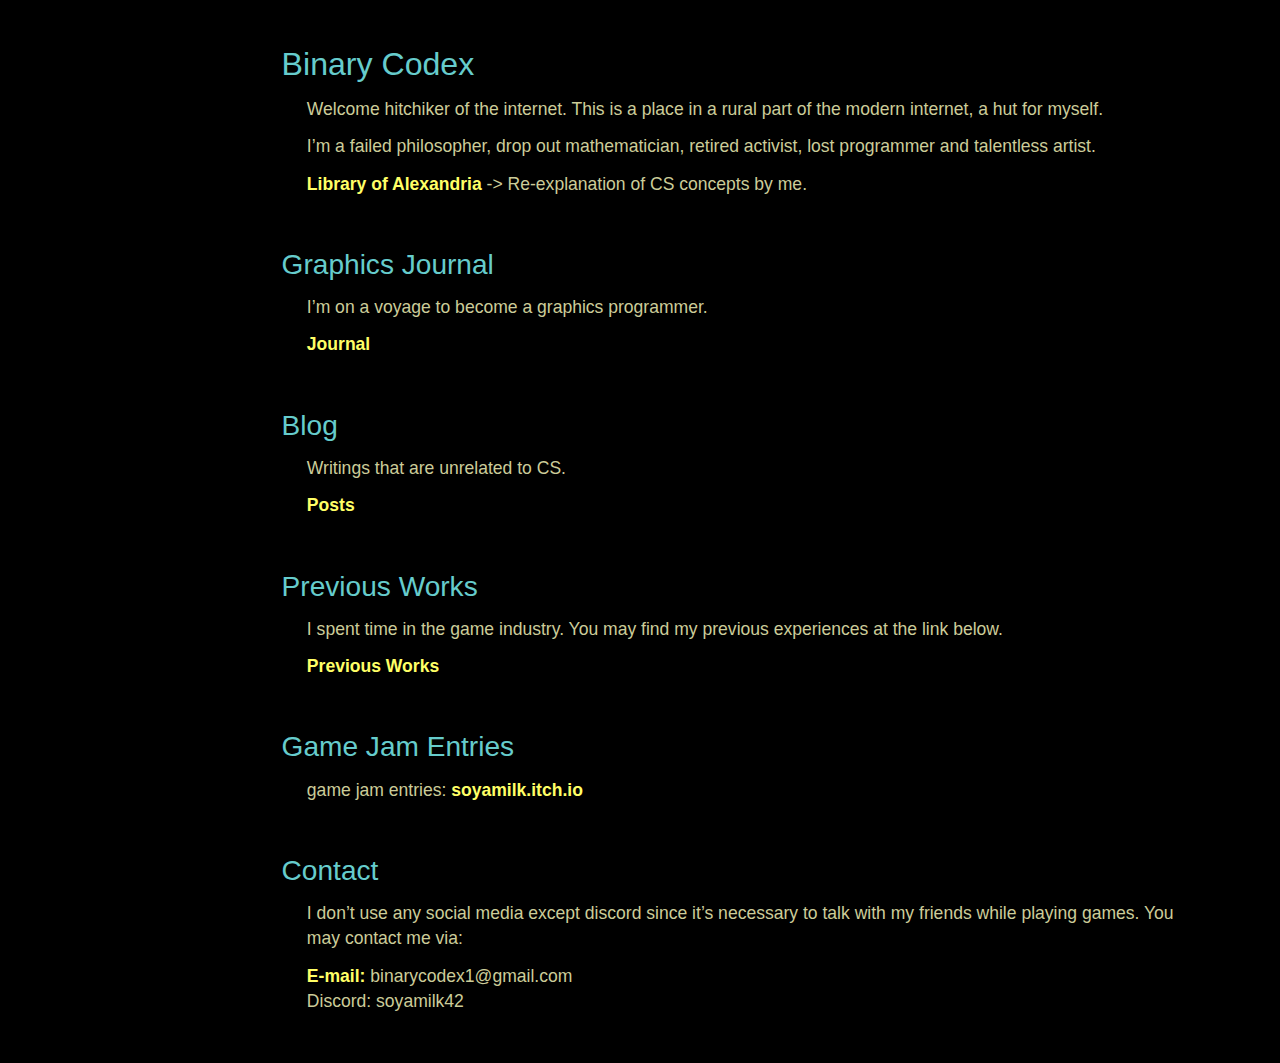
<file: index.html>
<!DOCTYPE html>
<html xmlns="http://www.w3.org/1999/xhtml" lang="" xml:lang="">
<head>
  <meta charset="utf-8" />
  <meta name="generator" content="pandoc" />
  <meta name="viewport" content="width=device-width, initial-scale=1.0, user-scalable=yes" />
  <title>index</title>
  <style>
    code{white-space: pre-wrap;}
    span.smallcaps{font-variant: small-caps;}
    div.columns{display: flex; gap: min(4vw, 1.5em);}
    div.column{flex: auto; overflow-x: auto;}
    div.hanging-indent{margin-left: 1.5em; text-indent: -1.5em;}
    /* The extra [class] is a hack that increases specificity enough to
       override a similar rule in reveal.js */
    ul.task-list[class]{list-style: none;}
    ul.task-list li input[type="checkbox"] {
      font-size: inherit;
      width: 0.8em;
      margin: 0 0.8em 0.2em -1.6em;
      vertical-align: middle;
    }
    .display.math{display: block; text-align: center; margin: 0.5rem auto;}
  </style>
  <link rel="stylesheet" href="midnight.css" />
</head>
<body>
<h1 id="binary-codex">Binary Codex</h1>
<p>Welcome hitchiker of the internet. This is a place in a rural part of
the modern internet, a hut for myself.</p>
<p>I’m a failed philosopher, drop out mathematician, retired activist,
lost programmer and talentless artist.</p>
<p><a href="notes.html">Library of Alexandria</a> -&gt; Re-explanation
of CS concepts by me.</p>
<h2 id="graphics-journal">Graphics Journal</h2>
<p>I’m on a voyage to become a graphics programmer.</p>
<p><a href="graphics-journal.md">Journal</a></p>
<h2 id="blog">Blog</h2>
<p>Writings that are unrelated to CS.</p>
<p><a href="blogposts.html">Posts</a></p>
<h2 id="previous-works">Previous Works</h2>
<p>I spent time in the game industry. You may find my previous
experiences at the link below.</p>
<p><a href="Previous-Works.html">Previous Works</a></p>
<h2 id="game-jam-entries">Game Jam Entries</h2>
<p>game jam entries: <a
href="https://soyamilk.itch.io/">soyamilk.itch.io</a></p>
<h2 id="contact">Contact</h2>
<p>I don’t use any social media except discord since it’s necessary to
talk with my friends while playing games. You may contact me via:</p>
<p><a href="mailto:codexbinary1@gmail.com">E-mail:</a>
binarycodex1@gmail.com<br />
Discord: soyamilk42</p>
<h2 id="section"></h2>
</body>
</html>
</file>
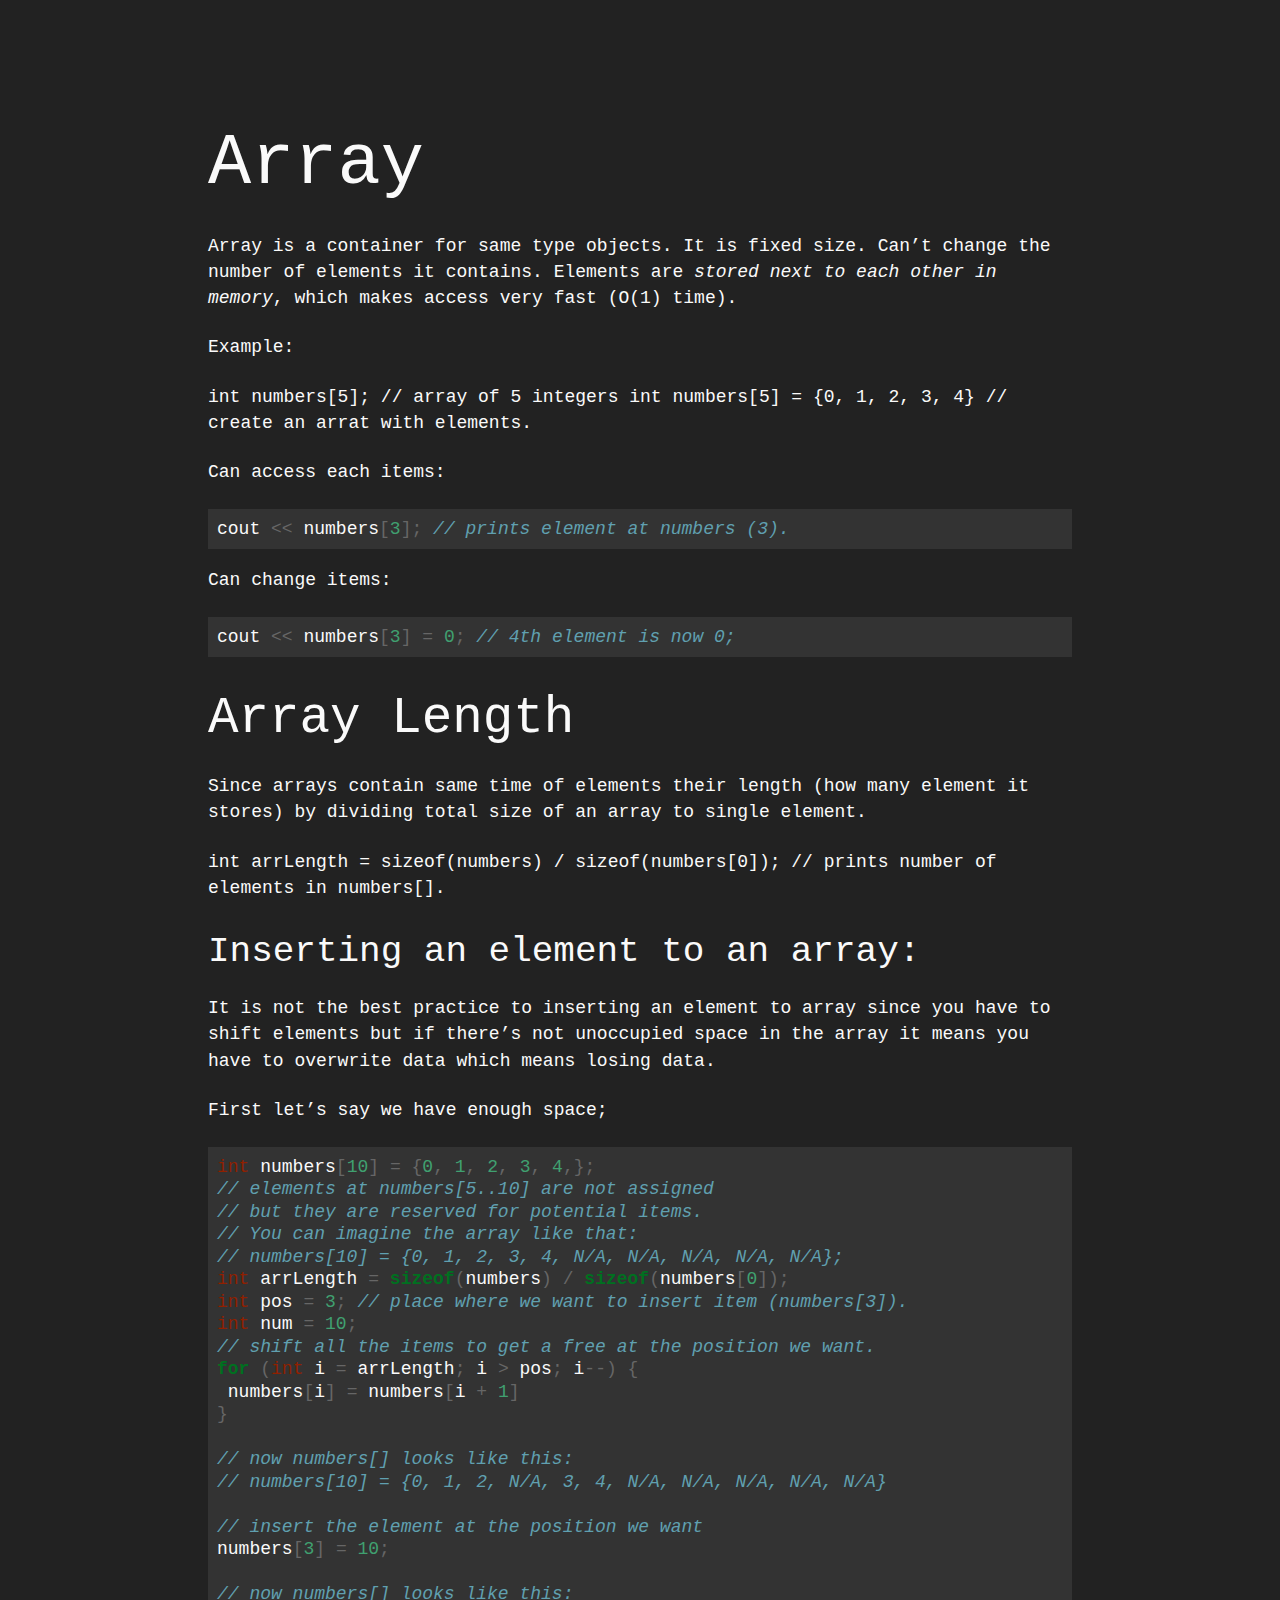
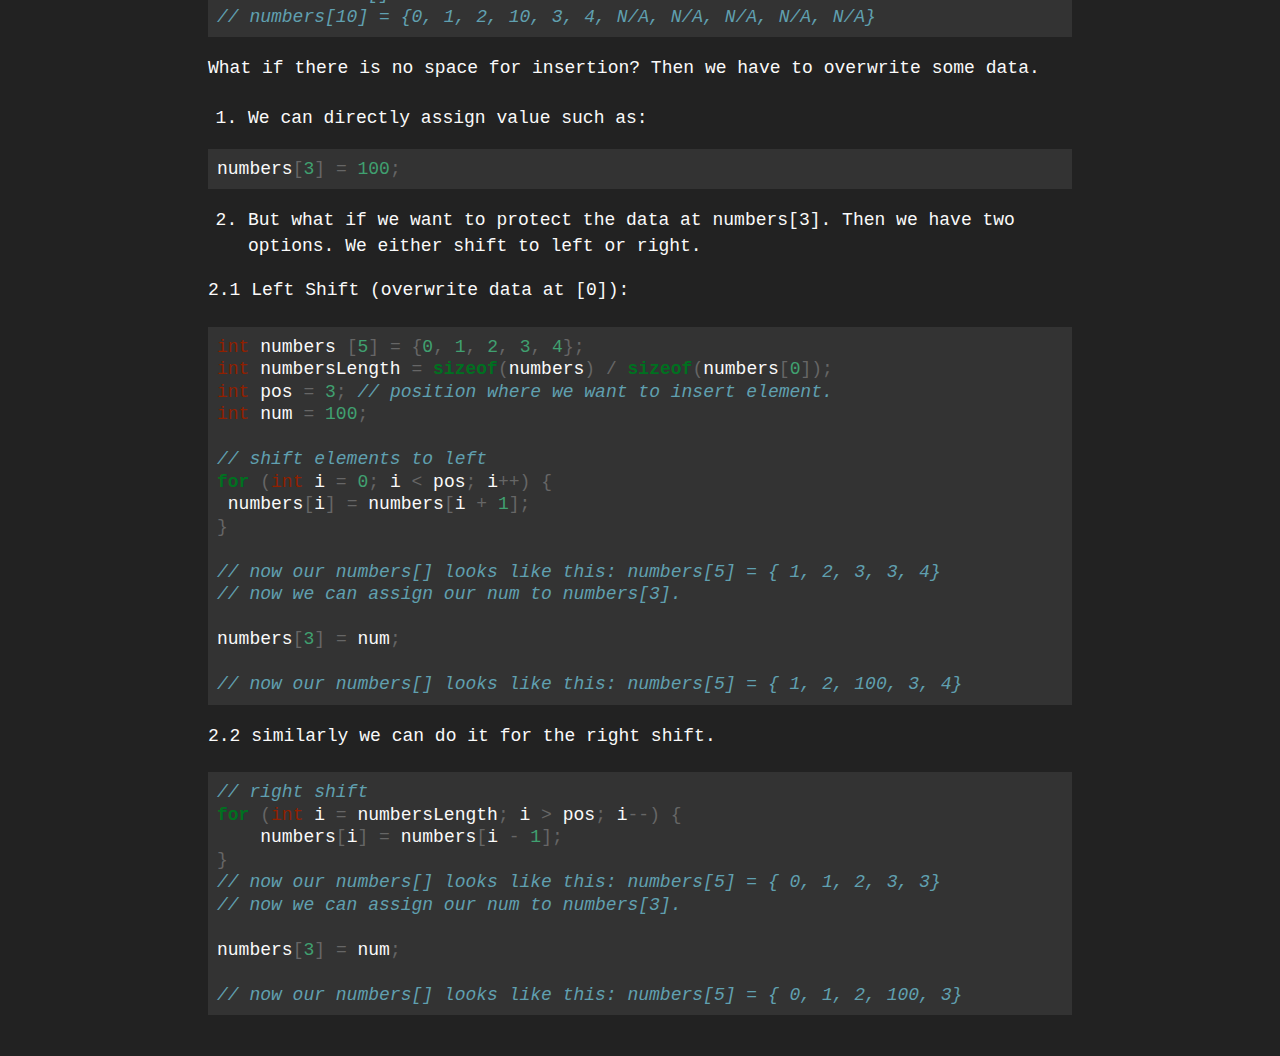
<file: Arrays.html>
<!DOCTYPE html>
<html xmlns="http://www.w3.org/1999/xhtml" lang="" xml:lang="">
<head>
  <meta charset="utf-8" />
  <meta name="generator" content="pandoc" />
  <meta name="viewport" content="width=device-width, initial-scale=1.0, user-scalable=yes" />
  <title>Arrays</title>
  <style>
    code{white-space: pre-wrap;}
    span.smallcaps{font-variant: small-caps;}
    div.columns{display: flex; gap: min(4vw, 1.5em);}
    div.column{flex: auto; overflow-x: auto;}
    div.hanging-indent{margin-left: 1.5em; text-indent: -1.5em;}
    /* The extra [class] is a hack that increases specificity enough to
       override a similar rule in reveal.js */
    ul.task-list[class]{list-style: none;}
    ul.task-list li input[type="checkbox"] {
      font-size: inherit;
      width: 0.8em;
      margin: 0 0.8em 0.2em -1.6em;
      vertical-align: middle;
    }
    .display.math{display: block; text-align: center; margin: 0.5rem auto;}
    /* CSS for syntax highlighting */
    html { -webkit-text-size-adjust: 100%; }
    pre > code.sourceCode { white-space: pre; position: relative; }
    pre > code.sourceCode > span { display: inline-block; line-height: 1.25; }
    pre > code.sourceCode > span:empty { height: 1.2em; }
    .sourceCode { overflow: visible; }
    code.sourceCode > span { color: inherit; text-decoration: inherit; }
    div.sourceCode { margin: 1em 0; }
    pre.sourceCode { margin: 0; }
    @media screen {
    div.sourceCode { overflow: auto; }
    }
    @media print {
    pre > code.sourceCode { white-space: pre-wrap; }
    pre > code.sourceCode > span { text-indent: -5em; padding-left: 5em; }
    }
    pre.numberSource code
      { counter-reset: source-line 0; }
    pre.numberSource code > span
      { position: relative; left: -4em; counter-increment: source-line; }
    pre.numberSource code > span > a:first-child::before
      { content: counter(source-line);
        position: relative; left: -1em; text-align: right; vertical-align: baseline;
        border: none; display: inline-block;
        -webkit-touch-callout: none; -webkit-user-select: none;
        -khtml-user-select: none; -moz-user-select: none;
        -ms-user-select: none; user-select: none;
        padding: 0 4px; width: 4em;
        color: #aaaaaa;
      }
    pre.numberSource { margin-left: 3em; border-left: 1px solid #aaaaaa;  padding-left: 4px; }
    div.sourceCode
      {   }
    @media screen {
    pre > code.sourceCode > span > a:first-child::before { text-decoration: underline; }
    }
    code span.al { color: #ff0000; font-weight: bold; } /* Alert */
    code span.an { color: #60a0b0; font-weight: bold; font-style: italic; } /* Annotation */
    code span.at { color: #7d9029; } /* Attribute */
    code span.bn { color: #40a070; } /* BaseN */
    code span.bu { color: #008000; } /* BuiltIn */
    code span.cf { color: #007020; font-weight: bold; } /* ControlFlow */
    code span.ch { color: #4070a0; } /* Char */
    code span.cn { color: #880000; } /* Constant */
    code span.co { color: #60a0b0; font-style: italic; } /* Comment */
    code span.cv { color: #60a0b0; font-weight: bold; font-style: italic; } /* CommentVar */
    code span.do { color: #ba2121; font-style: italic; } /* Documentation */
    code span.dt { color: #902000; } /* DataType */
    code span.dv { color: #40a070; } /* DecVal */
    code span.er { color: #ff0000; font-weight: bold; } /* Error */
    code span.ex { } /* Extension */
    code span.fl { color: #40a070; } /* Float */
    code span.fu { color: #06287e; } /* Function */
    code span.im { color: #008000; font-weight: bold; } /* Import */
    code span.in { color: #60a0b0; font-weight: bold; font-style: italic; } /* Information */
    code span.kw { color: #007020; font-weight: bold; } /* Keyword */
    code span.op { color: #666666; } /* Operator */
    code span.ot { color: #007020; } /* Other */
    code span.pp { color: #bc7a00; } /* Preprocessor */
    code span.sc { color: #4070a0; } /* SpecialChar */
    code span.ss { color: #bb6688; } /* SpecialString */
    code span.st { color: #4070a0; } /* String */
    code span.va { color: #19177c; } /* Variable */
    code span.vs { color: #4070a0; } /* VerbatimString */
    code span.wa { color: #60a0b0; font-weight: bold; font-style: italic; } /* Warning */
  </style>
  <link rel="stylesheet" href="retro.css" />
  <link rel="alternate" type="application/rss+xml" title="RSS" href="/rss.xml">
</head>
<body>
<h1 id="array">Array</h1>
<p>Array is a container for same type objects. It is fixed size. Can’t
change the number of elements it contains. Elements are <em>stored next
to each other in memory</em>, which makes access very fast (O(1)
time).</p>
<p>Example:</p>
<p><code>int numbers[5]; // array of 5 integers int numbers[5] = {0, 1, 2, 3, 4} // create an arrat with elements.</code></p>
<p>Can access each items:</p>
<div class="sourceCode" id="cb1"><pre
class="sourceCode cpp"><code class="sourceCode cpp"><span id="cb1-1"><a href="#cb1-1" aria-hidden="true" tabindex="-1"></a>cout <span class="op">&lt;&lt;</span> numbers<span class="op">[</span><span class="dv">3</span><span class="op">];</span> <span class="co">// prints element at numbers (3).</span></span></code></pre></div>
<p>Can change items:</p>
<div class="sourceCode" id="cb2"><pre
class="sourceCode cpp"><code class="sourceCode cpp"><span id="cb2-1"><a href="#cb2-1" aria-hidden="true" tabindex="-1"></a>cout <span class="op">&lt;&lt;</span> numbers<span class="op">[</span><span class="dv">3</span><span class="op">]</span> <span class="op">=</span> <span class="dv">0</span><span class="op">;</span> <span class="co">// 4th element is now 0;</span></span></code></pre></div>
<h2 id="array-length">Array Length</h2>
<p>Since arrays contain same time of elements their length (how many
element it stores) by dividing total size of an array to single
element.</p>
<p>int arrLength = sizeof(numbers) / sizeof(numbers[0]); // prints
number of elements in numbers[].</p>
<h3 id="inserting-an-element-to-an-array">Inserting an element to an
array:</h3>
<p>It is not the best practice to inserting an element to array since
you have to shift elements but if there’s not unoccupied space in the
array it means you have to overwrite data which means losing data.</p>
<p>First let’s say we have enough space;</p>
<div class="sourceCode" id="cb3"><pre
class="sourceCode cpp"><code class="sourceCode cpp"><span id="cb3-1"><a href="#cb3-1" aria-hidden="true" tabindex="-1"></a><span class="dt">int</span> numbers<span class="op">[</span><span class="dv">10</span><span class="op">]</span> <span class="op">=</span> <span class="op">{</span><span class="dv">0</span><span class="op">,</span> <span class="dv">1</span><span class="op">,</span> <span class="dv">2</span><span class="op">,</span> <span class="dv">3</span><span class="op">,</span> <span class="dv">4</span><span class="op">,};</span> </span>
<span id="cb3-2"><a href="#cb3-2" aria-hidden="true" tabindex="-1"></a><span class="co">// elements at numbers[5..10] are not assigned</span></span>
<span id="cb3-3"><a href="#cb3-3" aria-hidden="true" tabindex="-1"></a><span class="co">// but they are reserved for potential items.</span></span>
<span id="cb3-4"><a href="#cb3-4" aria-hidden="true" tabindex="-1"></a><span class="co">// You can imagine the array like that:</span></span>
<span id="cb3-5"><a href="#cb3-5" aria-hidden="true" tabindex="-1"></a><span class="co">// numbers[10] = {0, 1, 2, 3, 4, N/A, N/A, N/A, N/A, N/A};</span></span>
<span id="cb3-6"><a href="#cb3-6" aria-hidden="true" tabindex="-1"></a><span class="dt">int</span> arrLength <span class="op">=</span> <span class="kw">sizeof</span><span class="op">(</span>numbers<span class="op">)</span> <span class="op">/</span> <span class="kw">sizeof</span><span class="op">(</span>numbers<span class="op">[</span><span class="dv">0</span><span class="op">]);</span></span>
<span id="cb3-7"><a href="#cb3-7" aria-hidden="true" tabindex="-1"></a><span class="dt">int</span> pos <span class="op">=</span> <span class="dv">3</span><span class="op">;</span> <span class="co">// place where we want to insert item (numbers[3]).</span></span>
<span id="cb3-8"><a href="#cb3-8" aria-hidden="true" tabindex="-1"></a><span class="dt">int</span> num <span class="op">=</span> <span class="dv">10</span><span class="op">;</span></span>
<span id="cb3-9"><a href="#cb3-9" aria-hidden="true" tabindex="-1"></a><span class="co">// shift all the items to get a free at the position we want.</span></span>
<span id="cb3-10"><a href="#cb3-10" aria-hidden="true" tabindex="-1"></a><span class="cf">for</span> <span class="op">(</span><span class="dt">int</span> i <span class="op">=</span> arrLength<span class="op">;</span> i <span class="op">&gt;</span> pos<span class="op">;</span> i<span class="op">--)</span> <span class="op">{</span></span>
<span id="cb3-11"><a href="#cb3-11" aria-hidden="true" tabindex="-1"></a> numbers<span class="op">[</span>i<span class="op">]</span> <span class="op">=</span> numbers<span class="op">[</span>i <span class="op">+</span> <span class="dv">1</span><span class="op">]</span></span>
<span id="cb3-12"><a href="#cb3-12" aria-hidden="true" tabindex="-1"></a><span class="op">}</span></span>
<span id="cb3-13"><a href="#cb3-13" aria-hidden="true" tabindex="-1"></a></span>
<span id="cb3-14"><a href="#cb3-14" aria-hidden="true" tabindex="-1"></a><span class="co">// now numbers[] looks like this:</span></span>
<span id="cb3-15"><a href="#cb3-15" aria-hidden="true" tabindex="-1"></a><span class="co">// numbers[10] = {0, 1, 2, N/A, 3, 4, N/A, N/A, N/A, N/A, N/A}</span></span>
<span id="cb3-16"><a href="#cb3-16" aria-hidden="true" tabindex="-1"></a></span>
<span id="cb3-17"><a href="#cb3-17" aria-hidden="true" tabindex="-1"></a><span class="co">// insert the element at the position we want</span></span>
<span id="cb3-18"><a href="#cb3-18" aria-hidden="true" tabindex="-1"></a>numbers<span class="op">[</span><span class="dv">3</span><span class="op">]</span> <span class="op">=</span> <span class="dv">10</span><span class="op">;</span></span>
<span id="cb3-19"><a href="#cb3-19" aria-hidden="true" tabindex="-1"></a></span>
<span id="cb3-20"><a href="#cb3-20" aria-hidden="true" tabindex="-1"></a><span class="co">// now numbers[] looks like this:</span></span>
<span id="cb3-21"><a href="#cb3-21" aria-hidden="true" tabindex="-1"></a><span class="co">// numbers[10] = {0, 1, 2, 10, 3, 4, N/A, N/A, N/A, N/A, N/A}</span></span></code></pre></div>
<p>What if there is no space for insertion? Then we have to overwrite
some data.</p>
<ol type="1">
<li>We can directly assign value such as:</li>
</ol>
<div class="sourceCode" id="cb4"><pre
class="sourceCode cpp"><code class="sourceCode cpp"><span id="cb4-1"><a href="#cb4-1" aria-hidden="true" tabindex="-1"></a>numbers<span class="op">[</span><span class="dv">3</span><span class="op">]</span> <span class="op">=</span> <span class="dv">100</span><span class="op">;</span></span></code></pre></div>
<ol start="2" type="1">
<li>But what if we want to protect the data at numbers[3]. Then we have
two options. We either shift to left or right.</li>
</ol>
<p>2.1 Left Shift (overwrite data at [0]):</p>
<div class="sourceCode" id="cb5"><pre
class="sourceCode cpp"><code class="sourceCode cpp"><span id="cb5-1"><a href="#cb5-1" aria-hidden="true" tabindex="-1"></a><span class="dt">int</span> numbers <span class="op">[</span><span class="dv">5</span><span class="op">]</span> <span class="op">=</span> <span class="op">{</span><span class="dv">0</span><span class="op">,</span> <span class="dv">1</span><span class="op">,</span> <span class="dv">2</span><span class="op">,</span> <span class="dv">3</span><span class="op">,</span> <span class="dv">4</span><span class="op">};</span></span>
<span id="cb5-2"><a href="#cb5-2" aria-hidden="true" tabindex="-1"></a><span class="dt">int</span> numbersLength <span class="op">=</span> <span class="kw">sizeof</span><span class="op">(</span>numbers<span class="op">)</span> <span class="op">/</span> <span class="kw">sizeof</span><span class="op">(</span>numbers<span class="op">[</span><span class="dv">0</span><span class="op">]);</span></span>
<span id="cb5-3"><a href="#cb5-3" aria-hidden="true" tabindex="-1"></a><span class="dt">int</span> pos <span class="op">=</span> <span class="dv">3</span><span class="op">;</span> <span class="co">// position where we want to insert element.</span></span>
<span id="cb5-4"><a href="#cb5-4" aria-hidden="true" tabindex="-1"></a><span class="dt">int</span> num <span class="op">=</span> <span class="dv">100</span><span class="op">;</span></span>
<span id="cb5-5"><a href="#cb5-5" aria-hidden="true" tabindex="-1"></a></span>
<span id="cb5-6"><a href="#cb5-6" aria-hidden="true" tabindex="-1"></a><span class="co">// shift elements to left</span></span>
<span id="cb5-7"><a href="#cb5-7" aria-hidden="true" tabindex="-1"></a><span class="cf">for</span> <span class="op">(</span><span class="dt">int</span> i <span class="op">=</span> <span class="dv">0</span><span class="op">;</span> i <span class="op">&lt;</span> pos<span class="op">;</span> i<span class="op">++)</span> <span class="op">{</span></span>
<span id="cb5-8"><a href="#cb5-8" aria-hidden="true" tabindex="-1"></a> numbers<span class="op">[</span>i<span class="op">]</span> <span class="op">=</span> numbers<span class="op">[</span>i <span class="op">+</span> <span class="dv">1</span><span class="op">];</span></span>
<span id="cb5-9"><a href="#cb5-9" aria-hidden="true" tabindex="-1"></a><span class="op">}</span></span>
<span id="cb5-10"><a href="#cb5-10" aria-hidden="true" tabindex="-1"></a></span>
<span id="cb5-11"><a href="#cb5-11" aria-hidden="true" tabindex="-1"></a><span class="co">// now our numbers[] looks like this: numbers[5] = { 1, 2, 3, 3, 4}</span></span>
<span id="cb5-12"><a href="#cb5-12" aria-hidden="true" tabindex="-1"></a><span class="co">// now we can assign our num to numbers[3].</span></span>
<span id="cb5-13"><a href="#cb5-13" aria-hidden="true" tabindex="-1"></a></span>
<span id="cb5-14"><a href="#cb5-14" aria-hidden="true" tabindex="-1"></a>numbers<span class="op">[</span><span class="dv">3</span><span class="op">]</span> <span class="op">=</span> num<span class="op">;</span></span>
<span id="cb5-15"><a href="#cb5-15" aria-hidden="true" tabindex="-1"></a></span>
<span id="cb5-16"><a href="#cb5-16" aria-hidden="true" tabindex="-1"></a><span class="co">// now our numbers[] looks like this: numbers[5] = { 1, 2, 100, 3, 4}</span></span></code></pre></div>
<p>2.2 similarly we can do it for the right shift.</p>
<div class="sourceCode" id="cb6"><pre
class="sourceCode cpp"><code class="sourceCode cpp"><span id="cb6-1"><a href="#cb6-1" aria-hidden="true" tabindex="-1"></a><span class="co">// right shift</span></span>
<span id="cb6-2"><a href="#cb6-2" aria-hidden="true" tabindex="-1"></a><span class="cf">for</span> <span class="op">(</span><span class="dt">int</span> i <span class="op">=</span> numbersLength<span class="op">;</span> i <span class="op">&gt;</span> pos<span class="op">;</span> i<span class="op">--)</span> <span class="op">{</span></span>
<span id="cb6-3"><a href="#cb6-3" aria-hidden="true" tabindex="-1"></a>    numbers<span class="op">[</span>i<span class="op">]</span> <span class="op">=</span> numbers<span class="op">[</span>i <span class="op">-</span> <span class="dv">1</span><span class="op">];</span></span>
<span id="cb6-4"><a href="#cb6-4" aria-hidden="true" tabindex="-1"></a><span class="op">}</span></span>
<span id="cb6-5"><a href="#cb6-5" aria-hidden="true" tabindex="-1"></a><span class="co">// now our numbers[] looks like this: numbers[5] = { 0, 1, 2, 3, 3}</span></span>
<span id="cb6-6"><a href="#cb6-6" aria-hidden="true" tabindex="-1"></a><span class="co">// now we can assign our num to numbers[3].</span></span>
<span id="cb6-7"><a href="#cb6-7" aria-hidden="true" tabindex="-1"></a></span>
<span id="cb6-8"><a href="#cb6-8" aria-hidden="true" tabindex="-1"></a>numbers<span class="op">[</span><span class="dv">3</span><span class="op">]</span> <span class="op">=</span> num<span class="op">;</span></span>
<span id="cb6-9"><a href="#cb6-9" aria-hidden="true" tabindex="-1"></a></span>
<span id="cb6-10"><a href="#cb6-10" aria-hidden="true" tabindex="-1"></a><span class="co">// now our numbers[] looks like this: numbers[5] = { 0, 1, 2, 100, 3}</span></span></code></pre></div>
</body>
</html>
</file>
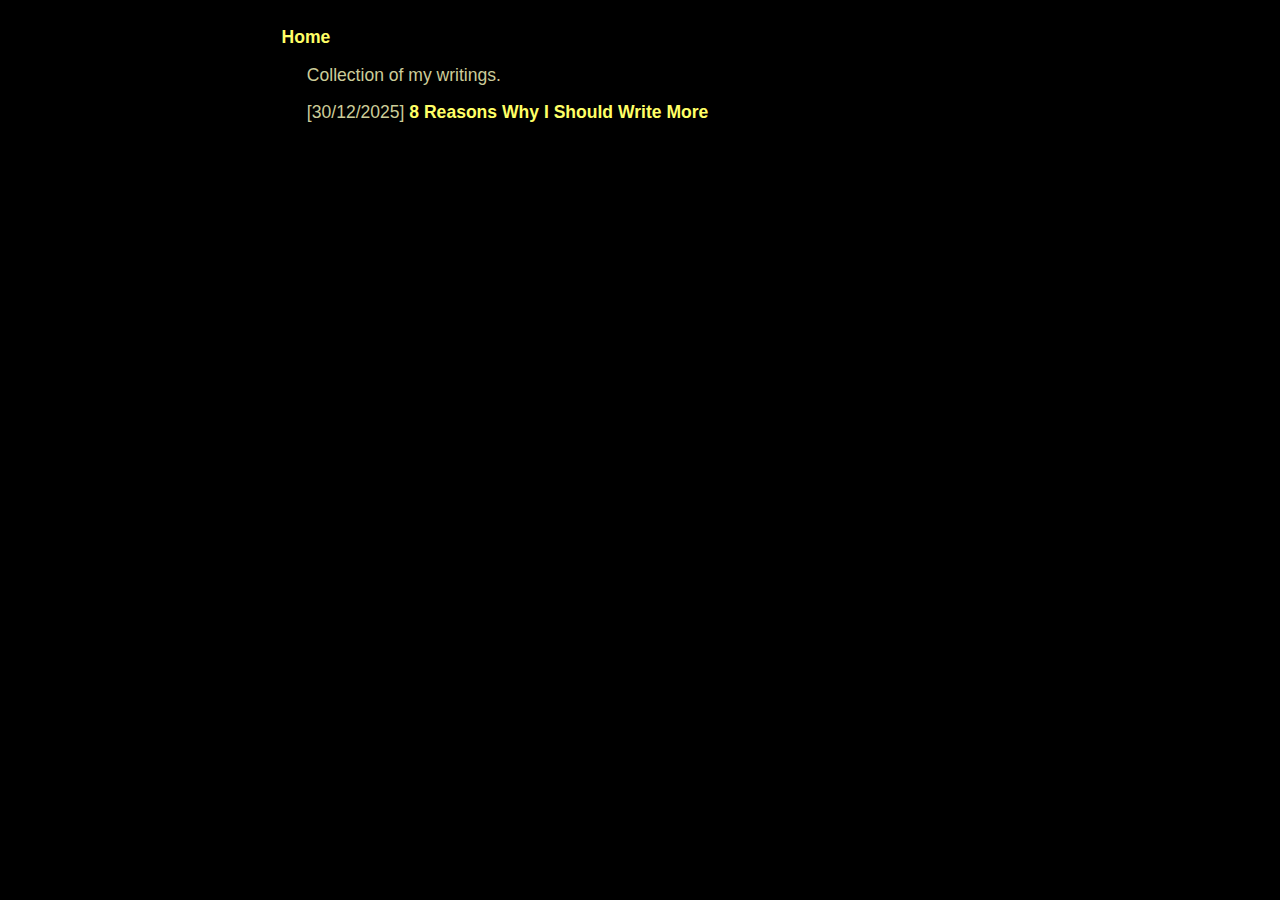
<file: blogposts.html>
<!DOCTYPE html>
<html xmlns="http://www.w3.org/1999/xhtml" lang="" xml:lang="">
<head>
  <meta charset="utf-8" />
  <meta name="generator" content="pandoc" />
  <meta name="viewport" content="width=device-width, initial-scale=1.0, user-scalable=yes" />
  <title>blogposts</title>
  <style>
    code{white-space: pre-wrap;}
    span.smallcaps{font-variant: small-caps;}
    div.columns{display: flex; gap: min(4vw, 1.5em);}
    div.column{flex: auto; overflow-x: auto;}
    div.hanging-indent{margin-left: 1.5em; text-indent: -1.5em;}
    /* The extra [class] is a hack that increases specificity enough to
       override a similar rule in reveal.js */
    ul.task-list[class]{list-style: none;}
    ul.task-list li input[type="checkbox"] {
      font-size: inherit;
      width: 0.8em;
      margin: 0 0.8em 0.2em -1.6em;
      vertical-align: middle;
    }
    .display.math{display: block; text-align: center; margin: 0.5rem auto;}
  </style>
  <link rel="stylesheet" href="midnight.css" />
</head>
<body>
<p><a href="index.html">Home</a></p>
<p>Collection of my writings.</p>
<p>[30/12/2025] <a href="writemore.html">8 Reasons Why I Should Write
More</a></p>
</body>
</html>
</file>
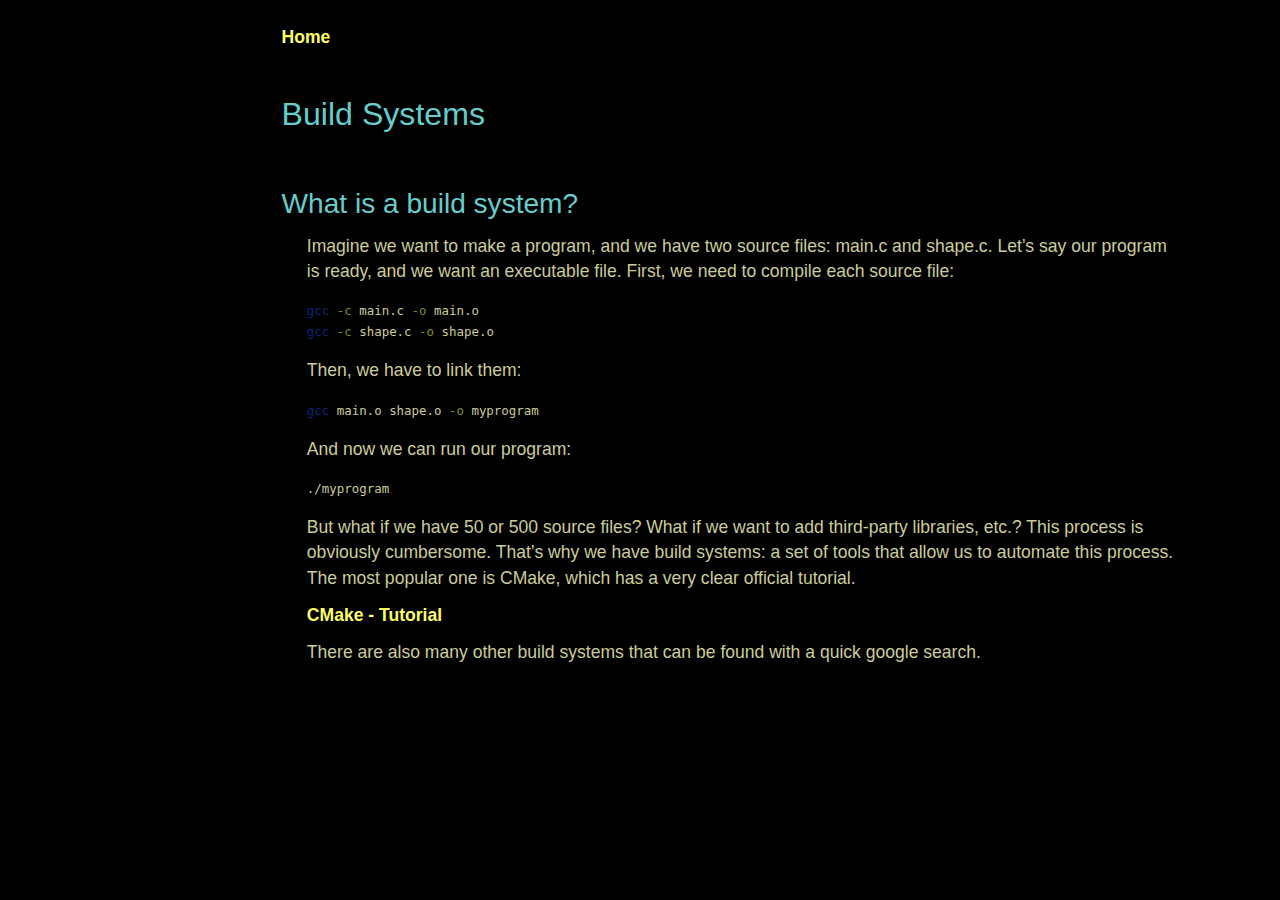
<file: build-systems.html>
<!DOCTYPE html>
<html xmlns="http://www.w3.org/1999/xhtml" lang="" xml:lang="">
<head>
  <meta charset="utf-8" />
  <meta name="generator" content="pandoc" />
  <meta name="viewport" content="width=device-width, initial-scale=1.0, user-scalable=yes" />
  <title>BuildSystems</title>
  <style>
    code{white-space: pre-wrap;}
    span.smallcaps{font-variant: small-caps;}
    div.columns{display: flex; gap: min(4vw, 1.5em);}
    div.column{flex: auto; overflow-x: auto;}
    div.hanging-indent{margin-left: 1.5em; text-indent: -1.5em;}
    /* The extra [class] is a hack that increases specificity enough to
       override a similar rule in reveal.js */
    ul.task-list[class]{list-style: none;}
    ul.task-list li input[type="checkbox"] {
      font-size: inherit;
      width: 0.8em;
      margin: 0 0.8em 0.2em -1.6em;
      vertical-align: middle;
    }
    .display.math{display: block; text-align: center; margin: 0.5rem auto;}
    /* CSS for syntax highlighting */
    html { -webkit-text-size-adjust: 100%; }
    pre > code.sourceCode { white-space: pre; position: relative; }
    pre > code.sourceCode > span { display: inline-block; line-height: 1.25; }
    pre > code.sourceCode > span:empty { height: 1.2em; }
    .sourceCode { overflow: visible; }
    code.sourceCode > span { color: inherit; text-decoration: inherit; }
    div.sourceCode { margin: 1em 0; }
    pre.sourceCode { margin: 0; }
    @media screen {
    div.sourceCode { overflow: auto; }
    }
    @media print {
    pre > code.sourceCode { white-space: pre-wrap; }
    pre > code.sourceCode > span { text-indent: -5em; padding-left: 5em; }
    }
    pre.numberSource code
      { counter-reset: source-line 0; }
    pre.numberSource code > span
      { position: relative; left: -4em; counter-increment: source-line; }
    pre.numberSource code > span > a:first-child::before
      { content: counter(source-line);
        position: relative; left: -1em; text-align: right; vertical-align: baseline;
        border: none; display: inline-block;
        -webkit-touch-callout: none; -webkit-user-select: none;
        -khtml-user-select: none; -moz-user-select: none;
        -ms-user-select: none; user-select: none;
        padding: 0 4px; width: 4em;
        color: #aaaaaa;
      }
    pre.numberSource { margin-left: 3em; border-left: 1px solid #aaaaaa;  padding-left: 4px; }
    div.sourceCode
      {   }
    @media screen {
    pre > code.sourceCode > span > a:first-child::before { text-decoration: underline; }
    }
    code span.al { color: #ff0000; font-weight: bold; } /* Alert */
    code span.an { color: #60a0b0; font-weight: bold; font-style: italic; } /* Annotation */
    code span.at { color: #7d9029; } /* Attribute */
    code span.bn { color: #40a070; } /* BaseN */
    code span.bu { color: #008000; } /* BuiltIn */
    code span.cf { color: #007020; font-weight: bold; } /* ControlFlow */
    code span.ch { color: #4070a0; } /* Char */
    code span.cn { color: #880000; } /* Constant */
    code span.co { color: #60a0b0; font-style: italic; } /* Comment */
    code span.cv { color: #60a0b0; font-weight: bold; font-style: italic; } /* CommentVar */
    code span.do { color: #ba2121; font-style: italic; } /* Documentation */
    code span.dt { color: #902000; } /* DataType */
    code span.dv { color: #40a070; } /* DecVal */
    code span.er { color: #ff0000; font-weight: bold; } /* Error */
    code span.ex { } /* Extension */
    code span.fl { color: #40a070; } /* Float */
    code span.fu { color: #06287e; } /* Function */
    code span.im { color: #008000; font-weight: bold; } /* Import */
    code span.in { color: #60a0b0; font-weight: bold; font-style: italic; } /* Information */
    code span.kw { color: #007020; font-weight: bold; } /* Keyword */
    code span.op { color: #666666; } /* Operator */
    code span.ot { color: #007020; } /* Other */
    code span.pp { color: #bc7a00; } /* Preprocessor */
    code span.sc { color: #4070a0; } /* SpecialChar */
    code span.ss { color: #bb6688; } /* SpecialString */
    code span.st { color: #4070a0; } /* String */
    code span.va { color: #19177c; } /* Variable */
    code span.vs { color: #4070a0; } /* VerbatimString */
    code span.wa { color: #60a0b0; font-weight: bold; font-style: italic; } /* Warning */
  </style>
  <link rel="stylesheet" href="midnight.css" />
</head>
<body>
<p><a href="index.html">Home</a></p>
<h1 id="build-systems">Build Systems</h1>
<h2 id="what-is-a-build-system">What is a build system?</h2>
<p>Imagine we want to make a program, and we have two source files:
main.c and shape.c. Let’s say our program is ready, and we want an
executable file. First, we need to compile each source file:</p>
<div class="sourceCode" id="cb1"><pre
class="sourceCode bash"><code class="sourceCode bash"><span id="cb1-1"><a href="#cb1-1" aria-hidden="true" tabindex="-1"></a><span class="fu">gcc</span> <span class="at">-c</span> main.c <span class="at">-o</span> main.o</span>
<span id="cb1-2"><a href="#cb1-2" aria-hidden="true" tabindex="-1"></a><span class="fu">gcc</span> <span class="at">-c</span> shape.c <span class="at">-o</span> shape.o</span></code></pre></div>
<p>Then, we have to link them:</p>
<div class="sourceCode" id="cb2"><pre
class="sourceCode bash"><code class="sourceCode bash"><span id="cb2-1"><a href="#cb2-1" aria-hidden="true" tabindex="-1"></a><span class="fu">gcc</span> main.o shape.o <span class="at">-o</span> myprogram</span></code></pre></div>
<p>And now we can run our program:</p>
<div class="sourceCode" id="cb3"><pre
class="sourceCode bash"><code class="sourceCode bash"><span id="cb3-1"><a href="#cb3-1" aria-hidden="true" tabindex="-1"></a><span class="ex">./myprogram</span></span></code></pre></div>
<p>But what if we have 50 or 500 source files? What if we want to add
third-party libraries, etc.? This process is obviously cumbersome.
That’s why we have build systems: a set of tools that allow us to
automate this process. The most popular one is CMake, which has a very
clear official tutorial.</p>
<p><a
href="https://cmake.org/cmake/help/latest/guide/tutorial/index.html">CMake
- Tutorial</a></p>
<p>There are also many other build systems that can be found with a
quick google search.</p>
</body>
</html>
</file>
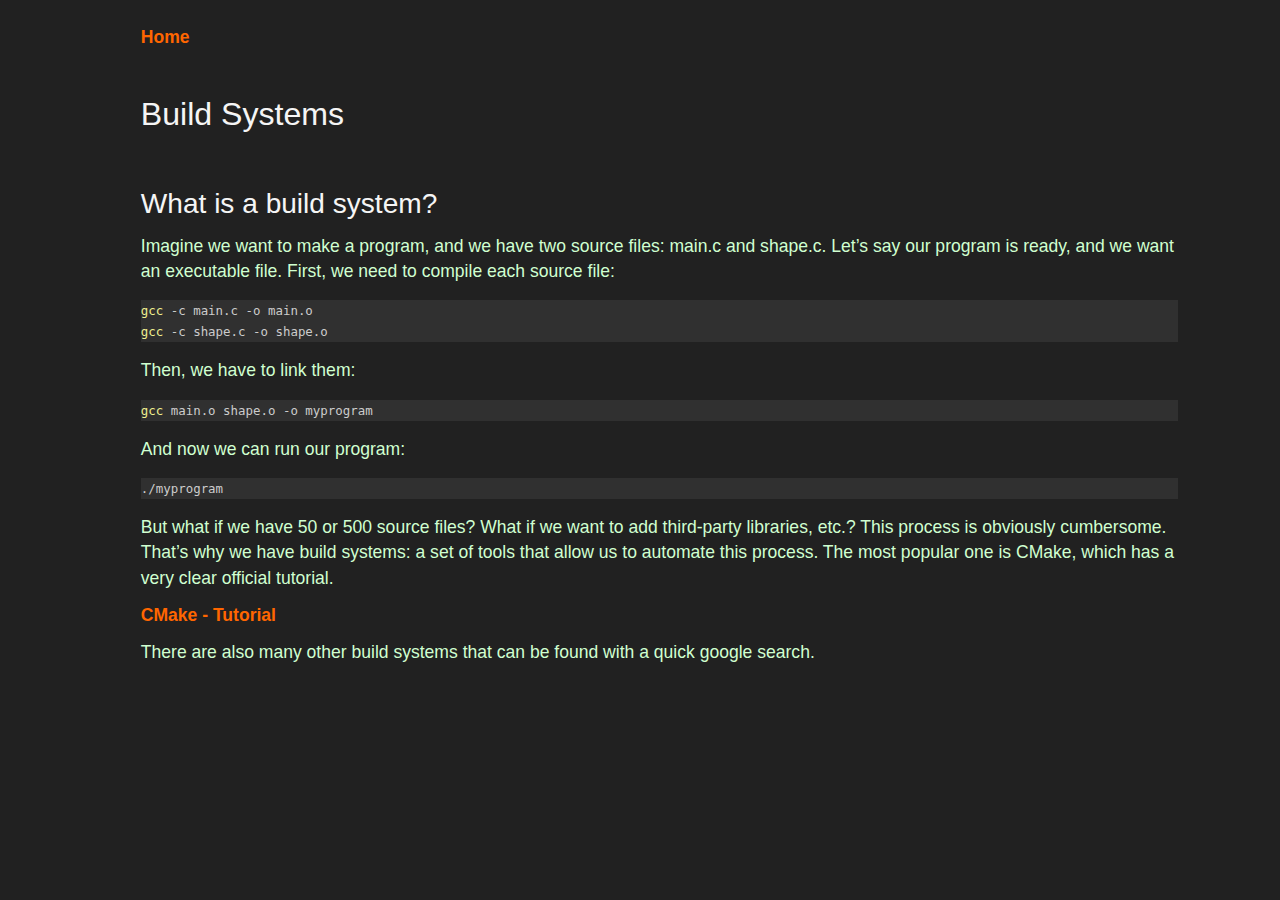
<file: buildsystems.html>
<!DOCTYPE html>
<html xmlns="http://www.w3.org/1999/xhtml" lang="" xml:lang="">
<head>
  <meta charset="utf-8" />
  <meta name="generator" content="pandoc" />
  <meta name="viewport" content="width=device-width, initial-scale=1.0, user-scalable=yes" />
  <title>BuildSystems</title>
  <style>
    code{white-space: pre-wrap;}
    span.smallcaps{font-variant: small-caps;}
    div.columns{display: flex; gap: min(4vw, 1.5em);}
    div.column{flex: auto; overflow-x: auto;}
    div.hanging-indent{margin-left: 1.5em; text-indent: -1.5em;}
    /* The extra [class] is a hack that increases specificity enough to
       override a similar rule in reveal.js */
    ul.task-list[class]{list-style: none;}
    ul.task-list li input[type="checkbox"] {
      font-size: inherit;
      width: 0.8em;
      margin: 0 0.8em 0.2em -1.6em;
      vertical-align: middle;
    }
    .display.math{display: block; text-align: center; margin: 0.5rem auto;}
    /* CSS for syntax highlighting */
    html { -webkit-text-size-adjust: 100%; }
    pre > code.sourceCode { white-space: pre; position: relative; }
    pre > code.sourceCode > span { display: inline-block; line-height: 1.25; }
    pre > code.sourceCode > span:empty { height: 1.2em; }
    .sourceCode { overflow: visible; }
    code.sourceCode > span { color: inherit; text-decoration: inherit; }
    div.sourceCode { margin: 1em 0; }
    pre.sourceCode { margin: 0; }
    @media screen {
    div.sourceCode { overflow: auto; }
    }
    @media print {
    pre > code.sourceCode { white-space: pre-wrap; }
    pre > code.sourceCode > span { text-indent: -5em; padding-left: 5em; }
    }
    pre.numberSource code
      { counter-reset: source-line 0; }
    pre.numberSource code > span
      { position: relative; left: -4em; counter-increment: source-line; }
    pre.numberSource code > span > a:first-child::before
      { content: counter(source-line);
        position: relative; left: -1em; text-align: right; vertical-align: baseline;
        border: none; display: inline-block;
        -webkit-touch-callout: none; -webkit-user-select: none;
        -khtml-user-select: none; -moz-user-select: none;
        -ms-user-select: none; user-select: none;
        padding: 0 4px; width: 4em;
      }
    pre.numberSource { margin-left: 3em;  padding-left: 4px; }
    div.sourceCode
      { color: #cccccc; background-color: #303030; }
    @media screen {
    pre > code.sourceCode > span > a:first-child::before { text-decoration: underline; }
    }
    code span.al { color: #ffcfaf; } /* Alert */
    code span.an { color: #7f9f7f; font-weight: bold; } /* Annotation */
    code span.at { } /* Attribute */
    code span.bn { color: #dca3a3; } /* BaseN */
    code span.bu { } /* BuiltIn */
    code span.cf { color: #f0dfaf; } /* ControlFlow */
    code span.ch { color: #dca3a3; } /* Char */
    code span.cn { color: #dca3a3; font-weight: bold; } /* Constant */
    code span.co { color: #7f9f7f; } /* Comment */
    code span.cv { color: #7f9f7f; font-weight: bold; } /* CommentVar */
    code span.do { color: #7f9f7f; } /* Documentation */
    code span.dt { color: #dfdfbf; } /* DataType */
    code span.dv { color: #dcdccc; } /* DecVal */
    code span.er { color: #c3bf9f; } /* Error */
    code span.ex { } /* Extension */
    code span.fl { color: #c0bed1; } /* Float */
    code span.fu { color: #efef8f; } /* Function */
    code span.im { } /* Import */
    code span.in { color: #7f9f7f; font-weight: bold; } /* Information */
    code span.kw { color: #f0dfaf; } /* Keyword */
    code span.op { color: #f0efd0; } /* Operator */
    code span.ot { color: #efef8f; } /* Other */
    code span.pp { color: #ffcfaf; font-weight: bold; } /* Preprocessor */
    code span.sc { color: #dca3a3; } /* SpecialChar */
    code span.ss { color: #cc9393; } /* SpecialString */
    code span.st { color: #cc9393; } /* String */
    code span.va { } /* Variable */
    code span.vs { color: #cc9393; } /* VerbatimString */
    code span.wa { color: #7f9f7f; font-weight: bold; } /* Warning */
  </style>
  <link rel="stylesheet" href="Chocolate.css" />
</head>
<body>
<p><a href="index.html">Home</a></p>
<h1 id="build-systems">Build Systems</h1>
<h2 id="what-is-a-build-system">What is a build system?</h2>
<p>Imagine we want to make a program, and we have two source files:
main.c and shape.c. Let’s say our program is ready, and we want an
executable file. First, we need to compile each source file:</p>
<div class="sourceCode" id="cb1"><pre
class="sourceCode bash"><code class="sourceCode bash"><span id="cb1-1"><a href="#cb1-1" aria-hidden="true" tabindex="-1"></a><span class="fu">gcc</span> <span class="at">-c</span> main.c <span class="at">-o</span> main.o</span>
<span id="cb1-2"><a href="#cb1-2" aria-hidden="true" tabindex="-1"></a><span class="fu">gcc</span> <span class="at">-c</span> shape.c <span class="at">-o</span> shape.o</span></code></pre></div>
<p>Then, we have to link them:</p>
<div class="sourceCode" id="cb2"><pre
class="sourceCode bash"><code class="sourceCode bash"><span id="cb2-1"><a href="#cb2-1" aria-hidden="true" tabindex="-1"></a><span class="fu">gcc</span> main.o shape.o <span class="at">-o</span> myprogram</span></code></pre></div>
<p>And now we can run our program:</p>
<div class="sourceCode" id="cb3"><pre
class="sourceCode bash"><code class="sourceCode bash"><span id="cb3-1"><a href="#cb3-1" aria-hidden="true" tabindex="-1"></a><span class="ex">./myprogram</span></span></code></pre></div>
<p>But what if we have 50 or 500 source files? What if we want to add
third-party libraries, etc.? This process is obviously cumbersome.
That’s why we have build systems: a set of tools that allow us to
automate this process. The most popular one is CMake, which has a very
clear official tutorial.</p>
<p><a
href="https://cmake.org/cmake/help/latest/guide/tutorial/index.html">CMake
- Tutorial</a></p>
<p>There are also many other build systems that can be found with a
quick google search.</p>
</body>
</html>
</file>
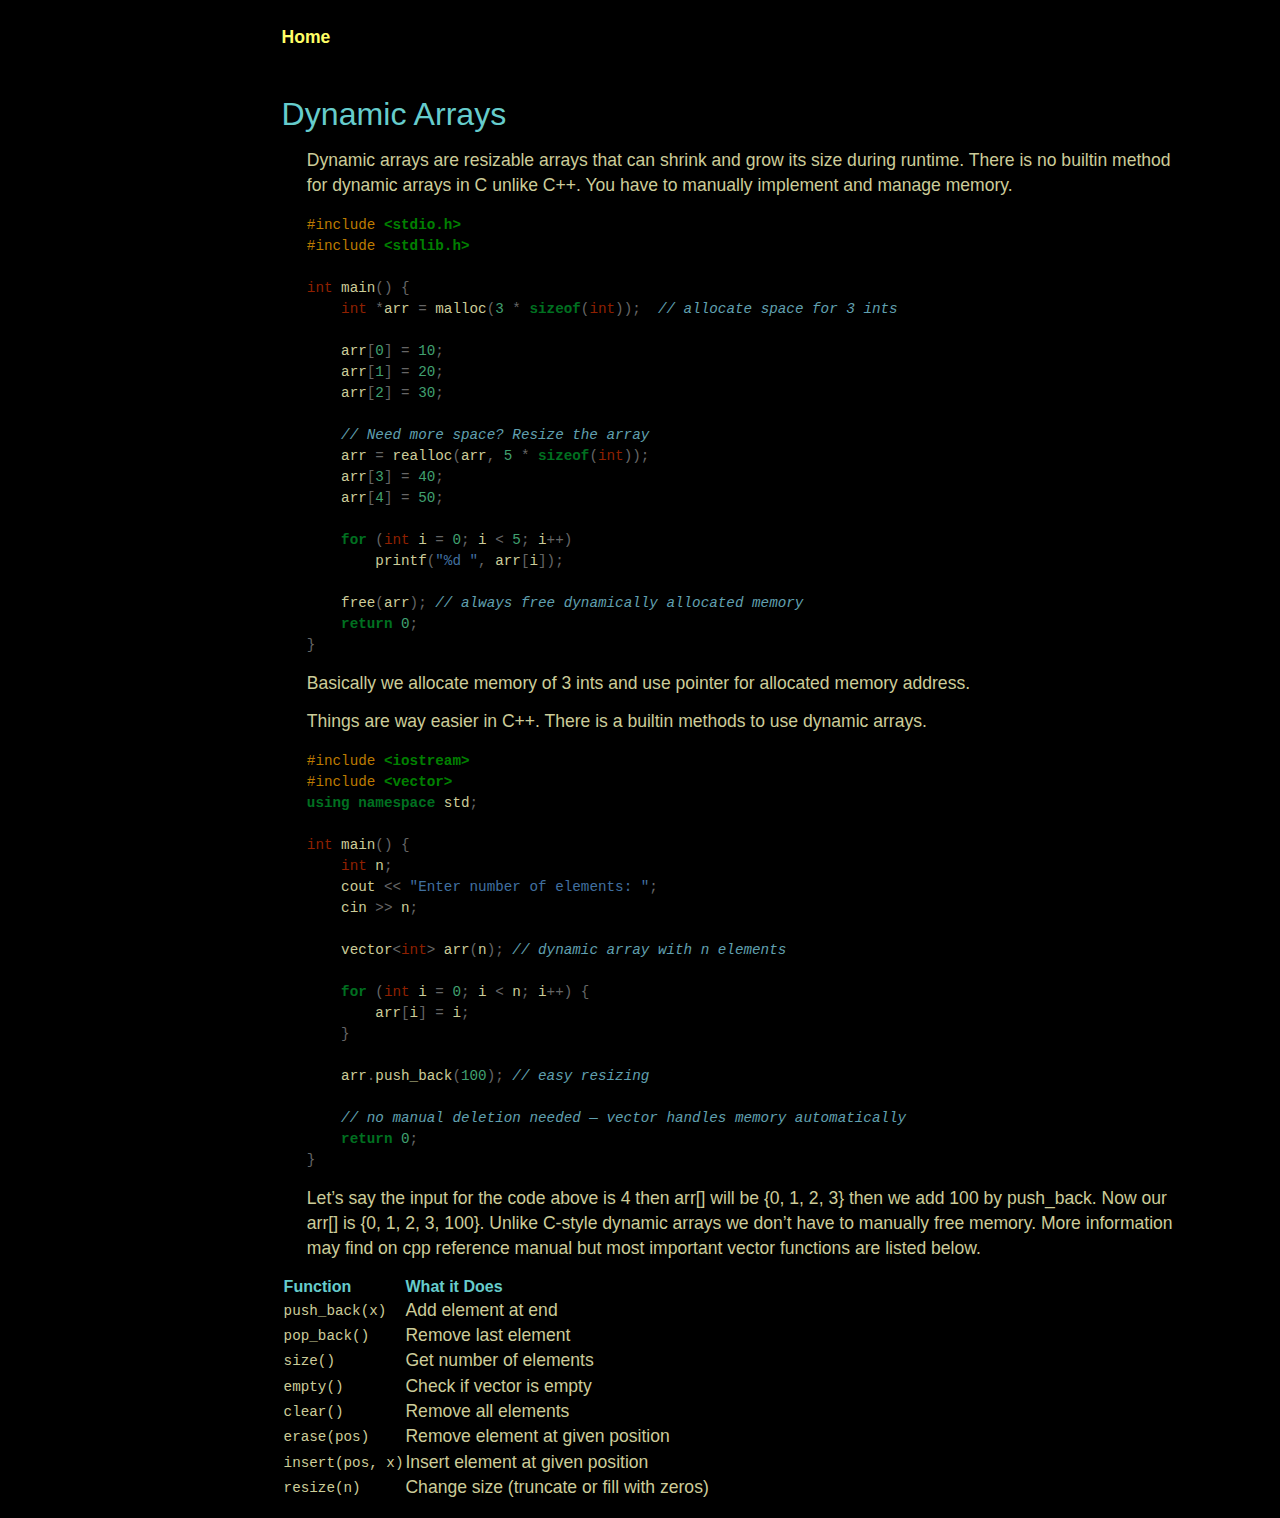
<file: dynamic-arrays.html>
<!DOCTYPE html>
<html xmlns="http://www.w3.org/1999/xhtml" lang="" xml:lang="">
<head>
  <meta charset="utf-8" />
  <meta name="generator" content="pandoc" />
  <meta name="viewport" content="width=device-width, initial-scale=1.0, user-scalable=yes" />
  <title>DynamicArrays</title>
  <style>
    code{white-space: pre-wrap;}
    span.smallcaps{font-variant: small-caps;}
    div.columns{display: flex; gap: min(4vw, 1.5em);}
    div.column{flex: auto; overflow-x: auto;}
    div.hanging-indent{margin-left: 1.5em; text-indent: -1.5em;}
    /* The extra [class] is a hack that increases specificity enough to
       override a similar rule in reveal.js */
    ul.task-list[class]{list-style: none;}
    ul.task-list li input[type="checkbox"] {
      font-size: inherit;
      width: 0.8em;
      margin: 0 0.8em 0.2em -1.6em;
      vertical-align: middle;
    }
    .display.math{display: block; text-align: center; margin: 0.5rem auto;}
    /* CSS for syntax highlighting */
    html { -webkit-text-size-adjust: 100%; }
    pre > code.sourceCode { white-space: pre; position: relative; }
    pre > code.sourceCode > span { display: inline-block; line-height: 1.25; }
    pre > code.sourceCode > span:empty { height: 1.2em; }
    .sourceCode { overflow: visible; }
    code.sourceCode > span { color: inherit; text-decoration: inherit; }
    div.sourceCode { margin: 1em 0; }
    pre.sourceCode { margin: 0; }
    @media screen {
    div.sourceCode { overflow: auto; }
    }
    @media print {
    pre > code.sourceCode { white-space: pre-wrap; }
    pre > code.sourceCode > span { text-indent: -5em; padding-left: 5em; }
    }
    pre.numberSource code
      { counter-reset: source-line 0; }
    pre.numberSource code > span
      { position: relative; left: -4em; counter-increment: source-line; }
    pre.numberSource code > span > a:first-child::before
      { content: counter(source-line);
        position: relative; left: -1em; text-align: right; vertical-align: baseline;
        border: none; display: inline-block;
        -webkit-touch-callout: none; -webkit-user-select: none;
        -khtml-user-select: none; -moz-user-select: none;
        -ms-user-select: none; user-select: none;
        padding: 0 4px; width: 4em;
        color: #aaaaaa;
      }
    pre.numberSource { margin-left: 3em; border-left: 1px solid #aaaaaa;  padding-left: 4px; }
    div.sourceCode
      {   }
    @media screen {
    pre > code.sourceCode > span > a:first-child::before { text-decoration: underline; }
    }
    code span.al { color: #ff0000; font-weight: bold; } /* Alert */
    code span.an { color: #60a0b0; font-weight: bold; font-style: italic; } /* Annotation */
    code span.at { color: #7d9029; } /* Attribute */
    code span.bn { color: #40a070; } /* BaseN */
    code span.bu { color: #008000; } /* BuiltIn */
    code span.cf { color: #007020; font-weight: bold; } /* ControlFlow */
    code span.ch { color: #4070a0; } /* Char */
    code span.cn { color: #880000; } /* Constant */
    code span.co { color: #60a0b0; font-style: italic; } /* Comment */
    code span.cv { color: #60a0b0; font-weight: bold; font-style: italic; } /* CommentVar */
    code span.do { color: #ba2121; font-style: italic; } /* Documentation */
    code span.dt { color: #902000; } /* DataType */
    code span.dv { color: #40a070; } /* DecVal */
    code span.er { color: #ff0000; font-weight: bold; } /* Error */
    code span.ex { } /* Extension */
    code span.fl { color: #40a070; } /* Float */
    code span.fu { color: #06287e; } /* Function */
    code span.im { color: #008000; font-weight: bold; } /* Import */
    code span.in { color: #60a0b0; font-weight: bold; font-style: italic; } /* Information */
    code span.kw { color: #007020; font-weight: bold; } /* Keyword */
    code span.op { color: #666666; } /* Operator */
    code span.ot { color: #007020; } /* Other */
    code span.pp { color: #bc7a00; } /* Preprocessor */
    code span.sc { color: #4070a0; } /* SpecialChar */
    code span.ss { color: #bb6688; } /* SpecialString */
    code span.st { color: #4070a0; } /* String */
    code span.va { color: #19177c; } /* Variable */
    code span.vs { color: #4070a0; } /* VerbatimString */
    code span.wa { color: #60a0b0; font-weight: bold; font-style: italic; } /* Warning */
  </style>
  <link rel="stylesheet" href="midnight.css" />
</head>
<body>
<p><a href="index.html">Home</a></p>
<h1 id="dynamic-arrays">Dynamic Arrays</h1>
<p>Dynamic arrays are resizable arrays that can shrink and grow its size
during runtime. There is no builtin method for dynamic arrays in C
unlike C++. You have to manually implement and manage memory.</p>
<div class="sourceCode" id="cb1"><pre class="sourceCode c"><code class="sourceCode c"><span id="cb1-1"><a href="#cb1-1" aria-hidden="true" tabindex="-1"></a><span class="pp">#include </span><span class="im">&lt;stdio.h&gt;</span></span>
<span id="cb1-2"><a href="#cb1-2" aria-hidden="true" tabindex="-1"></a><span class="pp">#include </span><span class="im">&lt;stdlib.h&gt;</span></span>
<span id="cb1-3"><a href="#cb1-3" aria-hidden="true" tabindex="-1"></a></span>
<span id="cb1-4"><a href="#cb1-4" aria-hidden="true" tabindex="-1"></a><span class="dt">int</span> main<span class="op">()</span> <span class="op">{</span></span>
<span id="cb1-5"><a href="#cb1-5" aria-hidden="true" tabindex="-1"></a>    <span class="dt">int</span> <span class="op">*</span>arr <span class="op">=</span> malloc<span class="op">(</span><span class="dv">3</span> <span class="op">*</span> <span class="kw">sizeof</span><span class="op">(</span><span class="dt">int</span><span class="op">));</span>  <span class="co">// allocate space for 3 ints</span></span>
<span id="cb1-6"><a href="#cb1-6" aria-hidden="true" tabindex="-1"></a></span>
<span id="cb1-7"><a href="#cb1-7" aria-hidden="true" tabindex="-1"></a>    arr<span class="op">[</span><span class="dv">0</span><span class="op">]</span> <span class="op">=</span> <span class="dv">10</span><span class="op">;</span></span>
<span id="cb1-8"><a href="#cb1-8" aria-hidden="true" tabindex="-1"></a>    arr<span class="op">[</span><span class="dv">1</span><span class="op">]</span> <span class="op">=</span> <span class="dv">20</span><span class="op">;</span></span>
<span id="cb1-9"><a href="#cb1-9" aria-hidden="true" tabindex="-1"></a>    arr<span class="op">[</span><span class="dv">2</span><span class="op">]</span> <span class="op">=</span> <span class="dv">30</span><span class="op">;</span></span>
<span id="cb1-10"><a href="#cb1-10" aria-hidden="true" tabindex="-1"></a></span>
<span id="cb1-11"><a href="#cb1-11" aria-hidden="true" tabindex="-1"></a>    <span class="co">// Need more space? Resize the array</span></span>
<span id="cb1-12"><a href="#cb1-12" aria-hidden="true" tabindex="-1"></a>    arr <span class="op">=</span> realloc<span class="op">(</span>arr<span class="op">,</span> <span class="dv">5</span> <span class="op">*</span> <span class="kw">sizeof</span><span class="op">(</span><span class="dt">int</span><span class="op">));</span></span>
<span id="cb1-13"><a href="#cb1-13" aria-hidden="true" tabindex="-1"></a>    arr<span class="op">[</span><span class="dv">3</span><span class="op">]</span> <span class="op">=</span> <span class="dv">40</span><span class="op">;</span></span>
<span id="cb1-14"><a href="#cb1-14" aria-hidden="true" tabindex="-1"></a>    arr<span class="op">[</span><span class="dv">4</span><span class="op">]</span> <span class="op">=</span> <span class="dv">50</span><span class="op">;</span></span>
<span id="cb1-15"><a href="#cb1-15" aria-hidden="true" tabindex="-1"></a></span>
<span id="cb1-16"><a href="#cb1-16" aria-hidden="true" tabindex="-1"></a>    <span class="cf">for</span> <span class="op">(</span><span class="dt">int</span> i <span class="op">=</span> <span class="dv">0</span><span class="op">;</span> i <span class="op">&lt;</span> <span class="dv">5</span><span class="op">;</span> i<span class="op">++)</span></span>
<span id="cb1-17"><a href="#cb1-17" aria-hidden="true" tabindex="-1"></a>        printf<span class="op">(</span><span class="st">&quot;</span><span class="sc">%d</span><span class="st"> &quot;</span><span class="op">,</span> arr<span class="op">[</span>i<span class="op">]);</span></span>
<span id="cb1-18"><a href="#cb1-18" aria-hidden="true" tabindex="-1"></a></span>
<span id="cb1-19"><a href="#cb1-19" aria-hidden="true" tabindex="-1"></a>    free<span class="op">(</span>arr<span class="op">);</span> <span class="co">// always free dynamically allocated memory</span></span>
<span id="cb1-20"><a href="#cb1-20" aria-hidden="true" tabindex="-1"></a>    <span class="cf">return</span> <span class="dv">0</span><span class="op">;</span></span>
<span id="cb1-21"><a href="#cb1-21" aria-hidden="true" tabindex="-1"></a><span class="op">}</span></span></code></pre></div>
<p>Basically we allocate memory of 3 ints and use pointer for allocated
memory address.</p>
<p>Things are way easier in C++. There is a builtin methods to use
dynamic arrays.</p>
<div class="sourceCode" id="cb2"><pre
class="sourceCode cpp"><code class="sourceCode cpp"><span id="cb2-1"><a href="#cb2-1" aria-hidden="true" tabindex="-1"></a><span class="pp">#include </span><span class="im">&lt;iostream&gt;</span></span>
<span id="cb2-2"><a href="#cb2-2" aria-hidden="true" tabindex="-1"></a><span class="pp">#include </span><span class="im">&lt;vector&gt;</span></span>
<span id="cb2-3"><a href="#cb2-3" aria-hidden="true" tabindex="-1"></a><span class="kw">using</span> <span class="kw">namespace</span> std<span class="op">;</span></span>
<span id="cb2-4"><a href="#cb2-4" aria-hidden="true" tabindex="-1"></a></span>
<span id="cb2-5"><a href="#cb2-5" aria-hidden="true" tabindex="-1"></a><span class="dt">int</span> main<span class="op">()</span> <span class="op">{</span></span>
<span id="cb2-6"><a href="#cb2-6" aria-hidden="true" tabindex="-1"></a>    <span class="dt">int</span> n<span class="op">;</span></span>
<span id="cb2-7"><a href="#cb2-7" aria-hidden="true" tabindex="-1"></a>    cout <span class="op">&lt;&lt;</span> <span class="st">&quot;Enter number of elements: &quot;</span><span class="op">;</span></span>
<span id="cb2-8"><a href="#cb2-8" aria-hidden="true" tabindex="-1"></a>    cin <span class="op">&gt;&gt;</span> n<span class="op">;</span></span>
<span id="cb2-9"><a href="#cb2-9" aria-hidden="true" tabindex="-1"></a></span>
<span id="cb2-10"><a href="#cb2-10" aria-hidden="true" tabindex="-1"></a>    vector<span class="op">&lt;</span><span class="dt">int</span><span class="op">&gt;</span> arr<span class="op">(</span>n<span class="op">);</span> <span class="co">// dynamic array with n elements</span></span>
<span id="cb2-11"><a href="#cb2-11" aria-hidden="true" tabindex="-1"></a></span>
<span id="cb2-12"><a href="#cb2-12" aria-hidden="true" tabindex="-1"></a>    <span class="cf">for</span> <span class="op">(</span><span class="dt">int</span> i <span class="op">=</span> <span class="dv">0</span><span class="op">;</span> i <span class="op">&lt;</span> n<span class="op">;</span> i<span class="op">++)</span> <span class="op">{</span></span>
<span id="cb2-13"><a href="#cb2-13" aria-hidden="true" tabindex="-1"></a>        arr<span class="op">[</span>i<span class="op">]</span> <span class="op">=</span> i<span class="op">;</span></span>
<span id="cb2-14"><a href="#cb2-14" aria-hidden="true" tabindex="-1"></a>    <span class="op">}</span></span>
<span id="cb2-15"><a href="#cb2-15" aria-hidden="true" tabindex="-1"></a></span>
<span id="cb2-16"><a href="#cb2-16" aria-hidden="true" tabindex="-1"></a>    arr<span class="op">.</span>push_back<span class="op">(</span><span class="dv">100</span><span class="op">);</span> <span class="co">// easy resizing</span></span>
<span id="cb2-17"><a href="#cb2-17" aria-hidden="true" tabindex="-1"></a></span>
<span id="cb2-18"><a href="#cb2-18" aria-hidden="true" tabindex="-1"></a>    <span class="co">// no manual deletion needed — vector handles memory automatically</span></span>
<span id="cb2-19"><a href="#cb2-19" aria-hidden="true" tabindex="-1"></a>    <span class="cf">return</span> <span class="dv">0</span><span class="op">;</span></span>
<span id="cb2-20"><a href="#cb2-20" aria-hidden="true" tabindex="-1"></a><span class="op">}</span></span></code></pre></div>
<p>Let’s say the input for the code above is 4 then arr[] will be {0, 1,
2, 3} then we add 100 by push_back. Now our arr[] is {0, 1, 2, 3, 100}.
Unlike C-style dynamic arrays we don’t have to manually free memory.
More information may find on cpp reference manual but most important
vector functions are listed below.</p>
<table>
<thead>
<tr>
<th>Function</th>
<th>What it Does</th>
</tr>
</thead>
<tbody>
<tr>
<td><code>push_back(x)</code></td>
<td>Add element at end</td>
</tr>
<tr>
<td><code>pop_back()</code></td>
<td>Remove last element</td>
</tr>
<tr>
<td><code>size()</code></td>
<td>Get number of elements</td>
</tr>
<tr>
<td><code>empty()</code></td>
<td>Check if vector is empty</td>
</tr>
<tr>
<td><code>clear()</code></td>
<td>Remove all elements</td>
</tr>
<tr>
<td><code>erase(pos)</code></td>
<td>Remove element at given position</td>
</tr>
<tr>
<td><code>insert(pos, x)</code></td>
<td>Insert element at given position</td>
</tr>
<tr>
<td><code>resize(n)</code></td>
<td>Change size (truncate or fill with zeros)</td>
</tr>
</tbody>
</table>
</body>
</html>
</file>
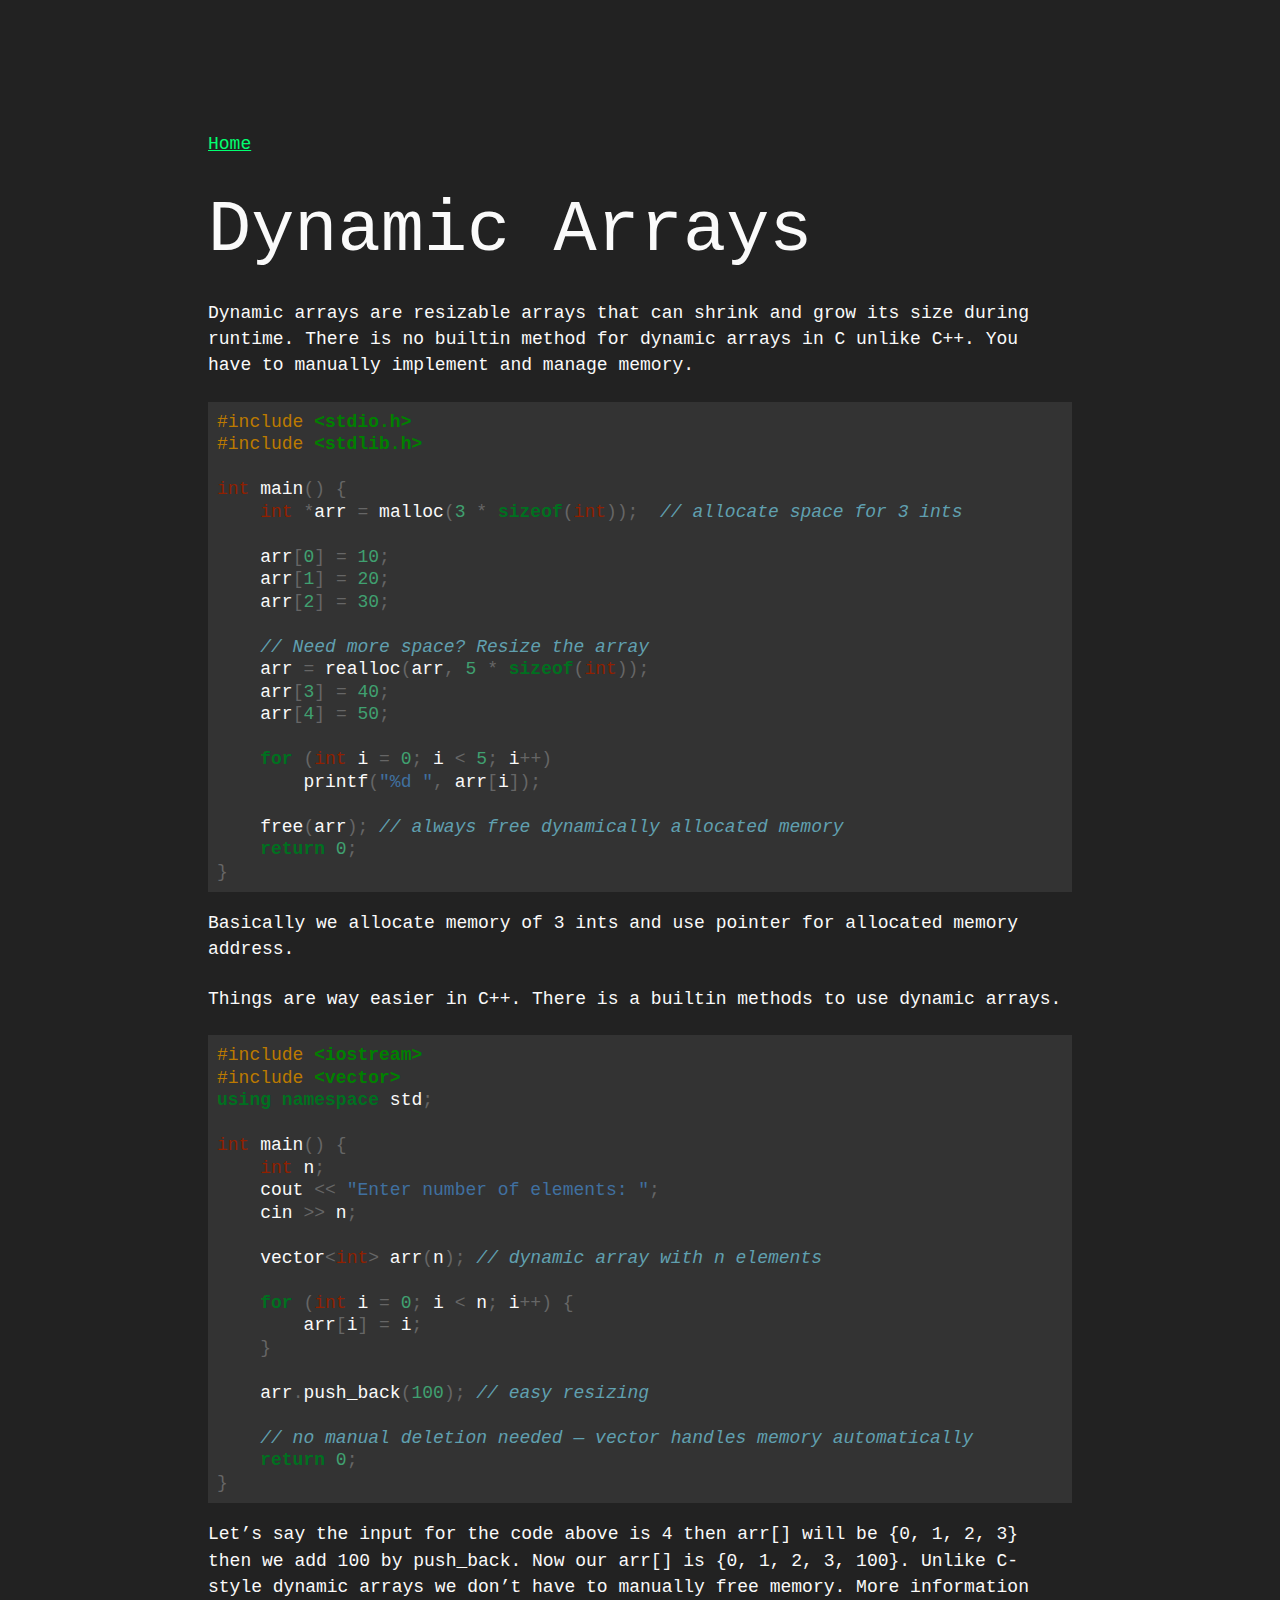
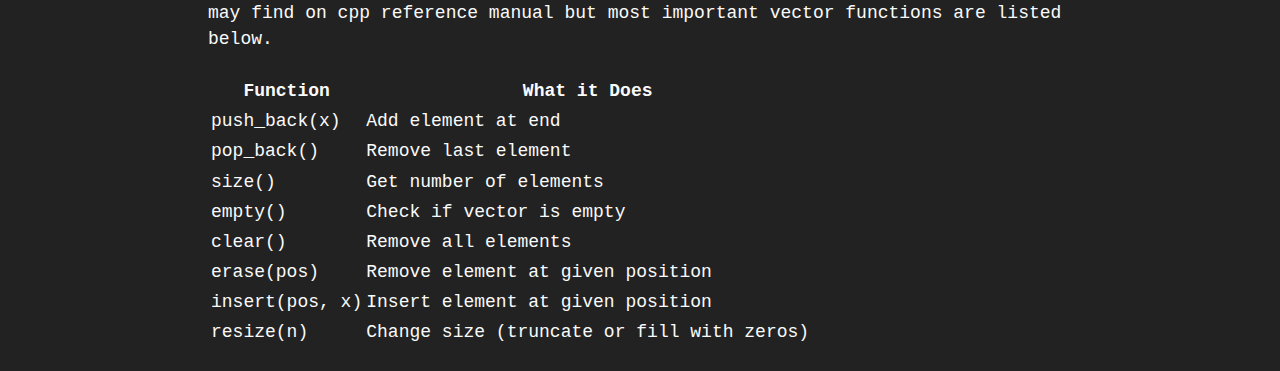
<file: dynamicarrays.html>
<!DOCTYPE html>
<html xmlns="http://www.w3.org/1999/xhtml" lang="" xml:lang="">
<head>
  <meta charset="utf-8" />
  <meta name="generator" content="pandoc" />
  <meta name="viewport" content="width=device-width, initial-scale=1.0, user-scalable=yes" />
  <title>DynamicArrays</title>
  <style>
    code{white-space: pre-wrap;}
    span.smallcaps{font-variant: small-caps;}
    div.columns{display: flex; gap: min(4vw, 1.5em);}
    div.column{flex: auto; overflow-x: auto;}
    div.hanging-indent{margin-left: 1.5em; text-indent: -1.5em;}
    /* The extra [class] is a hack that increases specificity enough to
       override a similar rule in reveal.js */
    ul.task-list[class]{list-style: none;}
    ul.task-list li input[type="checkbox"] {
      font-size: inherit;
      width: 0.8em;
      margin: 0 0.8em 0.2em -1.6em;
      vertical-align: middle;
    }
    .display.math{display: block; text-align: center; margin: 0.5rem auto;}
    /* CSS for syntax highlighting */
    html { -webkit-text-size-adjust: 100%; }
    pre > code.sourceCode { white-space: pre; position: relative; }
    pre > code.sourceCode > span { display: inline-block; line-height: 1.25; }
    pre > code.sourceCode > span:empty { height: 1.2em; }
    .sourceCode { overflow: visible; }
    code.sourceCode > span { color: inherit; text-decoration: inherit; }
    div.sourceCode { margin: 1em 0; }
    pre.sourceCode { margin: 0; }
    @media screen {
    div.sourceCode { overflow: auto; }
    }
    @media print {
    pre > code.sourceCode { white-space: pre-wrap; }
    pre > code.sourceCode > span { text-indent: -5em; padding-left: 5em; }
    }
    pre.numberSource code
      { counter-reset: source-line 0; }
    pre.numberSource code > span
      { position: relative; left: -4em; counter-increment: source-line; }
    pre.numberSource code > span > a:first-child::before
      { content: counter(source-line);
        position: relative; left: -1em; text-align: right; vertical-align: baseline;
        border: none; display: inline-block;
        -webkit-touch-callout: none; -webkit-user-select: none;
        -khtml-user-select: none; -moz-user-select: none;
        -ms-user-select: none; user-select: none;
        padding: 0 4px; width: 4em;
        color: #aaaaaa;
      }
    pre.numberSource { margin-left: 3em; border-left: 1px solid #aaaaaa;  padding-left: 4px; }
    div.sourceCode
      {   }
    @media screen {
    pre > code.sourceCode > span > a:first-child::before { text-decoration: underline; }
    }
    code span.al { color: #ff0000; font-weight: bold; } /* Alert */
    code span.an { color: #60a0b0; font-weight: bold; font-style: italic; } /* Annotation */
    code span.at { color: #7d9029; } /* Attribute */
    code span.bn { color: #40a070; } /* BaseN */
    code span.bu { color: #008000; } /* BuiltIn */
    code span.cf { color: #007020; font-weight: bold; } /* ControlFlow */
    code span.ch { color: #4070a0; } /* Char */
    code span.cn { color: #880000; } /* Constant */
    code span.co { color: #60a0b0; font-style: italic; } /* Comment */
    code span.cv { color: #60a0b0; font-weight: bold; font-style: italic; } /* CommentVar */
    code span.do { color: #ba2121; font-style: italic; } /* Documentation */
    code span.dt { color: #902000; } /* DataType */
    code span.dv { color: #40a070; } /* DecVal */
    code span.er { color: #ff0000; font-weight: bold; } /* Error */
    code span.ex { } /* Extension */
    code span.fl { color: #40a070; } /* Float */
    code span.fu { color: #06287e; } /* Function */
    code span.im { color: #008000; font-weight: bold; } /* Import */
    code span.in { color: #60a0b0; font-weight: bold; font-style: italic; } /* Information */
    code span.kw { color: #007020; font-weight: bold; } /* Keyword */
    code span.op { color: #666666; } /* Operator */
    code span.ot { color: #007020; } /* Other */
    code span.pp { color: #bc7a00; } /* Preprocessor */
    code span.sc { color: #4070a0; } /* SpecialChar */
    code span.ss { color: #bb6688; } /* SpecialString */
    code span.st { color: #4070a0; } /* String */
    code span.va { color: #19177c; } /* Variable */
    code span.vs { color: #4070a0; } /* VerbatimString */
    code span.wa { color: #60a0b0; font-weight: bold; font-style: italic; } /* Warning */
  </style>
  <link rel="stylesheet" href="retro.css" />
</head>
<body>
<p><a href="index.html">Home</a></p>
<h1 id="dynamic-arrays">Dynamic Arrays</h1>
<p>Dynamic arrays are resizable arrays that can shrink and grow its size
during runtime. There is no builtin method for dynamic arrays in C
unlike C++. You have to manually implement and manage memory.</p>
<div class="sourceCode" id="cb1"><pre class="sourceCode c"><code class="sourceCode c"><span id="cb1-1"><a href="#cb1-1" aria-hidden="true" tabindex="-1"></a><span class="pp">#include </span><span class="im">&lt;stdio.h&gt;</span></span>
<span id="cb1-2"><a href="#cb1-2" aria-hidden="true" tabindex="-1"></a><span class="pp">#include </span><span class="im">&lt;stdlib.h&gt;</span></span>
<span id="cb1-3"><a href="#cb1-3" aria-hidden="true" tabindex="-1"></a></span>
<span id="cb1-4"><a href="#cb1-4" aria-hidden="true" tabindex="-1"></a><span class="dt">int</span> main<span class="op">()</span> <span class="op">{</span></span>
<span id="cb1-5"><a href="#cb1-5" aria-hidden="true" tabindex="-1"></a>    <span class="dt">int</span> <span class="op">*</span>arr <span class="op">=</span> malloc<span class="op">(</span><span class="dv">3</span> <span class="op">*</span> <span class="kw">sizeof</span><span class="op">(</span><span class="dt">int</span><span class="op">));</span>  <span class="co">// allocate space for 3 ints</span></span>
<span id="cb1-6"><a href="#cb1-6" aria-hidden="true" tabindex="-1"></a></span>
<span id="cb1-7"><a href="#cb1-7" aria-hidden="true" tabindex="-1"></a>    arr<span class="op">[</span><span class="dv">0</span><span class="op">]</span> <span class="op">=</span> <span class="dv">10</span><span class="op">;</span></span>
<span id="cb1-8"><a href="#cb1-8" aria-hidden="true" tabindex="-1"></a>    arr<span class="op">[</span><span class="dv">1</span><span class="op">]</span> <span class="op">=</span> <span class="dv">20</span><span class="op">;</span></span>
<span id="cb1-9"><a href="#cb1-9" aria-hidden="true" tabindex="-1"></a>    arr<span class="op">[</span><span class="dv">2</span><span class="op">]</span> <span class="op">=</span> <span class="dv">30</span><span class="op">;</span></span>
<span id="cb1-10"><a href="#cb1-10" aria-hidden="true" tabindex="-1"></a></span>
<span id="cb1-11"><a href="#cb1-11" aria-hidden="true" tabindex="-1"></a>    <span class="co">// Need more space? Resize the array</span></span>
<span id="cb1-12"><a href="#cb1-12" aria-hidden="true" tabindex="-1"></a>    arr <span class="op">=</span> realloc<span class="op">(</span>arr<span class="op">,</span> <span class="dv">5</span> <span class="op">*</span> <span class="kw">sizeof</span><span class="op">(</span><span class="dt">int</span><span class="op">));</span></span>
<span id="cb1-13"><a href="#cb1-13" aria-hidden="true" tabindex="-1"></a>    arr<span class="op">[</span><span class="dv">3</span><span class="op">]</span> <span class="op">=</span> <span class="dv">40</span><span class="op">;</span></span>
<span id="cb1-14"><a href="#cb1-14" aria-hidden="true" tabindex="-1"></a>    arr<span class="op">[</span><span class="dv">4</span><span class="op">]</span> <span class="op">=</span> <span class="dv">50</span><span class="op">;</span></span>
<span id="cb1-15"><a href="#cb1-15" aria-hidden="true" tabindex="-1"></a></span>
<span id="cb1-16"><a href="#cb1-16" aria-hidden="true" tabindex="-1"></a>    <span class="cf">for</span> <span class="op">(</span><span class="dt">int</span> i <span class="op">=</span> <span class="dv">0</span><span class="op">;</span> i <span class="op">&lt;</span> <span class="dv">5</span><span class="op">;</span> i<span class="op">++)</span></span>
<span id="cb1-17"><a href="#cb1-17" aria-hidden="true" tabindex="-1"></a>        printf<span class="op">(</span><span class="st">&quot;</span><span class="sc">%d</span><span class="st"> &quot;</span><span class="op">,</span> arr<span class="op">[</span>i<span class="op">]);</span></span>
<span id="cb1-18"><a href="#cb1-18" aria-hidden="true" tabindex="-1"></a></span>
<span id="cb1-19"><a href="#cb1-19" aria-hidden="true" tabindex="-1"></a>    free<span class="op">(</span>arr<span class="op">);</span> <span class="co">// always free dynamically allocated memory</span></span>
<span id="cb1-20"><a href="#cb1-20" aria-hidden="true" tabindex="-1"></a>    <span class="cf">return</span> <span class="dv">0</span><span class="op">;</span></span>
<span id="cb1-21"><a href="#cb1-21" aria-hidden="true" tabindex="-1"></a><span class="op">}</span></span></code></pre></div>
<p>Basically we allocate memory of 3 ints and use pointer for allocated
memory address.</p>
<p>Things are way easier in C++. There is a builtin methods to use
dynamic arrays.</p>
<div class="sourceCode" id="cb2"><pre
class="sourceCode cpp"><code class="sourceCode cpp"><span id="cb2-1"><a href="#cb2-1" aria-hidden="true" tabindex="-1"></a><span class="pp">#include </span><span class="im">&lt;iostream&gt;</span></span>
<span id="cb2-2"><a href="#cb2-2" aria-hidden="true" tabindex="-1"></a><span class="pp">#include </span><span class="im">&lt;vector&gt;</span></span>
<span id="cb2-3"><a href="#cb2-3" aria-hidden="true" tabindex="-1"></a><span class="kw">using</span> <span class="kw">namespace</span> std<span class="op">;</span></span>
<span id="cb2-4"><a href="#cb2-4" aria-hidden="true" tabindex="-1"></a></span>
<span id="cb2-5"><a href="#cb2-5" aria-hidden="true" tabindex="-1"></a><span class="dt">int</span> main<span class="op">()</span> <span class="op">{</span></span>
<span id="cb2-6"><a href="#cb2-6" aria-hidden="true" tabindex="-1"></a>    <span class="dt">int</span> n<span class="op">;</span></span>
<span id="cb2-7"><a href="#cb2-7" aria-hidden="true" tabindex="-1"></a>    cout <span class="op">&lt;&lt;</span> <span class="st">&quot;Enter number of elements: &quot;</span><span class="op">;</span></span>
<span id="cb2-8"><a href="#cb2-8" aria-hidden="true" tabindex="-1"></a>    cin <span class="op">&gt;&gt;</span> n<span class="op">;</span></span>
<span id="cb2-9"><a href="#cb2-9" aria-hidden="true" tabindex="-1"></a></span>
<span id="cb2-10"><a href="#cb2-10" aria-hidden="true" tabindex="-1"></a>    vector<span class="op">&lt;</span><span class="dt">int</span><span class="op">&gt;</span> arr<span class="op">(</span>n<span class="op">);</span> <span class="co">// dynamic array with n elements</span></span>
<span id="cb2-11"><a href="#cb2-11" aria-hidden="true" tabindex="-1"></a></span>
<span id="cb2-12"><a href="#cb2-12" aria-hidden="true" tabindex="-1"></a>    <span class="cf">for</span> <span class="op">(</span><span class="dt">int</span> i <span class="op">=</span> <span class="dv">0</span><span class="op">;</span> i <span class="op">&lt;</span> n<span class="op">;</span> i<span class="op">++)</span> <span class="op">{</span></span>
<span id="cb2-13"><a href="#cb2-13" aria-hidden="true" tabindex="-1"></a>        arr<span class="op">[</span>i<span class="op">]</span> <span class="op">=</span> i<span class="op">;</span></span>
<span id="cb2-14"><a href="#cb2-14" aria-hidden="true" tabindex="-1"></a>    <span class="op">}</span></span>
<span id="cb2-15"><a href="#cb2-15" aria-hidden="true" tabindex="-1"></a></span>
<span id="cb2-16"><a href="#cb2-16" aria-hidden="true" tabindex="-1"></a>    arr<span class="op">.</span>push_back<span class="op">(</span><span class="dv">100</span><span class="op">);</span> <span class="co">// easy resizing</span></span>
<span id="cb2-17"><a href="#cb2-17" aria-hidden="true" tabindex="-1"></a></span>
<span id="cb2-18"><a href="#cb2-18" aria-hidden="true" tabindex="-1"></a>    <span class="co">// no manual deletion needed — vector handles memory automatically</span></span>
<span id="cb2-19"><a href="#cb2-19" aria-hidden="true" tabindex="-1"></a>    <span class="cf">return</span> <span class="dv">0</span><span class="op">;</span></span>
<span id="cb2-20"><a href="#cb2-20" aria-hidden="true" tabindex="-1"></a><span class="op">}</span></span></code></pre></div>
<p>Let’s say the input for the code above is 4 then arr[] will be {0, 1,
2, 3} then we add 100 by push_back. Now our arr[] is {0, 1, 2, 3, 100}.
Unlike C-style dynamic arrays we don’t have to manually free memory.
More information may find on cpp reference manual but most important
vector functions are listed below.</p>
<table>
<thead>
<tr>
<th>Function</th>
<th>What it Does</th>
</tr>
</thead>
<tbody>
<tr>
<td><code>push_back(x)</code></td>
<td>Add element at end</td>
</tr>
<tr>
<td><code>pop_back()</code></td>
<td>Remove last element</td>
</tr>
<tr>
<td><code>size()</code></td>
<td>Get number of elements</td>
</tr>
<tr>
<td><code>empty()</code></td>
<td>Check if vector is empty</td>
</tr>
<tr>
<td><code>clear()</code></td>
<td>Remove all elements</td>
</tr>
<tr>
<td><code>erase(pos)</code></td>
<td>Remove element at given position</td>
</tr>
<tr>
<td><code>insert(pos, x)</code></td>
<td>Insert element at given position</td>
</tr>
<tr>
<td><code>resize(n)</code></td>
<td>Change size (truncate or fill with zeros)</td>
</tr>
</tbody>
</table>
</body>
</html>
</file>
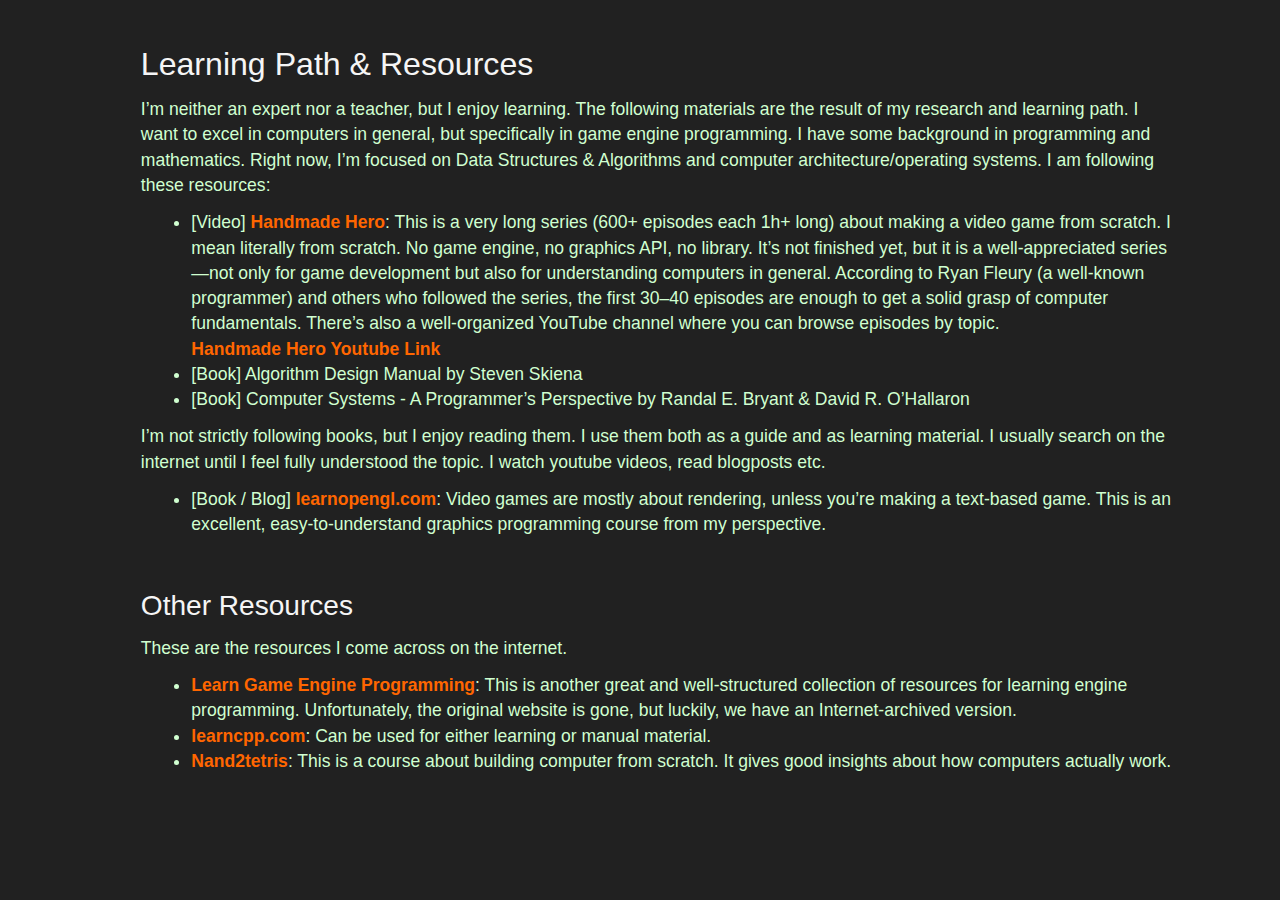
<file: learningresources.html>
<!DOCTYPE html>
<html xmlns="http://www.w3.org/1999/xhtml" lang="" xml:lang="">
<head>
  <meta charset="utf-8" />
  <meta name="generator" content="pandoc" />
  <meta name="viewport" content="width=device-width, initial-scale=1.0, user-scalable=yes" />
  <title>learningresources</title>
  <style>
    code{white-space: pre-wrap;}
    span.smallcaps{font-variant: small-caps;}
    div.columns{display: flex; gap: min(4vw, 1.5em);}
    div.column{flex: auto; overflow-x: auto;}
    div.hanging-indent{margin-left: 1.5em; text-indent: -1.5em;}
    /* The extra [class] is a hack that increases specificity enough to
       override a similar rule in reveal.js */
    ul.task-list[class]{list-style: none;}
    ul.task-list li input[type="checkbox"] {
      font-size: inherit;
      width: 0.8em;
      margin: 0 0.8em 0.2em -1.6em;
      vertical-align: middle;
    }
    .display.math{display: block; text-align: center; margin: 0.5rem auto;}
  </style>
  <link rel="stylesheet" href="Chocolate.css" />
</head>
<body>
<h1 id="learning-path-resources">Learning Path &amp; Resources</h1>
<p>I’m neither an expert nor a teacher, but I enjoy learning. The
following materials are the result of my research and learning path. I
want to excel in computers in general, but specifically in game engine
programming. I have some background in programming and mathematics.
Right now, I’m focused on Data Structures &amp; Algorithms and computer
architecture/operating systems. I am following these resources:</p>
<ul>
<li><p>[Video] <a href="https://guide.handmadehero.org/">Handmade
Hero</a>: This is a very long series (600+ episodes each 1h+ long) about
making a video game from scratch. I mean literally from scratch. No game
engine, no graphics API, no library. It’s not finished yet, but it is a
well-appreciated series—not only for game development but also for
understanding computers in general. According to Ryan Fleury (a
well-known programmer) and others who followed the series, the first
30–40 episodes are enough to get a solid grasp of computer fundamentals.
There’s also a well-organized YouTube channel where you can browse
episodes by topic.</p>
<p><a href="https://www.youtube.com/@MollyRocket/playlists">Handmade
Hero Youtube Link</a></p></li>
<li><p>[Book] Algorithm Design Manual by Steven Skiena</p></li>
<li><p>[Book] Computer Systems - A Programmer’s Perspective by Randal E.
Bryant &amp; David R. O’Hallaron</p></li>
</ul>
<p>I’m not strictly following books, but I enjoy reading them. I use
them both as a guide and as learning material. I usually search on the
internet until I feel fully understood the topic. I watch youtube
videos, read blogposts etc.</p>
<ul>
<li>[Book / Blog] <a
href="https://learnopengl.com/">learnopengl.com</a>: Video games are
mostly about rendering, unless you’re making a text-based game. This is
an excellent, easy-to-understand graphics programming course from my
perspective.</li>
</ul>
<h2 id="other-resources">Other Resources</h2>
<p>These are the resources I come across on the internet.</p>
<ul>
<li><p><a
href="https://web.archive.org/web/20250422200559/https://engine-programming.github.io/">Learn
Game Engine Programming</a>: This is another great and well-structured
collection of resources for learning engine programming. Unfortunately,
the original website is gone, but luckily, we have an Internet-archived
version.</p></li>
<li><p><a href="https://learncpp.com">learncpp.com</a>: Can be used for
either learning or manual material.</p></li>
<li><p><a href="https://www.nand2tetris.org/">Nand2tetris</a>: This is a
course about building computer from scratch. It gives good insights
about how computers actually work.</p></li>
</ul>
</body>
</html>
</file>
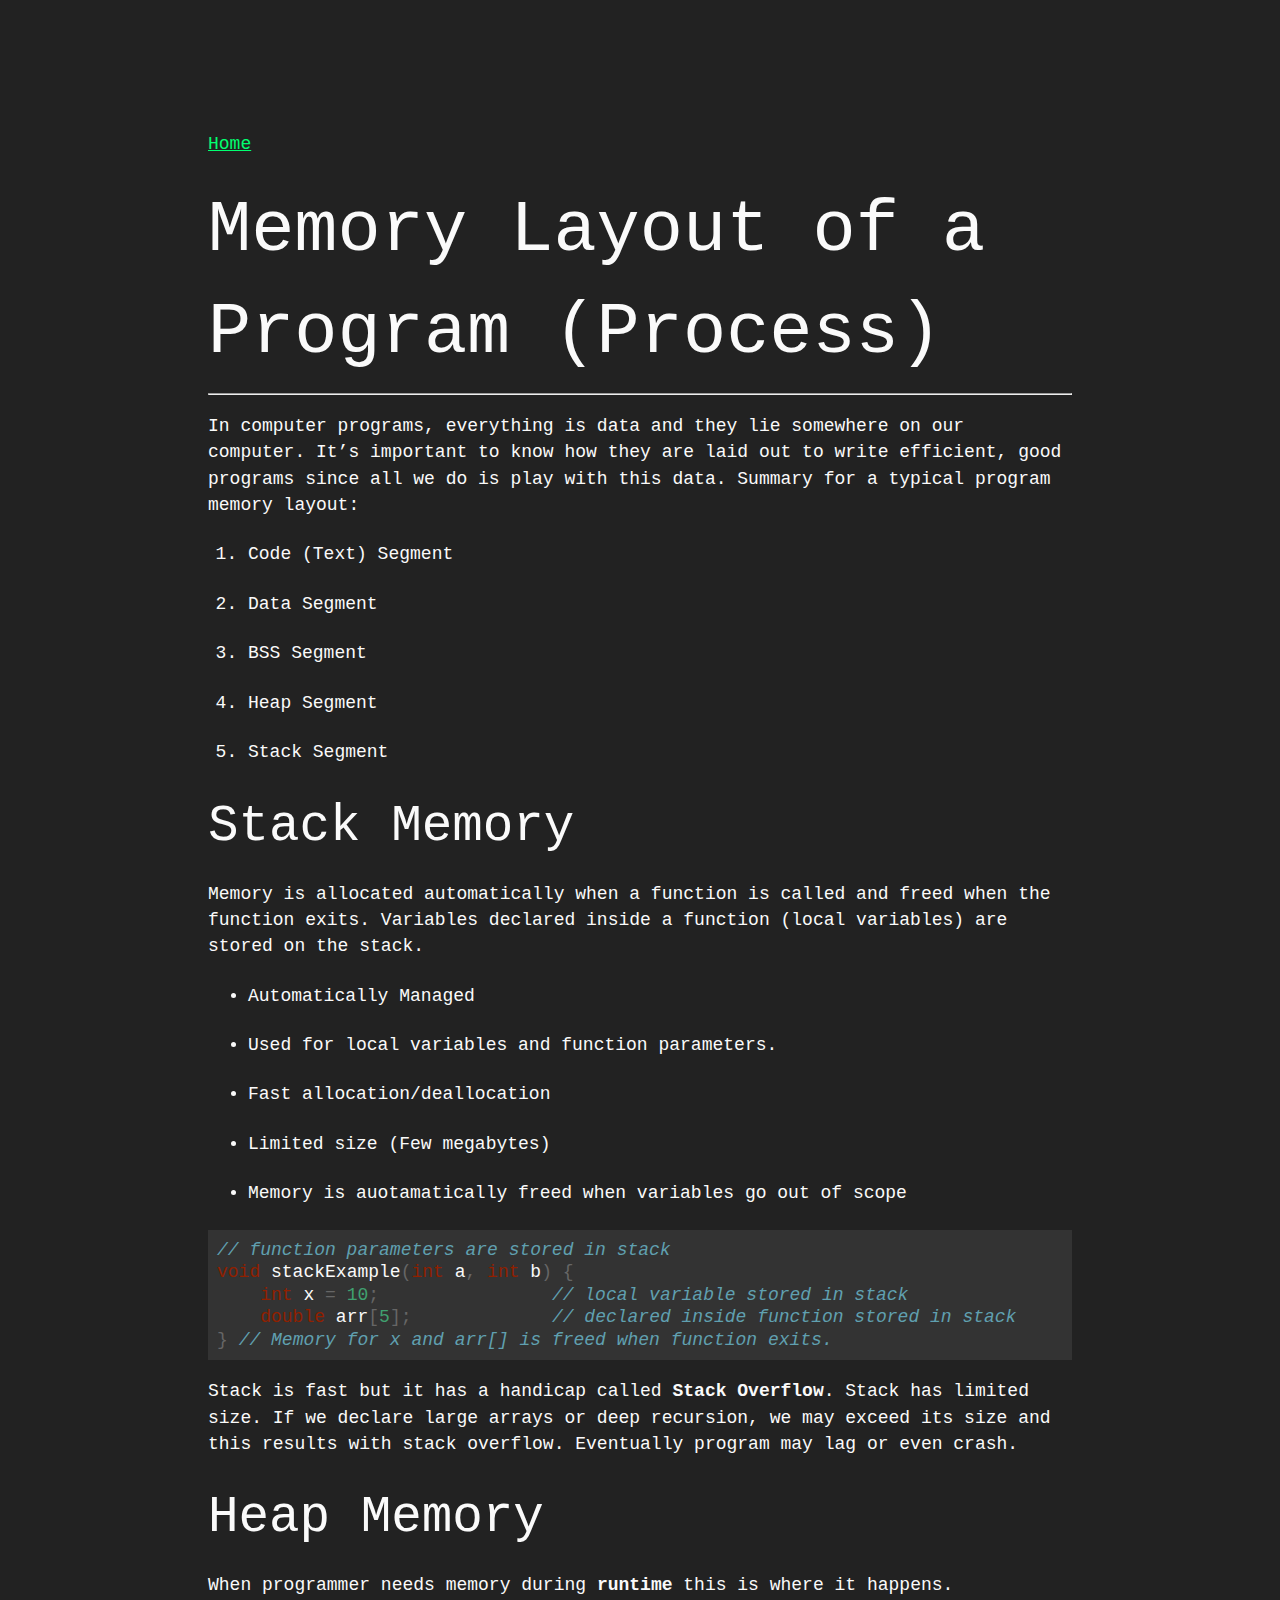
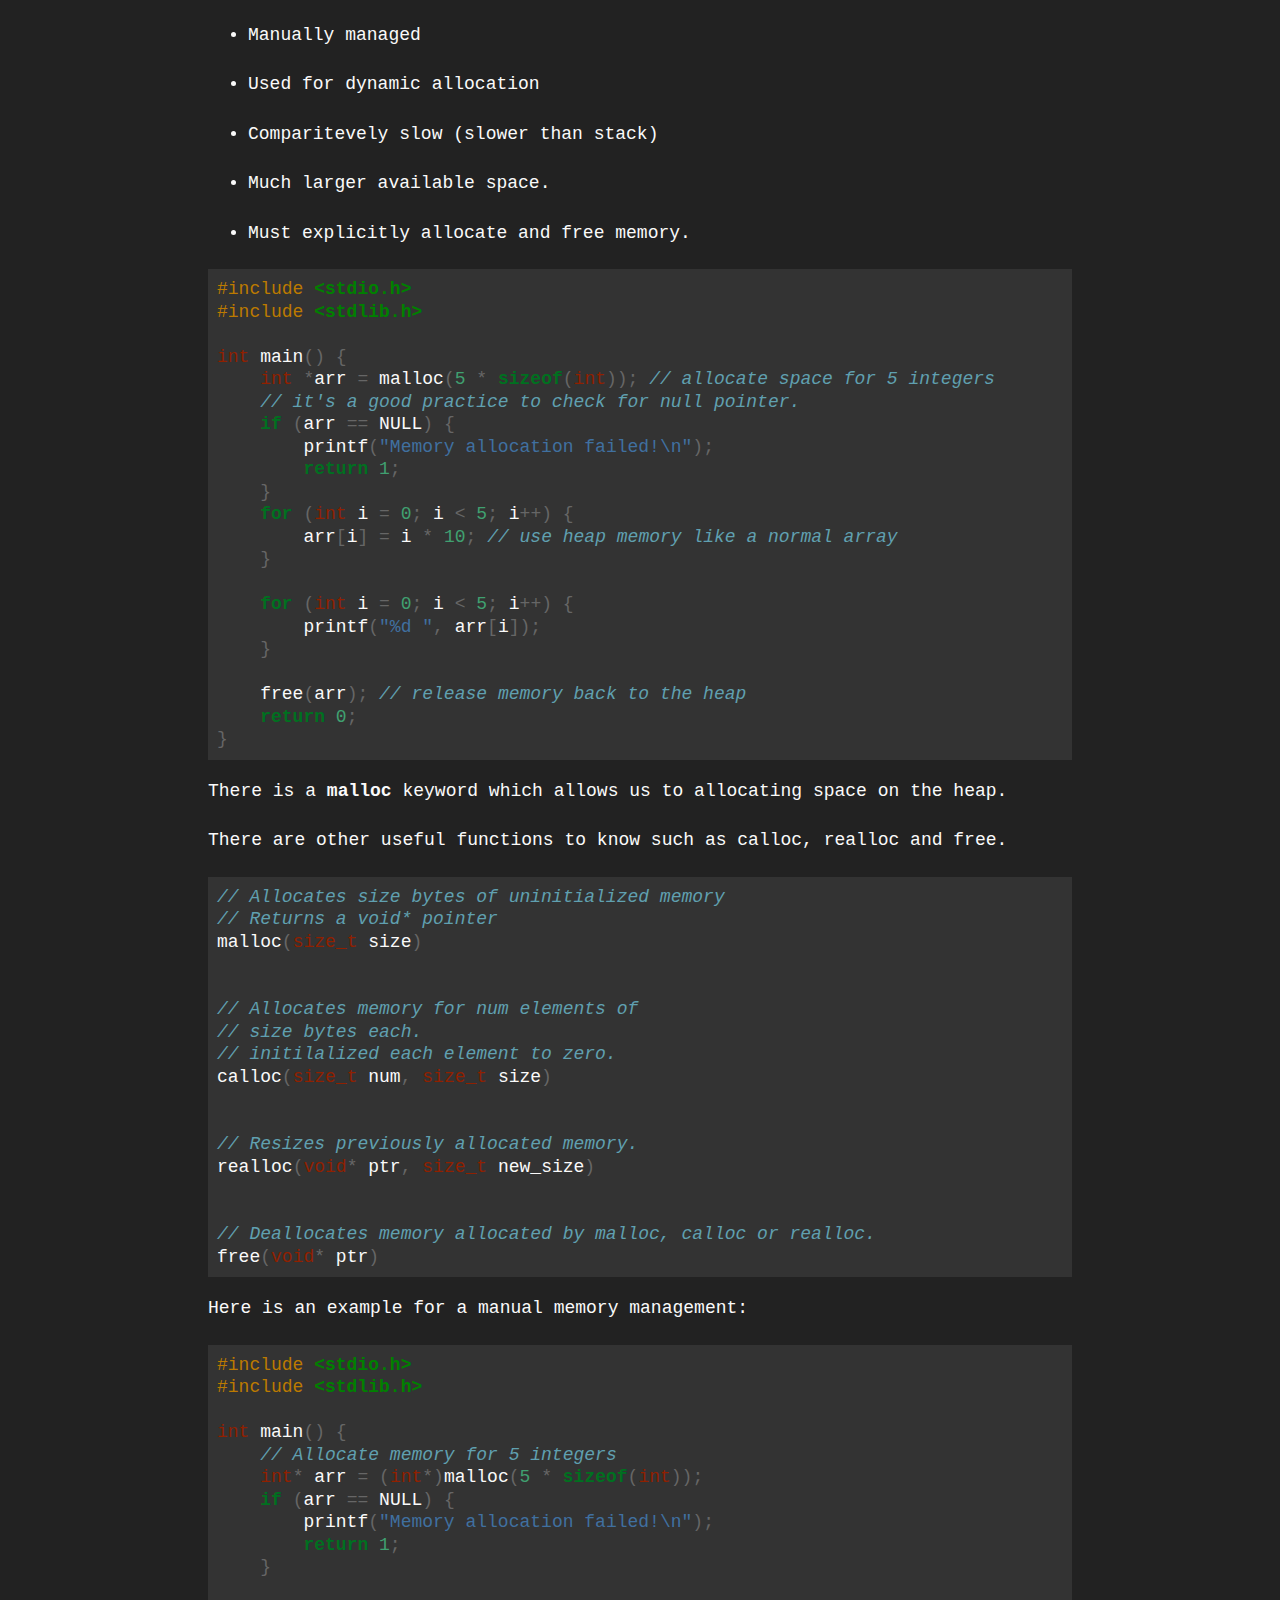
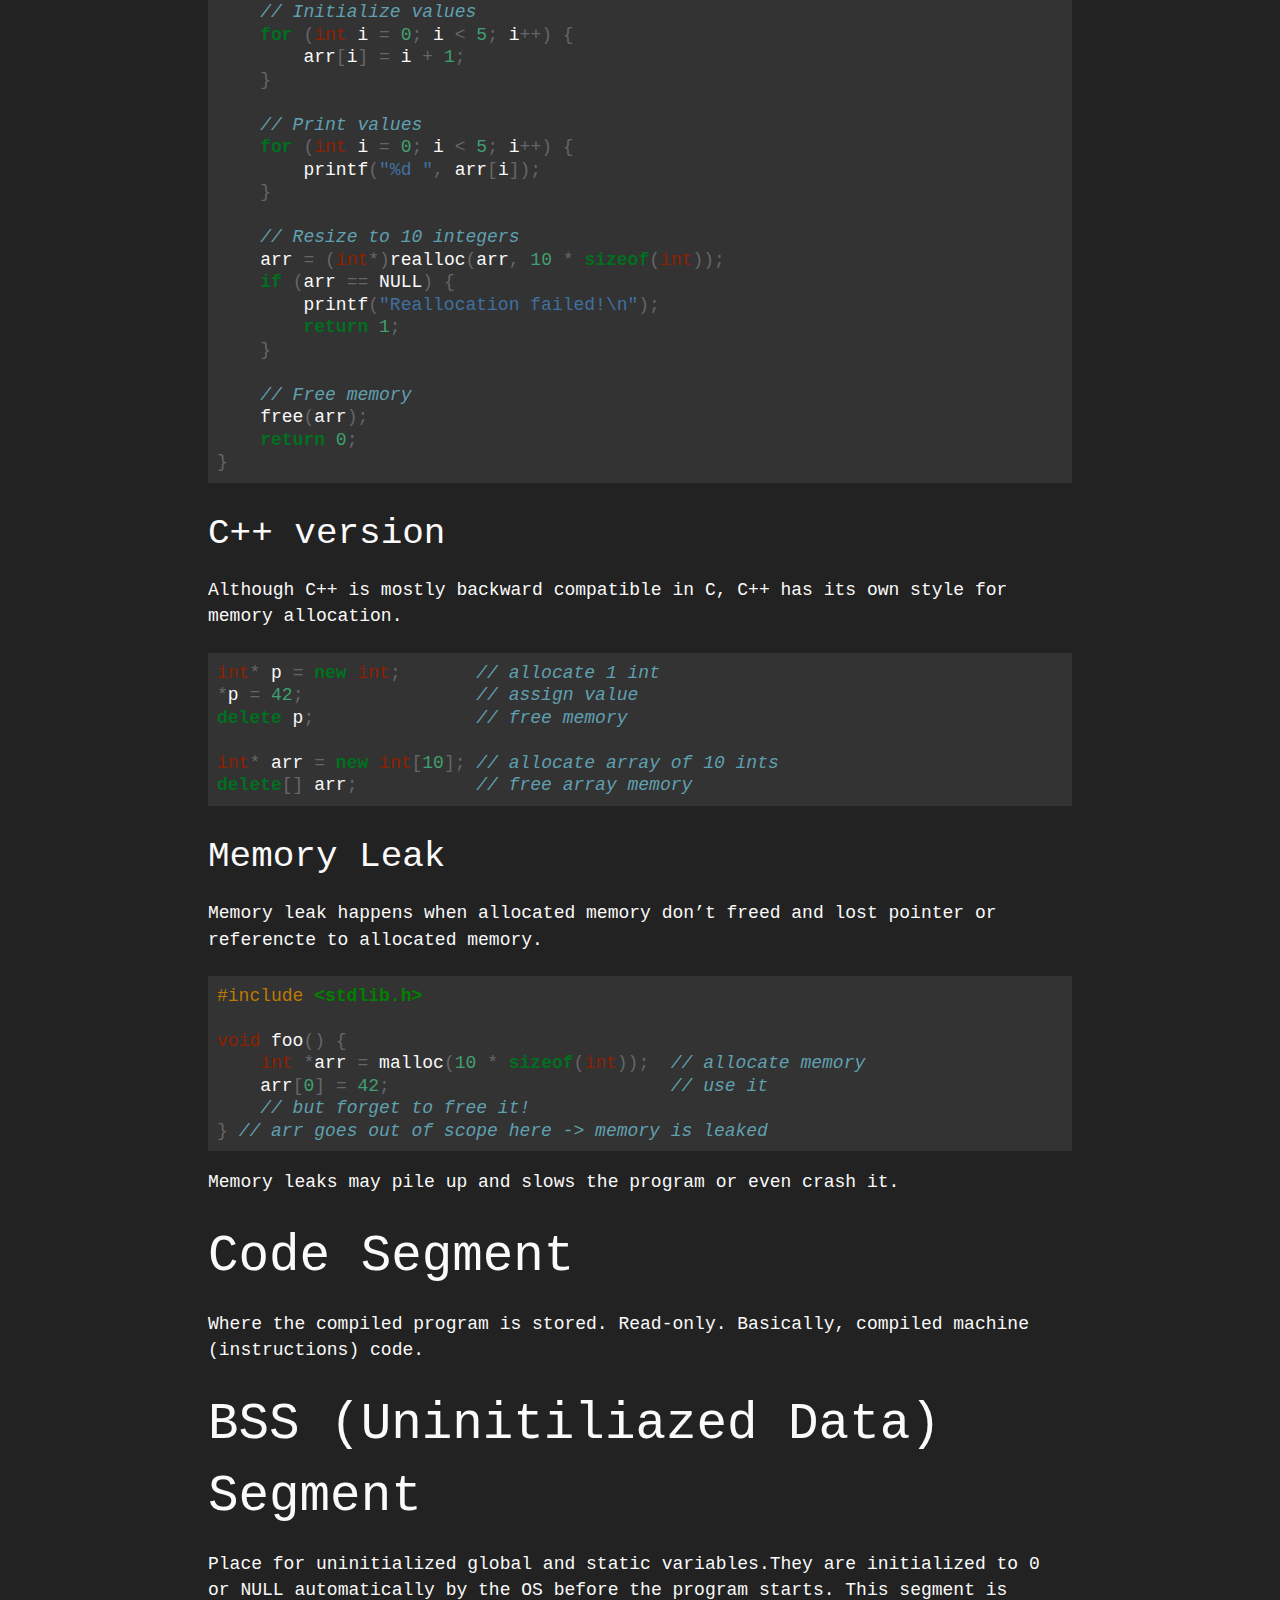
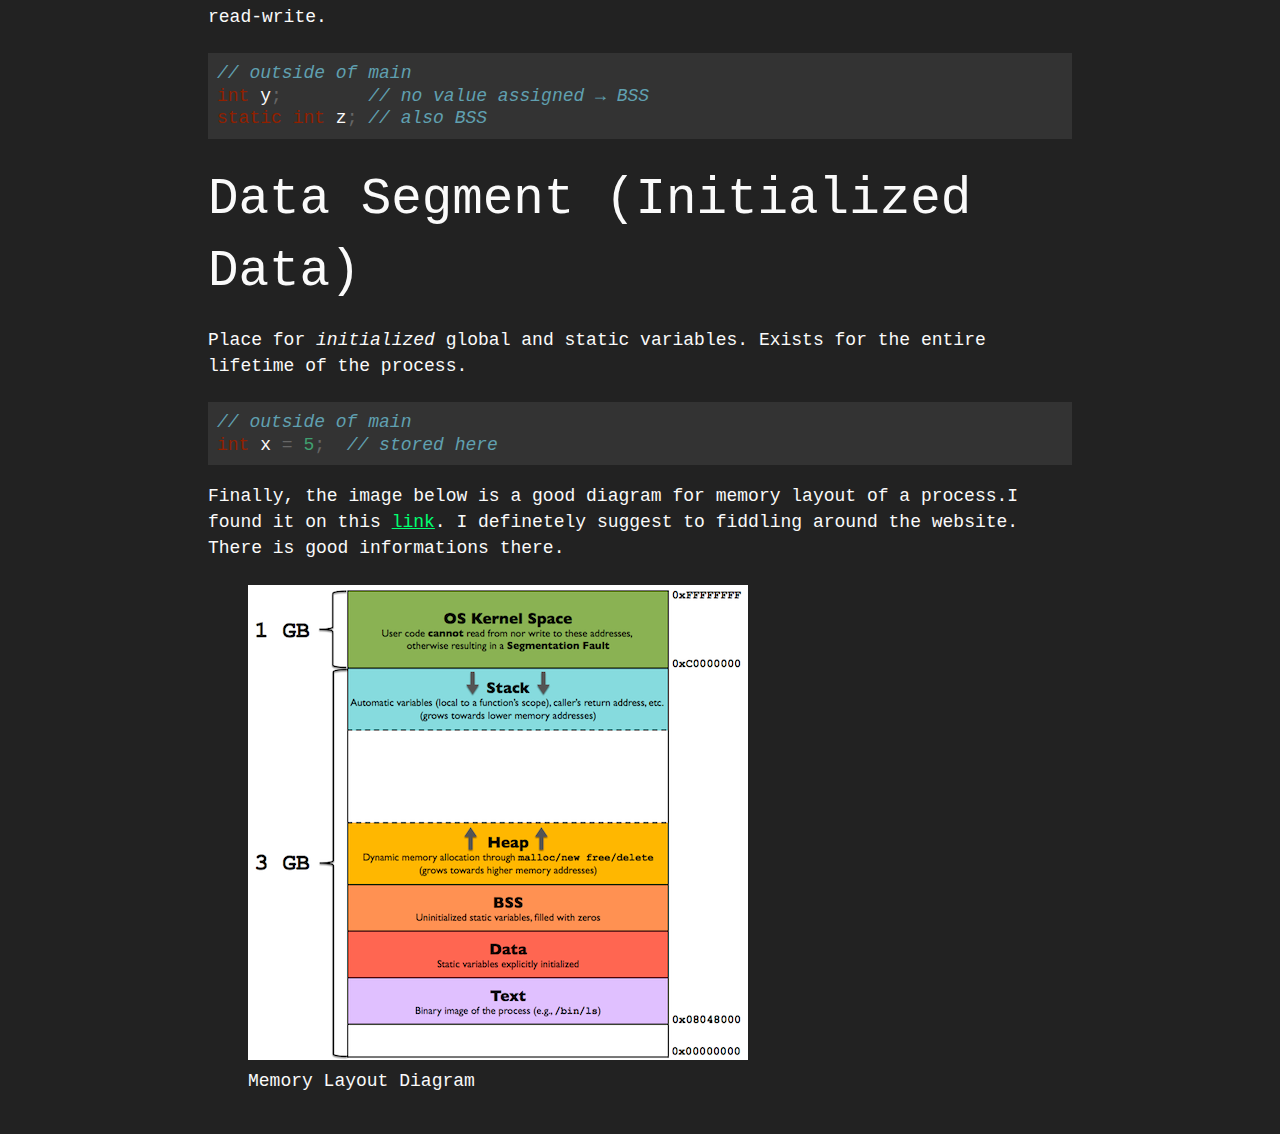
<file: memorylayout.html>
<!DOCTYPE html>
<html xmlns="http://www.w3.org/1999/xhtml" lang="" xml:lang="">
<head>
  <meta charset="utf-8" />
  <meta name="generator" content="pandoc" />
  <meta name="viewport" content="width=device-width, initial-scale=1.0, user-scalable=yes" />
  <title>memorylayoutofaprocess</title>
  <style>
    code{white-space: pre-wrap;}
    span.smallcaps{font-variant: small-caps;}
    div.columns{display: flex; gap: min(4vw, 1.5em);}
    div.column{flex: auto; overflow-x: auto;}
    div.hanging-indent{margin-left: 1.5em; text-indent: -1.5em;}
    /* The extra [class] is a hack that increases specificity enough to
       override a similar rule in reveal.js */
    ul.task-list[class]{list-style: none;}
    ul.task-list li input[type="checkbox"] {
      font-size: inherit;
      width: 0.8em;
      margin: 0 0.8em 0.2em -1.6em;
      vertical-align: middle;
    }
    .display.math{display: block; text-align: center; margin: 0.5rem auto;}
    /* CSS for syntax highlighting */
    html { -webkit-text-size-adjust: 100%; }
    pre > code.sourceCode { white-space: pre; position: relative; }
    pre > code.sourceCode > span { display: inline-block; line-height: 1.25; }
    pre > code.sourceCode > span:empty { height: 1.2em; }
    .sourceCode { overflow: visible; }
    code.sourceCode > span { color: inherit; text-decoration: inherit; }
    div.sourceCode { margin: 1em 0; }
    pre.sourceCode { margin: 0; }
    @media screen {
    div.sourceCode { overflow: auto; }
    }
    @media print {
    pre > code.sourceCode { white-space: pre-wrap; }
    pre > code.sourceCode > span { text-indent: -5em; padding-left: 5em; }
    }
    pre.numberSource code
      { counter-reset: source-line 0; }
    pre.numberSource code > span
      { position: relative; left: -4em; counter-increment: source-line; }
    pre.numberSource code > span > a:first-child::before
      { content: counter(source-line);
        position: relative; left: -1em; text-align: right; vertical-align: baseline;
        border: none; display: inline-block;
        -webkit-touch-callout: none; -webkit-user-select: none;
        -khtml-user-select: none; -moz-user-select: none;
        -ms-user-select: none; user-select: none;
        padding: 0 4px; width: 4em;
        color: #aaaaaa;
      }
    pre.numberSource { margin-left: 3em; border-left: 1px solid #aaaaaa;  padding-left: 4px; }
    div.sourceCode
      {   }
    @media screen {
    pre > code.sourceCode > span > a:first-child::before { text-decoration: underline; }
    }
    code span.al { color: #ff0000; font-weight: bold; } /* Alert */
    code span.an { color: #60a0b0; font-weight: bold; font-style: italic; } /* Annotation */
    code span.at { color: #7d9029; } /* Attribute */
    code span.bn { color: #40a070; } /* BaseN */
    code span.bu { color: #008000; } /* BuiltIn */
    code span.cf { color: #007020; font-weight: bold; } /* ControlFlow */
    code span.ch { color: #4070a0; } /* Char */
    code span.cn { color: #880000; } /* Constant */
    code span.co { color: #60a0b0; font-style: italic; } /* Comment */
    code span.cv { color: #60a0b0; font-weight: bold; font-style: italic; } /* CommentVar */
    code span.do { color: #ba2121; font-style: italic; } /* Documentation */
    code span.dt { color: #902000; } /* DataType */
    code span.dv { color: #40a070; } /* DecVal */
    code span.er { color: #ff0000; font-weight: bold; } /* Error */
    code span.ex { } /* Extension */
    code span.fl { color: #40a070; } /* Float */
    code span.fu { color: #06287e; } /* Function */
    code span.im { color: #008000; font-weight: bold; } /* Import */
    code span.in { color: #60a0b0; font-weight: bold; font-style: italic; } /* Information */
    code span.kw { color: #007020; font-weight: bold; } /* Keyword */
    code span.op { color: #666666; } /* Operator */
    code span.ot { color: #007020; } /* Other */
    code span.pp { color: #bc7a00; } /* Preprocessor */
    code span.sc { color: #4070a0; } /* SpecialChar */
    code span.ss { color: #bb6688; } /* SpecialString */
    code span.st { color: #4070a0; } /* String */
    code span.va { color: #19177c; } /* Variable */
    code span.vs { color: #4070a0; } /* VerbatimString */
    code span.wa { color: #60a0b0; font-weight: bold; font-style: italic; } /* Warning */
  </style>
  <link rel="stylesheet" href="retro.css" />
</head>
<body>
<p><a href="index.html">Home</a></p>
<h1 id="memory-layout-of-a-program-process">Memory Layout of a Program
(Process)</h1>
<hr />
<p>In computer programs, everything is data and they lie somewhere on
our computer. It’s important to know how they are laid out to write
efficient, good programs since all we do is play with this data. Summary
for a typical program memory layout:</p>
<ol type="1">
<li><p>Code (Text) Segment</p></li>
<li><p>Data Segment</p></li>
<li><p>BSS Segment</p></li>
<li><p>Heap Segment</p></li>
<li><p>Stack Segment</p></li>
</ol>
<h2 id="stack-memory">Stack Memory</h2>
<p>Memory is allocated automatically when a function is called and freed
when the function exits. Variables declared inside a function (local
variables) are stored on the stack.</p>
<ul>
<li><p>Automatically Managed</p></li>
<li><p>Used for local variables and function parameters.</p></li>
<li><p>Fast allocation/deallocation</p></li>
<li><p>Limited size (Few megabytes)</p></li>
<li><p>Memory is auotamatically freed when variables go out of
scope</p></li>
</ul>
<div class="sourceCode" id="cb1"><pre
class="sourceCode cpp"><code class="sourceCode cpp"><span id="cb1-1"><a href="#cb1-1" aria-hidden="true" tabindex="-1"></a><span class="co">// function parameters are stored in stack</span></span>
<span id="cb1-2"><a href="#cb1-2" aria-hidden="true" tabindex="-1"></a><span class="dt">void</span> stackExample<span class="op">(</span><span class="dt">int</span> a<span class="op">,</span> <span class="dt">int</span> b<span class="op">)</span> <span class="op">{</span> </span>
<span id="cb1-3"><a href="#cb1-3" aria-hidden="true" tabindex="-1"></a>    <span class="dt">int</span> x <span class="op">=</span> <span class="dv">10</span><span class="op">;</span>                <span class="co">// local variable stored in stack</span></span>
<span id="cb1-4"><a href="#cb1-4" aria-hidden="true" tabindex="-1"></a>    <span class="dt">double</span> arr<span class="op">[</span><span class="dv">5</span><span class="op">];</span>             <span class="co">// declared inside function stored in stack</span></span>
<span id="cb1-5"><a href="#cb1-5" aria-hidden="true" tabindex="-1"></a><span class="op">}</span> <span class="co">// Memory for x and arr[] is freed when function exits.</span></span></code></pre></div>
<p>Stack is fast but it has a handicap called <strong>Stack
Overflow</strong>. Stack has limited size. If we declare large arrays or
deep recursion, we may exceed its size and this results with stack
overflow. Eventually program may lag or even crash.</p>
<h2 id="heap-memory">Heap Memory</h2>
<p>When programmer needs memory during <strong>runtime</strong> this is
where it happens.</p>
<ul>
<li><p>Manually managed</p></li>
<li><p>Used for dynamic allocation</p></li>
<li><p>Comparitevely slow (slower than stack)</p></li>
<li><p>Much larger available space.</p></li>
<li><p>Must explicitly allocate and free memory.</p></li>
</ul>
<div class="sourceCode" id="cb2"><pre class="sourceCode c"><code class="sourceCode c"><span id="cb2-1"><a href="#cb2-1" aria-hidden="true" tabindex="-1"></a><span class="pp">#include </span><span class="im">&lt;stdio.h&gt;</span></span>
<span id="cb2-2"><a href="#cb2-2" aria-hidden="true" tabindex="-1"></a><span class="pp">#include </span><span class="im">&lt;stdlib.h&gt;</span></span>
<span id="cb2-3"><a href="#cb2-3" aria-hidden="true" tabindex="-1"></a></span>
<span id="cb2-4"><a href="#cb2-4" aria-hidden="true" tabindex="-1"></a><span class="dt">int</span> main<span class="op">()</span> <span class="op">{</span></span>
<span id="cb2-5"><a href="#cb2-5" aria-hidden="true" tabindex="-1"></a>    <span class="dt">int</span> <span class="op">*</span>arr <span class="op">=</span> malloc<span class="op">(</span><span class="dv">5</span> <span class="op">*</span> <span class="kw">sizeof</span><span class="op">(</span><span class="dt">int</span><span class="op">));</span> <span class="co">// allocate space for 5 integers</span></span>
<span id="cb2-6"><a href="#cb2-6" aria-hidden="true" tabindex="-1"></a>    <span class="co">// it&#39;s a good practice to check for null pointer. </span></span>
<span id="cb2-7"><a href="#cb2-7" aria-hidden="true" tabindex="-1"></a>    <span class="cf">if</span> <span class="op">(</span>arr <span class="op">==</span> NULL<span class="op">)</span> <span class="op">{</span> </span>
<span id="cb2-8"><a href="#cb2-8" aria-hidden="true" tabindex="-1"></a>        printf<span class="op">(</span><span class="st">&quot;Memory allocation failed!</span><span class="sc">\n</span><span class="st">&quot;</span><span class="op">);</span></span>
<span id="cb2-9"><a href="#cb2-9" aria-hidden="true" tabindex="-1"></a>        <span class="cf">return</span> <span class="dv">1</span><span class="op">;</span></span>
<span id="cb2-10"><a href="#cb2-10" aria-hidden="true" tabindex="-1"></a>    <span class="op">}</span></span>
<span id="cb2-11"><a href="#cb2-11" aria-hidden="true" tabindex="-1"></a>    <span class="cf">for</span> <span class="op">(</span><span class="dt">int</span> i <span class="op">=</span> <span class="dv">0</span><span class="op">;</span> i <span class="op">&lt;</span> <span class="dv">5</span><span class="op">;</span> i<span class="op">++)</span> <span class="op">{</span></span>
<span id="cb2-12"><a href="#cb2-12" aria-hidden="true" tabindex="-1"></a>        arr<span class="op">[</span>i<span class="op">]</span> <span class="op">=</span> i <span class="op">*</span> <span class="dv">10</span><span class="op">;</span> <span class="co">// use heap memory like a normal array</span></span>
<span id="cb2-13"><a href="#cb2-13" aria-hidden="true" tabindex="-1"></a>    <span class="op">}</span></span>
<span id="cb2-14"><a href="#cb2-14" aria-hidden="true" tabindex="-1"></a></span>
<span id="cb2-15"><a href="#cb2-15" aria-hidden="true" tabindex="-1"></a>    <span class="cf">for</span> <span class="op">(</span><span class="dt">int</span> i <span class="op">=</span> <span class="dv">0</span><span class="op">;</span> i <span class="op">&lt;</span> <span class="dv">5</span><span class="op">;</span> i<span class="op">++)</span> <span class="op">{</span></span>
<span id="cb2-16"><a href="#cb2-16" aria-hidden="true" tabindex="-1"></a>        printf<span class="op">(</span><span class="st">&quot;</span><span class="sc">%d</span><span class="st"> &quot;</span><span class="op">,</span> arr<span class="op">[</span>i<span class="op">]);</span></span>
<span id="cb2-17"><a href="#cb2-17" aria-hidden="true" tabindex="-1"></a>    <span class="op">}</span></span>
<span id="cb2-18"><a href="#cb2-18" aria-hidden="true" tabindex="-1"></a></span>
<span id="cb2-19"><a href="#cb2-19" aria-hidden="true" tabindex="-1"></a>    free<span class="op">(</span>arr<span class="op">);</span> <span class="co">// release memory back to the heap</span></span>
<span id="cb2-20"><a href="#cb2-20" aria-hidden="true" tabindex="-1"></a>    <span class="cf">return</span> <span class="dv">0</span><span class="op">;</span></span>
<span id="cb2-21"><a href="#cb2-21" aria-hidden="true" tabindex="-1"></a><span class="op">}</span></span></code></pre></div>
<p>There is a <strong>malloc</strong> keyword which allows us to
allocating space on the heap.</p>
<p>There are other useful functions to know such as calloc, realloc and
free.</p>
<div class="sourceCode" id="cb3"><pre class="sourceCode c"><code class="sourceCode c"><span id="cb3-1"><a href="#cb3-1" aria-hidden="true" tabindex="-1"></a><span class="co">// Allocates size bytes of uninitialized memory     </span></span>
<span id="cb3-2"><a href="#cb3-2" aria-hidden="true" tabindex="-1"></a><span class="co">// Returns a void* pointer</span></span>
<span id="cb3-3"><a href="#cb3-3" aria-hidden="true" tabindex="-1"></a>malloc<span class="op">(</span><span class="dt">size_t</span> size<span class="op">)</span> </span>
<span id="cb3-4"><a href="#cb3-4" aria-hidden="true" tabindex="-1"></a></span>
<span id="cb3-5"><a href="#cb3-5" aria-hidden="true" tabindex="-1"></a></span>
<span id="cb3-6"><a href="#cb3-6" aria-hidden="true" tabindex="-1"></a><span class="co">// Allocates memory for num elements of</span></span>
<span id="cb3-7"><a href="#cb3-7" aria-hidden="true" tabindex="-1"></a><span class="co">// size bytes each.</span></span>
<span id="cb3-8"><a href="#cb3-8" aria-hidden="true" tabindex="-1"></a><span class="co">// initilalized each element to zero.</span></span>
<span id="cb3-9"><a href="#cb3-9" aria-hidden="true" tabindex="-1"></a>calloc<span class="op">(</span><span class="dt">size_t</span> num<span class="op">,</span> <span class="dt">size_t</span> size<span class="op">)</span> </span>
<span id="cb3-10"><a href="#cb3-10" aria-hidden="true" tabindex="-1"></a></span>
<span id="cb3-11"><a href="#cb3-11" aria-hidden="true" tabindex="-1"></a></span>
<span id="cb3-12"><a href="#cb3-12" aria-hidden="true" tabindex="-1"></a><span class="co">// Resizes previously allocated memory.</span></span>
<span id="cb3-13"><a href="#cb3-13" aria-hidden="true" tabindex="-1"></a>realloc<span class="op">(</span><span class="dt">void</span><span class="op">*</span> ptr<span class="op">,</span> <span class="dt">size_t</span> new_size<span class="op">)</span> </span>
<span id="cb3-14"><a href="#cb3-14" aria-hidden="true" tabindex="-1"></a></span>
<span id="cb3-15"><a href="#cb3-15" aria-hidden="true" tabindex="-1"></a></span>
<span id="cb3-16"><a href="#cb3-16" aria-hidden="true" tabindex="-1"></a><span class="co">// Deallocates memory allocated by malloc, calloc or realloc.</span></span>
<span id="cb3-17"><a href="#cb3-17" aria-hidden="true" tabindex="-1"></a>free<span class="op">(</span><span class="dt">void</span><span class="op">*</span> ptr<span class="op">)</span></span></code></pre></div>
<p>Here is an example for a manual memory management:</p>
<div class="sourceCode" id="cb4"><pre class="sourceCode c"><code class="sourceCode c"><span id="cb4-1"><a href="#cb4-1" aria-hidden="true" tabindex="-1"></a><span class="pp">#include </span><span class="im">&lt;stdio.h&gt;</span></span>
<span id="cb4-2"><a href="#cb4-2" aria-hidden="true" tabindex="-1"></a><span class="pp">#include </span><span class="im">&lt;stdlib.h&gt;</span></span>
<span id="cb4-3"><a href="#cb4-3" aria-hidden="true" tabindex="-1"></a></span>
<span id="cb4-4"><a href="#cb4-4" aria-hidden="true" tabindex="-1"></a><span class="dt">int</span> main<span class="op">()</span> <span class="op">{</span></span>
<span id="cb4-5"><a href="#cb4-5" aria-hidden="true" tabindex="-1"></a>    <span class="co">// Allocate memory for 5 integers</span></span>
<span id="cb4-6"><a href="#cb4-6" aria-hidden="true" tabindex="-1"></a>    <span class="dt">int</span><span class="op">*</span> arr <span class="op">=</span> <span class="op">(</span><span class="dt">int</span><span class="op">*)</span>malloc<span class="op">(</span><span class="dv">5</span> <span class="op">*</span> <span class="kw">sizeof</span><span class="op">(</span><span class="dt">int</span><span class="op">));</span></span>
<span id="cb4-7"><a href="#cb4-7" aria-hidden="true" tabindex="-1"></a>    <span class="cf">if</span> <span class="op">(</span>arr <span class="op">==</span> NULL<span class="op">)</span> <span class="op">{</span></span>
<span id="cb4-8"><a href="#cb4-8" aria-hidden="true" tabindex="-1"></a>        printf<span class="op">(</span><span class="st">&quot;Memory allocation failed!</span><span class="sc">\n</span><span class="st">&quot;</span><span class="op">);</span></span>
<span id="cb4-9"><a href="#cb4-9" aria-hidden="true" tabindex="-1"></a>        <span class="cf">return</span> <span class="dv">1</span><span class="op">;</span></span>
<span id="cb4-10"><a href="#cb4-10" aria-hidden="true" tabindex="-1"></a>    <span class="op">}</span></span>
<span id="cb4-11"><a href="#cb4-11" aria-hidden="true" tabindex="-1"></a></span>
<span id="cb4-12"><a href="#cb4-12" aria-hidden="true" tabindex="-1"></a>    <span class="co">// Initialize values</span></span>
<span id="cb4-13"><a href="#cb4-13" aria-hidden="true" tabindex="-1"></a>    <span class="cf">for</span> <span class="op">(</span><span class="dt">int</span> i <span class="op">=</span> <span class="dv">0</span><span class="op">;</span> i <span class="op">&lt;</span> <span class="dv">5</span><span class="op">;</span> i<span class="op">++)</span> <span class="op">{</span></span>
<span id="cb4-14"><a href="#cb4-14" aria-hidden="true" tabindex="-1"></a>        arr<span class="op">[</span>i<span class="op">]</span> <span class="op">=</span> i <span class="op">+</span> <span class="dv">1</span><span class="op">;</span></span>
<span id="cb4-15"><a href="#cb4-15" aria-hidden="true" tabindex="-1"></a>    <span class="op">}</span></span>
<span id="cb4-16"><a href="#cb4-16" aria-hidden="true" tabindex="-1"></a></span>
<span id="cb4-17"><a href="#cb4-17" aria-hidden="true" tabindex="-1"></a>    <span class="co">// Print values</span></span>
<span id="cb4-18"><a href="#cb4-18" aria-hidden="true" tabindex="-1"></a>    <span class="cf">for</span> <span class="op">(</span><span class="dt">int</span> i <span class="op">=</span> <span class="dv">0</span><span class="op">;</span> i <span class="op">&lt;</span> <span class="dv">5</span><span class="op">;</span> i<span class="op">++)</span> <span class="op">{</span></span>
<span id="cb4-19"><a href="#cb4-19" aria-hidden="true" tabindex="-1"></a>        printf<span class="op">(</span><span class="st">&quot;</span><span class="sc">%d</span><span class="st"> &quot;</span><span class="op">,</span> arr<span class="op">[</span>i<span class="op">]);</span></span>
<span id="cb4-20"><a href="#cb4-20" aria-hidden="true" tabindex="-1"></a>    <span class="op">}</span></span>
<span id="cb4-21"><a href="#cb4-21" aria-hidden="true" tabindex="-1"></a></span>
<span id="cb4-22"><a href="#cb4-22" aria-hidden="true" tabindex="-1"></a>    <span class="co">// Resize to 10 integers</span></span>
<span id="cb4-23"><a href="#cb4-23" aria-hidden="true" tabindex="-1"></a>    arr <span class="op">=</span> <span class="op">(</span><span class="dt">int</span><span class="op">*)</span>realloc<span class="op">(</span>arr<span class="op">,</span> <span class="dv">10</span> <span class="op">*</span> <span class="kw">sizeof</span><span class="op">(</span><span class="dt">int</span><span class="op">));</span></span>
<span id="cb4-24"><a href="#cb4-24" aria-hidden="true" tabindex="-1"></a>    <span class="cf">if</span> <span class="op">(</span>arr <span class="op">==</span> NULL<span class="op">)</span> <span class="op">{</span></span>
<span id="cb4-25"><a href="#cb4-25" aria-hidden="true" tabindex="-1"></a>        printf<span class="op">(</span><span class="st">&quot;Reallocation failed!</span><span class="sc">\n</span><span class="st">&quot;</span><span class="op">);</span></span>
<span id="cb4-26"><a href="#cb4-26" aria-hidden="true" tabindex="-1"></a>        <span class="cf">return</span> <span class="dv">1</span><span class="op">;</span></span>
<span id="cb4-27"><a href="#cb4-27" aria-hidden="true" tabindex="-1"></a>    <span class="op">}</span></span>
<span id="cb4-28"><a href="#cb4-28" aria-hidden="true" tabindex="-1"></a></span>
<span id="cb4-29"><a href="#cb4-29" aria-hidden="true" tabindex="-1"></a>    <span class="co">// Free memory</span></span>
<span id="cb4-30"><a href="#cb4-30" aria-hidden="true" tabindex="-1"></a>    free<span class="op">(</span>arr<span class="op">);</span></span>
<span id="cb4-31"><a href="#cb4-31" aria-hidden="true" tabindex="-1"></a>    <span class="cf">return</span> <span class="dv">0</span><span class="op">;</span></span>
<span id="cb4-32"><a href="#cb4-32" aria-hidden="true" tabindex="-1"></a><span class="op">}</span></span></code></pre></div>
<h3 id="c-version">C++ version</h3>
<p>Although C++ is mostly backward compatible in C, C++ has its own
style for memory allocation.</p>
<div class="sourceCode" id="cb5"><pre
class="sourceCode cpp"><code class="sourceCode cpp"><span id="cb5-1"><a href="#cb5-1" aria-hidden="true" tabindex="-1"></a><span class="dt">int</span><span class="op">*</span> p <span class="op">=</span> <span class="kw">new</span> <span class="dt">int</span><span class="op">;</span>       <span class="co">// allocate 1 int</span></span>
<span id="cb5-2"><a href="#cb5-2" aria-hidden="true" tabindex="-1"></a><span class="op">*</span>p <span class="op">=</span> <span class="dv">42</span><span class="op">;</span>                <span class="co">// assign value</span></span>
<span id="cb5-3"><a href="#cb5-3" aria-hidden="true" tabindex="-1"></a><span class="kw">delete</span> p<span class="op">;</span>               <span class="co">// free memory</span></span>
<span id="cb5-4"><a href="#cb5-4" aria-hidden="true" tabindex="-1"></a></span>
<span id="cb5-5"><a href="#cb5-5" aria-hidden="true" tabindex="-1"></a><span class="dt">int</span><span class="op">*</span> arr <span class="op">=</span> <span class="kw">new</span> <span class="dt">int</span><span class="op">[</span><span class="dv">10</span><span class="op">];</span> <span class="co">// allocate array of 10 ints</span></span>
<span id="cb5-6"><a href="#cb5-6" aria-hidden="true" tabindex="-1"></a><span class="kw">delete</span><span class="op">[]</span> arr<span class="op">;</span>           <span class="co">// free array memory</span></span></code></pre></div>
<h3 id="memory-leak">Memory Leak</h3>
<p>Memory leak happens when allocated memory don’t freed and lost
pointer or referencte to allocated memory.</p>
<div class="sourceCode" id="cb6"><pre class="sourceCode c"><code class="sourceCode c"><span id="cb6-1"><a href="#cb6-1" aria-hidden="true" tabindex="-1"></a><span class="pp">#include </span><span class="im">&lt;stdlib.h&gt;</span></span>
<span id="cb6-2"><a href="#cb6-2" aria-hidden="true" tabindex="-1"></a></span>
<span id="cb6-3"><a href="#cb6-3" aria-hidden="true" tabindex="-1"></a><span class="dt">void</span> foo<span class="op">()</span> <span class="op">{</span></span>
<span id="cb6-4"><a href="#cb6-4" aria-hidden="true" tabindex="-1"></a>    <span class="dt">int</span> <span class="op">*</span>arr <span class="op">=</span> malloc<span class="op">(</span><span class="dv">10</span> <span class="op">*</span> <span class="kw">sizeof</span><span class="op">(</span><span class="dt">int</span><span class="op">));</span>  <span class="co">// allocate memory</span></span>
<span id="cb6-5"><a href="#cb6-5" aria-hidden="true" tabindex="-1"></a>    arr<span class="op">[</span><span class="dv">0</span><span class="op">]</span> <span class="op">=</span> <span class="dv">42</span><span class="op">;</span>                          <span class="co">// use it</span></span>
<span id="cb6-6"><a href="#cb6-6" aria-hidden="true" tabindex="-1"></a>    <span class="co">// but forget to free it!</span></span>
<span id="cb6-7"><a href="#cb6-7" aria-hidden="true" tabindex="-1"></a><span class="op">}</span> <span class="co">// arr goes out of scope here -&gt; memory is leaked</span></span></code></pre></div>
<p>Memory leaks may pile up and slows the program or even crash it.</p>
<h2 id="code-segment">Code Segment</h2>
<p>Where the compiled program is stored. Read-only. Basically, compiled
machine (instructions) code.</p>
<h2 id="bss-uninitiliazed-data-segment">BSS (Uninitiliazed Data)
Segment</h2>
<p>Place for uninitialized global and static variables.They are
initialized to <code>0</code> or <code>NULL</code> automatically by the
OS before the program starts. This segment is read-write.</p>
<div class="sourceCode" id="cb7"><pre class="sourceCode c"><code class="sourceCode c"><span id="cb7-1"><a href="#cb7-1" aria-hidden="true" tabindex="-1"></a><span class="co">// outside of main</span></span>
<span id="cb7-2"><a href="#cb7-2" aria-hidden="true" tabindex="-1"></a><span class="dt">int</span> y<span class="op">;</span>        <span class="co">// no value assigned → BSS</span></span>
<span id="cb7-3"><a href="#cb7-3" aria-hidden="true" tabindex="-1"></a><span class="dt">static</span> <span class="dt">int</span> z<span class="op">;</span> <span class="co">// also BSS</span></span></code></pre></div>
<h2 id="data-segment-initialized-data">Data Segment (Initialized
Data)</h2>
<p>Place for <em>initialized</em> global and static variables. Exists
for the entire lifetime of the process.</p>
<div class="sourceCode" id="cb8"><pre class="sourceCode c"><code class="sourceCode c"><span id="cb8-1"><a href="#cb8-1" aria-hidden="true" tabindex="-1"></a><span class="co">// outside of main</span></span>
<span id="cb8-2"><a href="#cb8-2" aria-hidden="true" tabindex="-1"></a><span class="dt">int</span> x <span class="op">=</span> <span class="dv">5</span><span class="op">;</span>  <span class="co">// stored here</span></span></code></pre></div>
<p>Finally, the image below is a good diagram for memory layout of a
process.I found it on this <a
href="https://gabrieletolomei.wordpress.com/miscellanea/operating-systems/in-memory-layout/">link</a>.
I definetely suggest to fiddling around the website. There is good
informations there.</p>
<figure>
<img src="img\program_in_memory2.png" alt="Memory Layout Diagram" />
<figcaption aria-hidden="true">Memory Layout Diagram</figcaption>
</figure>
</body>
</html>
</file>
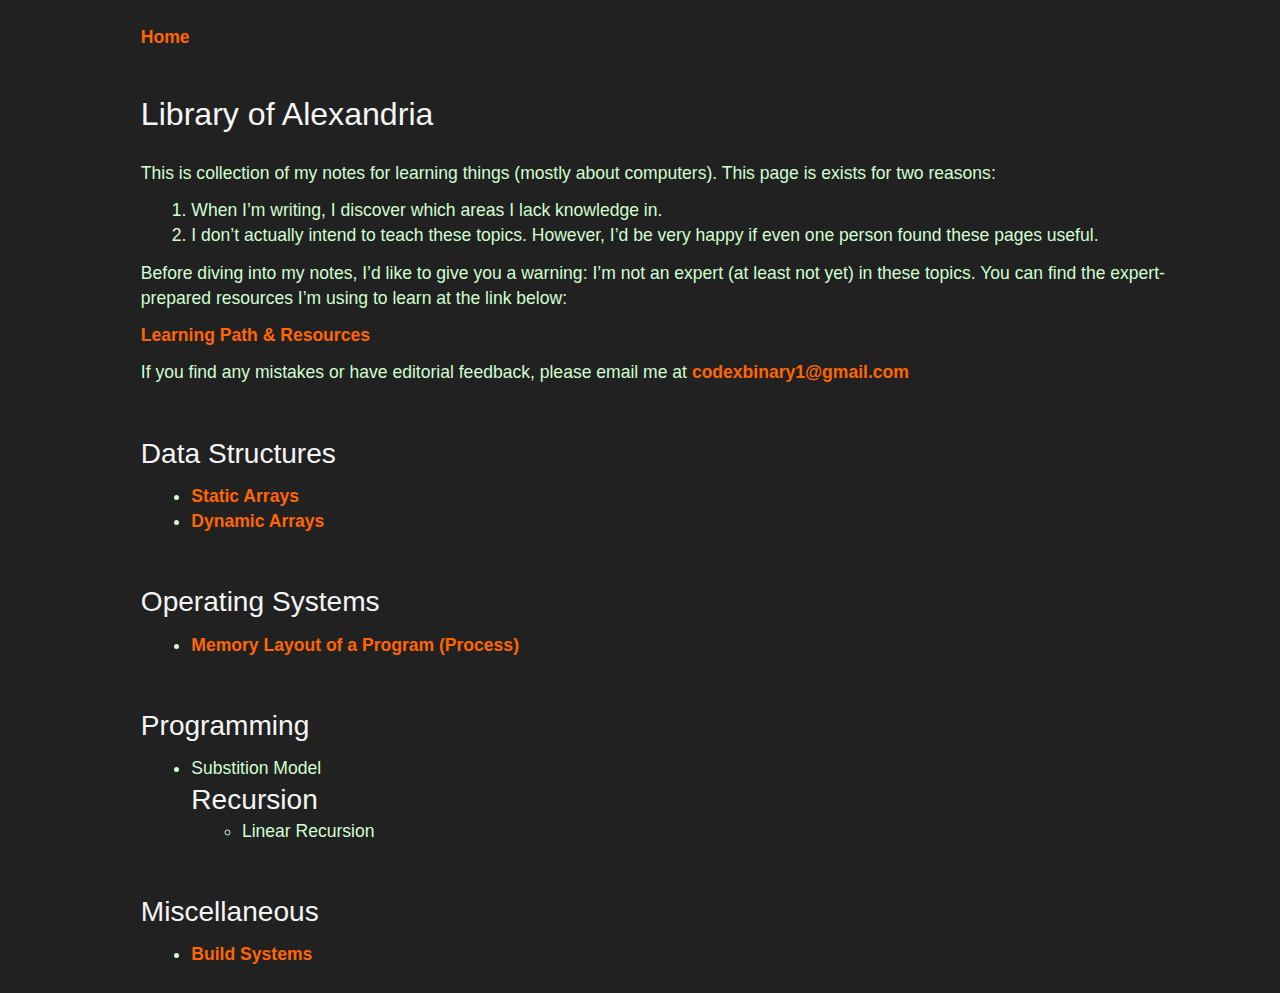
<file: notes.html>
<!DOCTYPE html>
<html xmlns="http://www.w3.org/1999/xhtml" lang="" xml:lang="">
<head>
  <meta charset="utf-8" />
  <meta name="generator" content="pandoc" />
  <meta name="viewport" content="width=device-width, initial-scale=1.0, user-scalable=yes" />
  <title>Notes</title>
  <style>
    code{white-space: pre-wrap;}
    span.smallcaps{font-variant: small-caps;}
    div.columns{display: flex; gap: min(4vw, 1.5em);}
    div.column{flex: auto; overflow-x: auto;}
    div.hanging-indent{margin-left: 1.5em; text-indent: -1.5em;}
    /* The extra [class] is a hack that increases specificity enough to
       override a similar rule in reveal.js */
    ul.task-list[class]{list-style: none;}
    ul.task-list li input[type="checkbox"] {
      font-size: inherit;
      width: 0.8em;
      margin: 0 0.8em 0.2em -1.6em;
      vertical-align: middle;
    }
    .display.math{display: block; text-align: center; margin: 0.5rem auto;}
  </style>
  <link rel="stylesheet" href="Chocolate.css" />
</head>
<body>
<p><a href="index.html">Home</a></p>
<h1 id="library-of-alexandria">Library of Alexandria</h1>
<hr />
<p>This is collection of my notes for learning things (mostly about
computers). This page is exists for two reasons:</p>
<ol type="1">
<li><p>When I’m writing, I discover which areas I lack knowledge
in.</p></li>
<li><p>I don’t actually intend to teach these topics. However, I’d be
very happy if even one person found these pages useful.</p></li>
</ol>
<p>Before diving into my notes, I’d like to give you a warning: I’m not
an expert (at least not yet) in these topics. You can find the
expert-prepared resources I’m using to learn at the link below:</p>
<p><a href="learningresources.html">Learning Path &amp;
Resources</a></p>
<p>If you find any mistakes or have editorial feedback, please email me
at <a
href="mailto:codexbinary1@gmail.com">codexbinary1@gmail.com</a></p>
<h2 id="data-structures">Data Structures</h2>
<ul>
<li><a href="Arrays.html">Static Arrays</a></li>
<li><a href="dynamicarrays.html">Dynamic Arrays</a></li>
</ul>
<h2 id="operating-systems">Operating Systems</h2>
<ul>
<li><a href="memorylayout.html">Memory Layout of a Program
(Process)</a></li>
</ul>
<h2 id="programming">Programming</h2>
<ul>
<li><p>Substition Model</p>
<h2 id="recursion">Recursion</h2>
<ul>
<li>Linear Recursion</li>
</ul></li>
</ul>
<h2 id="miscellaneous">Miscellaneous</h2>
<ul>
<li><a href="buildsystems.html">Build Systems</a></li>
</ul>
</body>
</html>
</file>
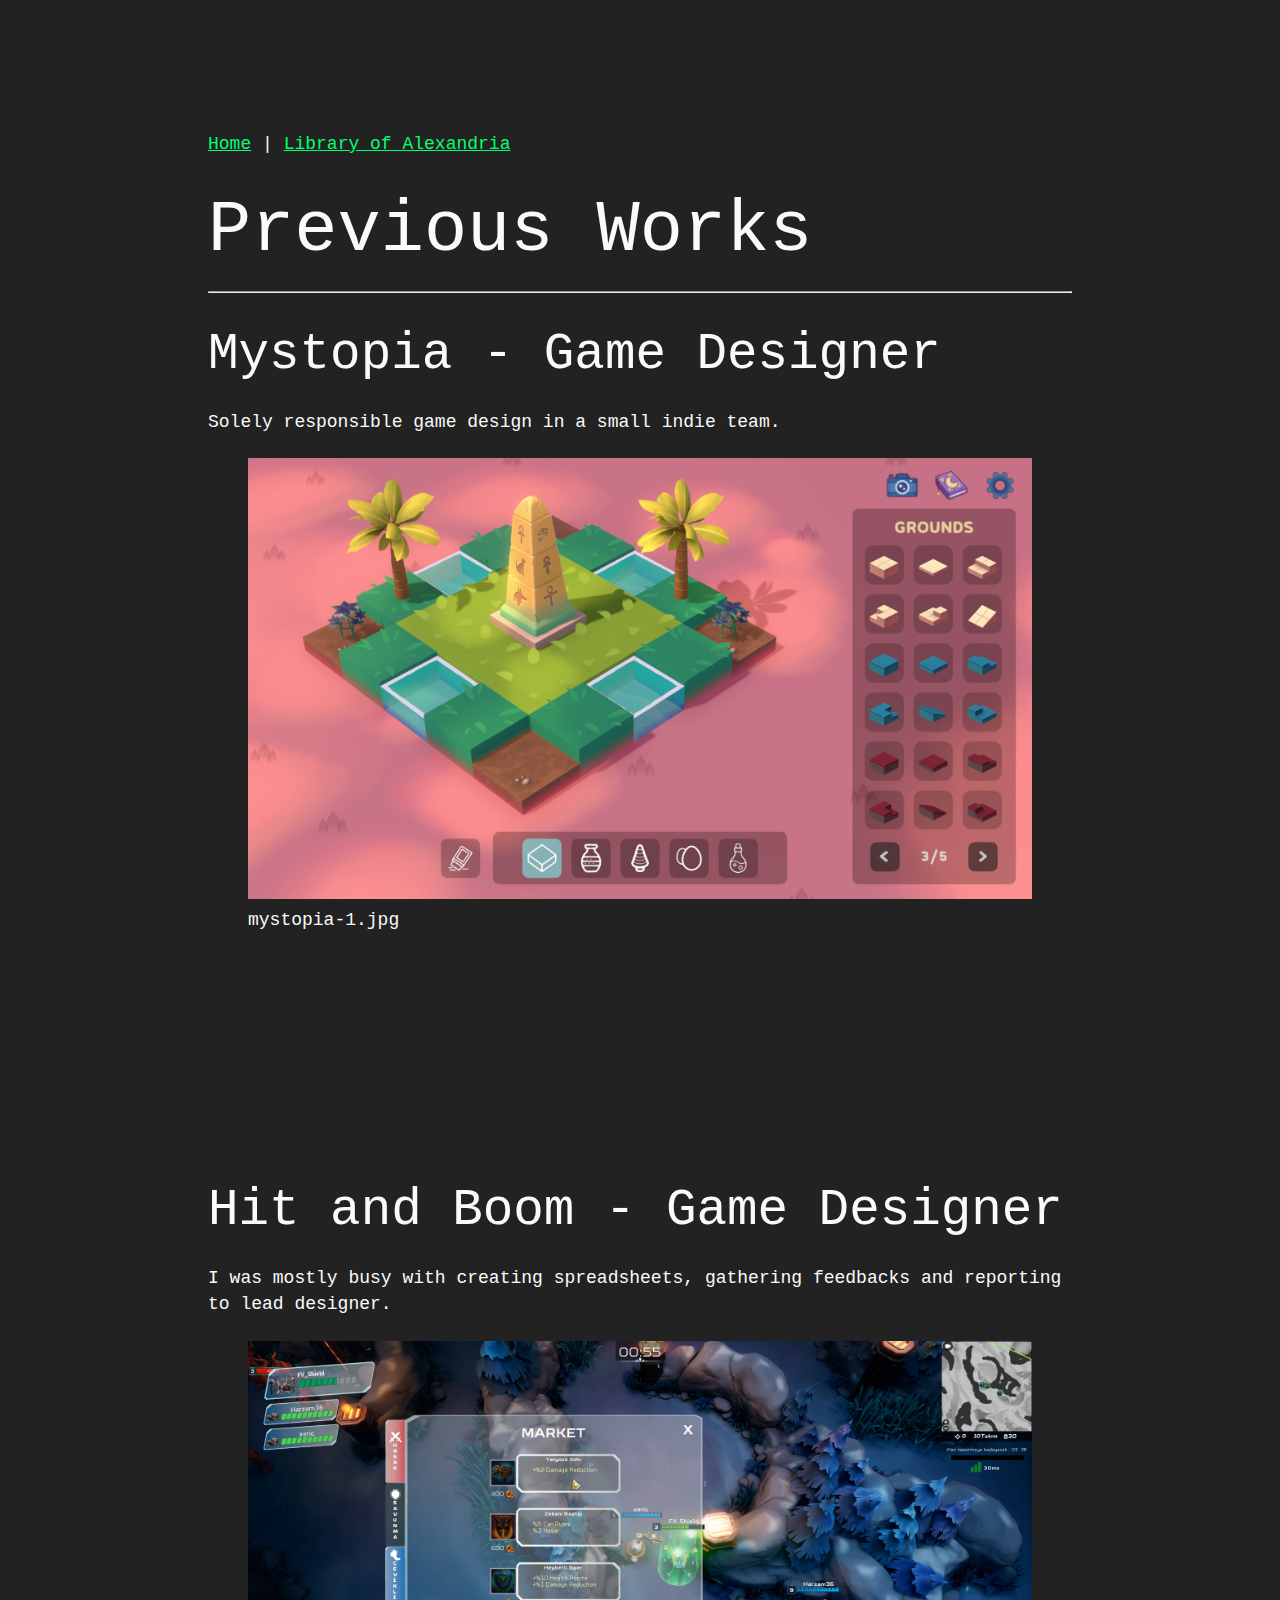
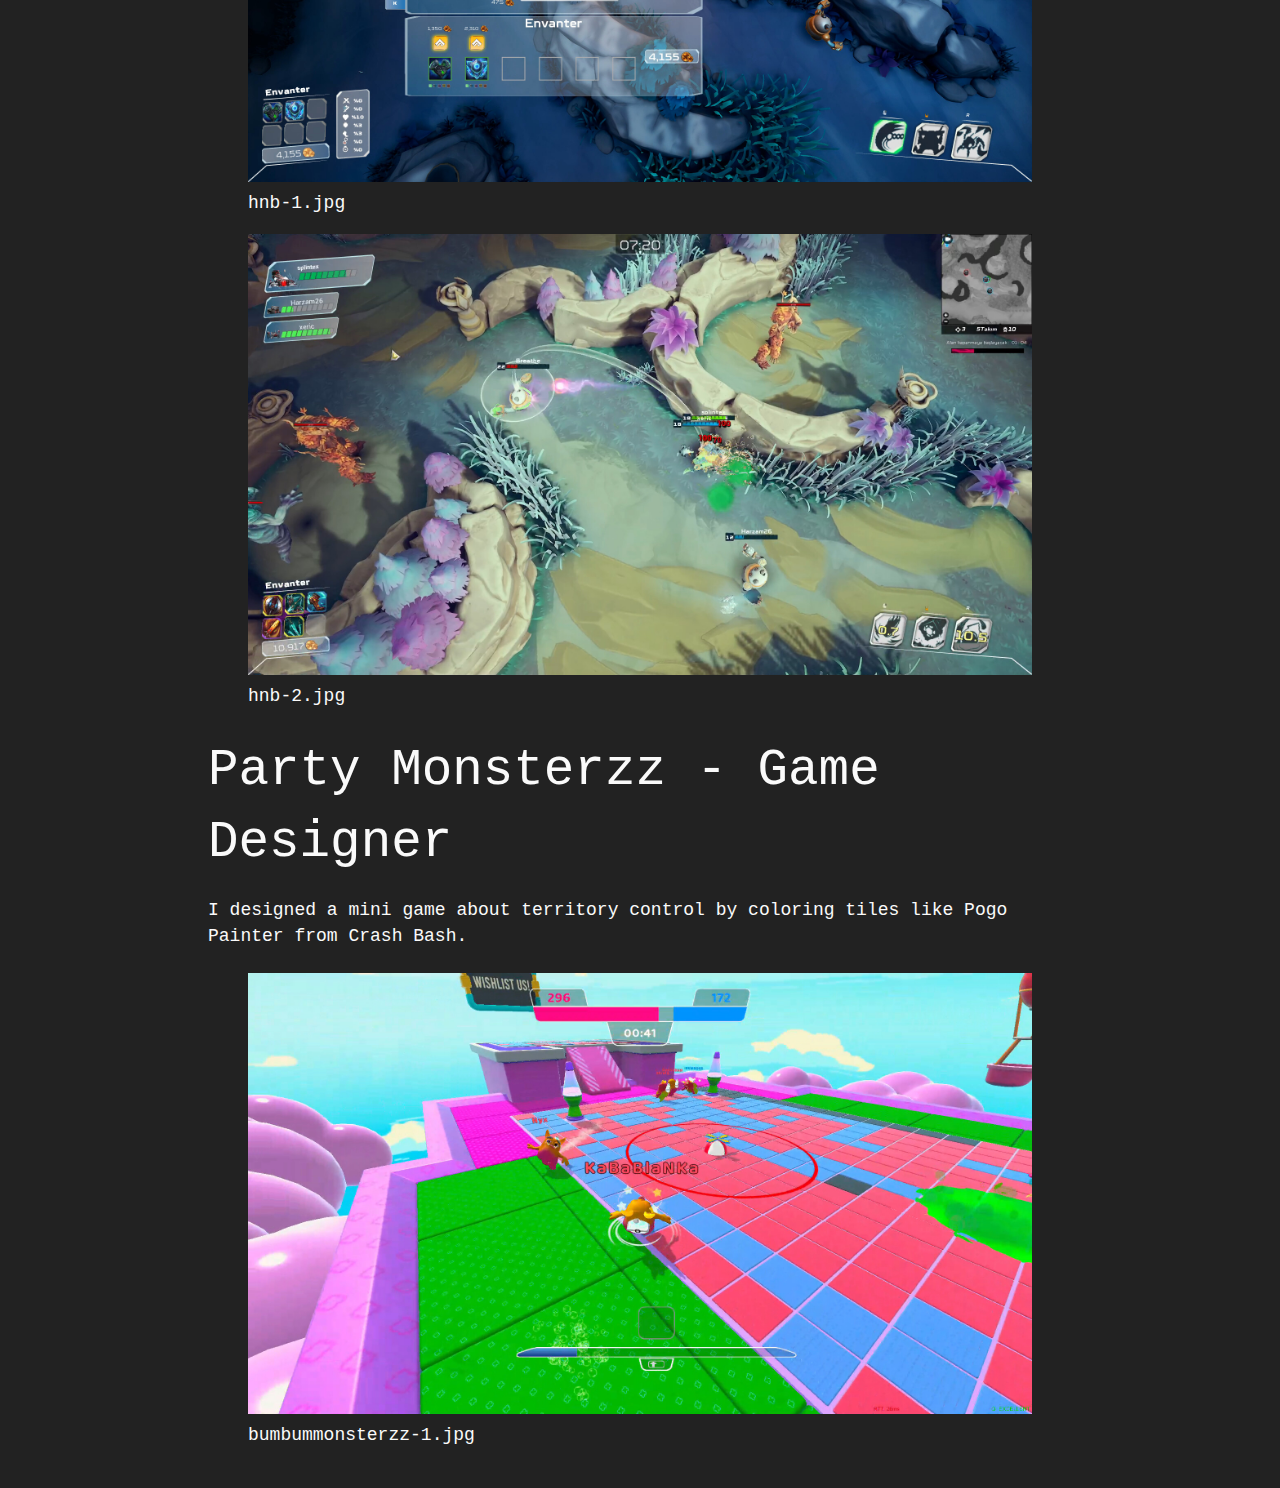
<file: Previous-Works.html>
<!DOCTYPE html>
<html xmlns="http://www.w3.org/1999/xhtml" lang="" xml:lang="">
<head>
  <meta charset="utf-8" />
  <meta name="generator" content="pandoc" />
  <meta name="viewport" content="width=device-width, initial-scale=1.0, user-scalable=yes" />
  <title>PreviousWorks</title>
  <style>
    code{white-space: pre-wrap;}
    span.smallcaps{font-variant: small-caps;}
    div.columns{display: flex; gap: min(4vw, 1.5em);}
    div.column{flex: auto; overflow-x: auto;}
    div.hanging-indent{margin-left: 1.5em; text-indent: -1.5em;}
    /* The extra [class] is a hack that increases specificity enough to
       override a similar rule in reveal.js */
    ul.task-list[class]{list-style: none;}
    ul.task-list li input[type="checkbox"] {
      font-size: inherit;
      width: 0.8em;
      margin: 0 0.8em 0.2em -1.6em;
      vertical-align: middle;
    }
    .display.math{display: block; text-align: center; margin: 0.5rem auto;}
  </style>
  <link rel="stylesheet" href="retro.css" />
</head>
<body>
<p><a href="index.html">Home</a> | <a href="notes.html">Library of
Alexandria</a></p>
<h1 id="previous-works">Previous Works</h1>
<hr />
<h2 id="mystopia---game-designer">Mystopia - Game Designer</h2>
<p>Solely responsible game design in a small indie team.</p>
<figure>
<img src="prevworkimg\mystopia-1.jpg" alt="mystopia-1.jpg" />
<figcaption aria-hidden="true">mystopia-1.jpg</figcaption>
</figure>
<iframe src="https://store.steampowered.com/widget/3012780/" frameborder="0" width="646" height="190">
</iframe>
<h2 id="hit-and-boom---game-designer">Hit and Boom - Game Designer</h2>
<p>I was mostly busy with creating spreadsheets, gathering feedbacks and
reporting to lead designer.</p>
<figure>
<img src="prevworkimg\hnb-1.jpg" alt="hnb-1.jpg" />
<figcaption aria-hidden="true">hnb-1.jpg</figcaption>
</figure>
<figure>
<img src="prevworkimg\hnb-2.jpg" alt="hnb-2.jpg" />
<figcaption aria-hidden="true">hnb-2.jpg</figcaption>
</figure>
<h2 id="party-monsterzz---game-designer">Party Monsterzz - Game
Designer</h2>
<p>I designed a mini game about territory control by coloring tiles like
Pogo Painter from Crash Bash.</p>
<figure>
<img src="prevworkimg\bumbummonsterzz-1.jpg"
alt="bumbummonsterzz-1.jpg" />
<figcaption aria-hidden="true">bumbummonsterzz-1.jpg</figcaption>
</figure>
</body>
</html>
</file>
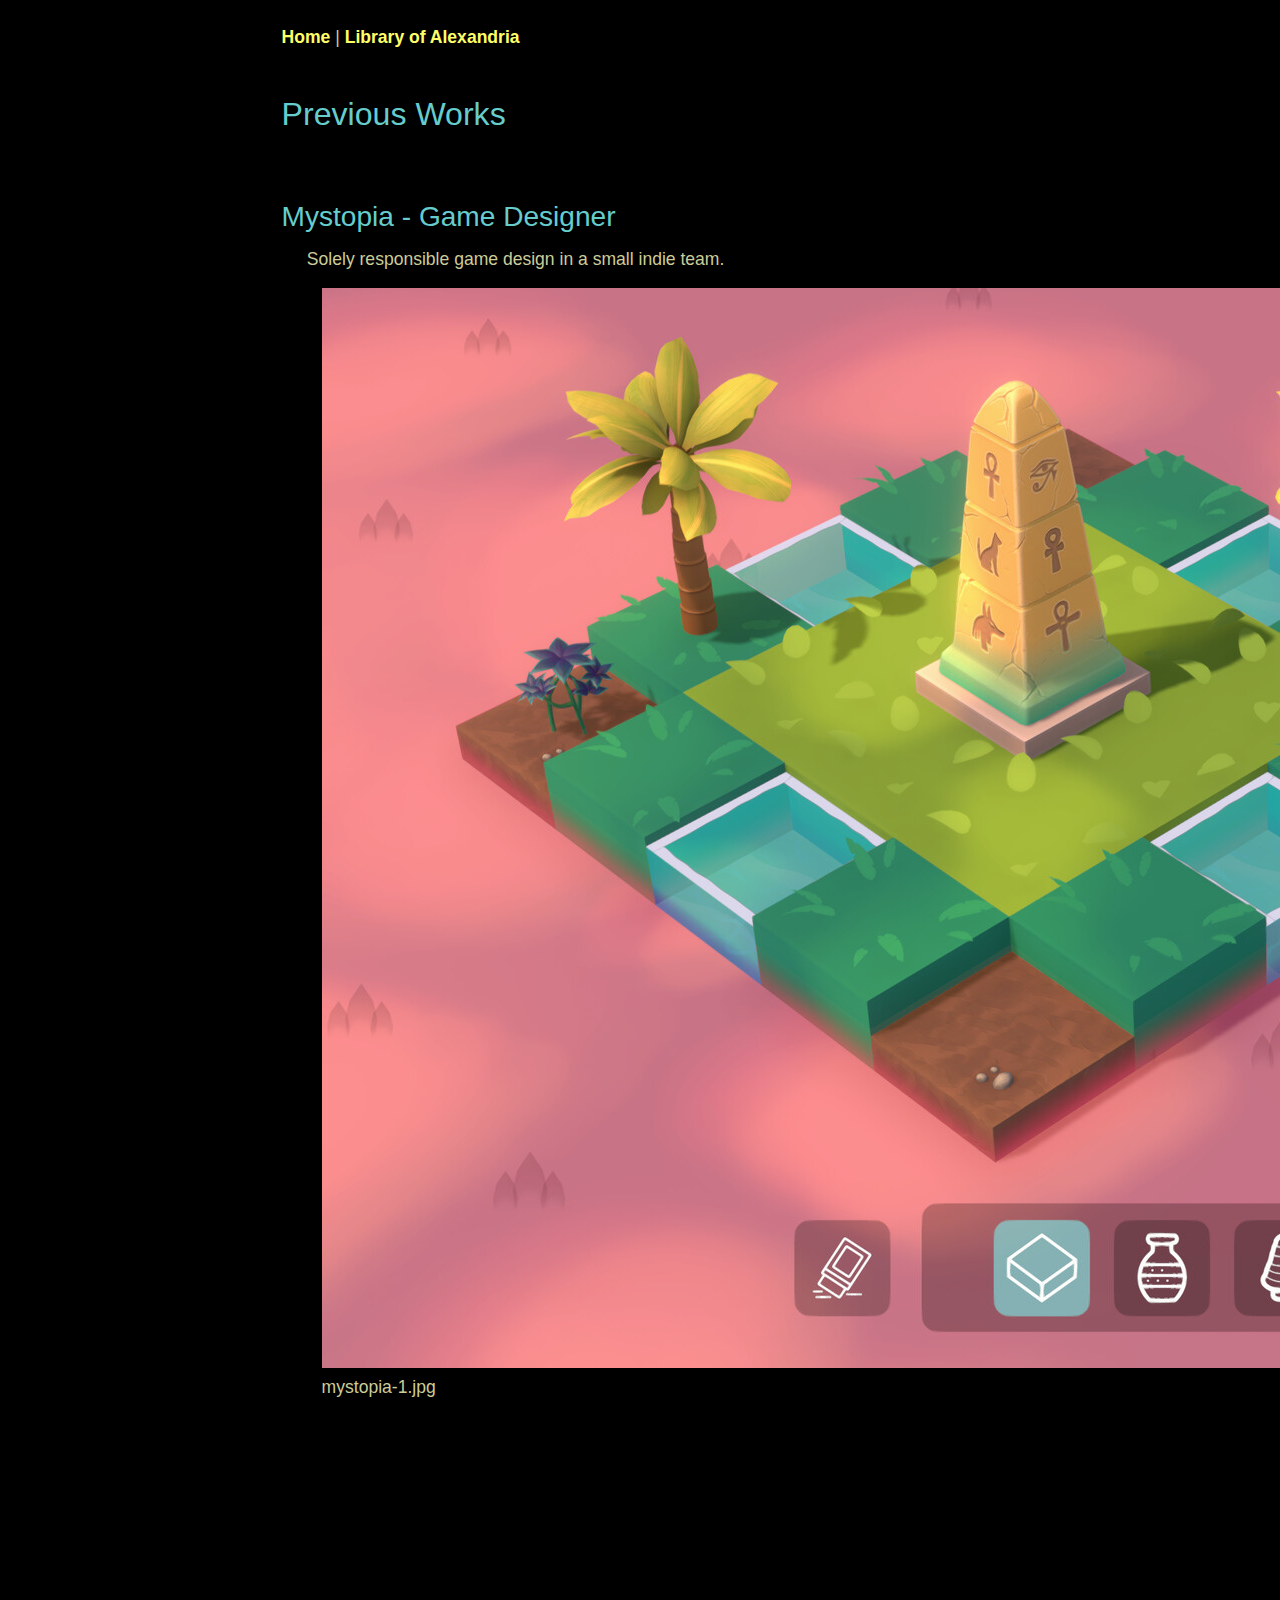
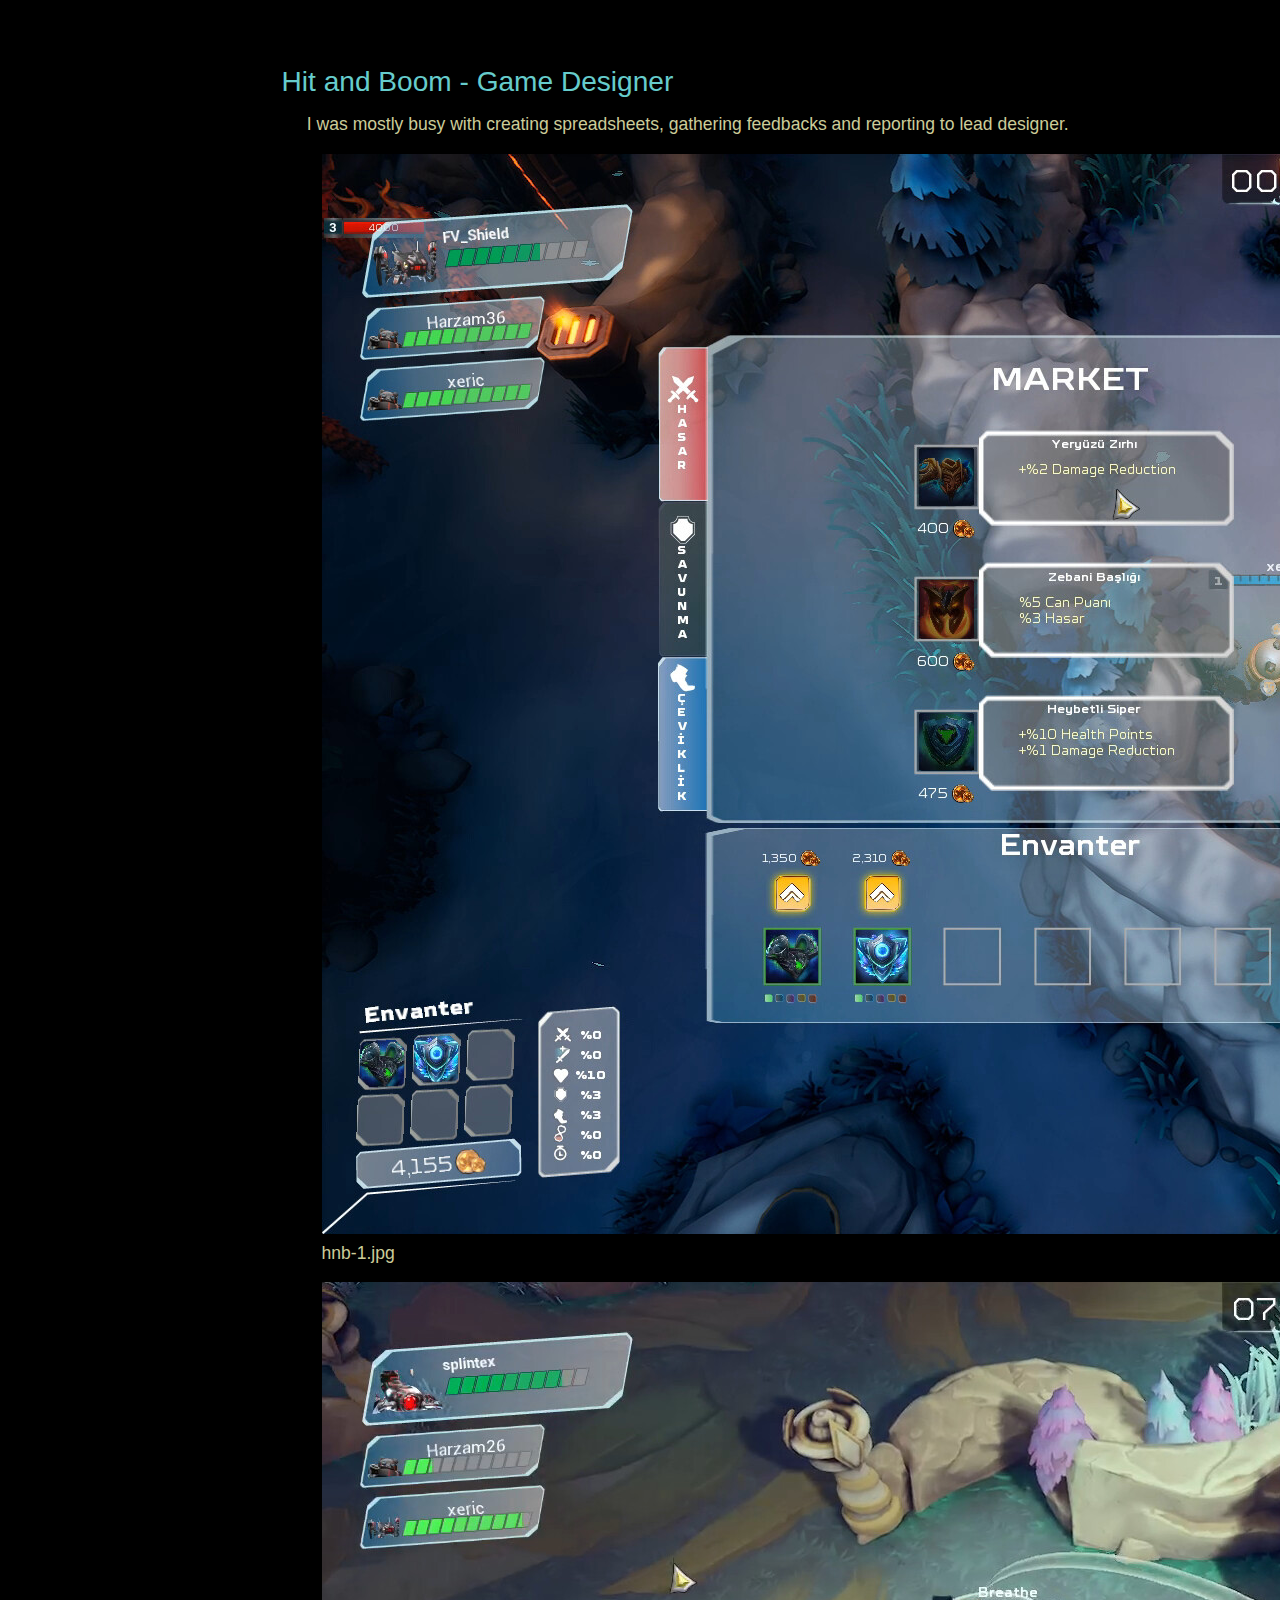
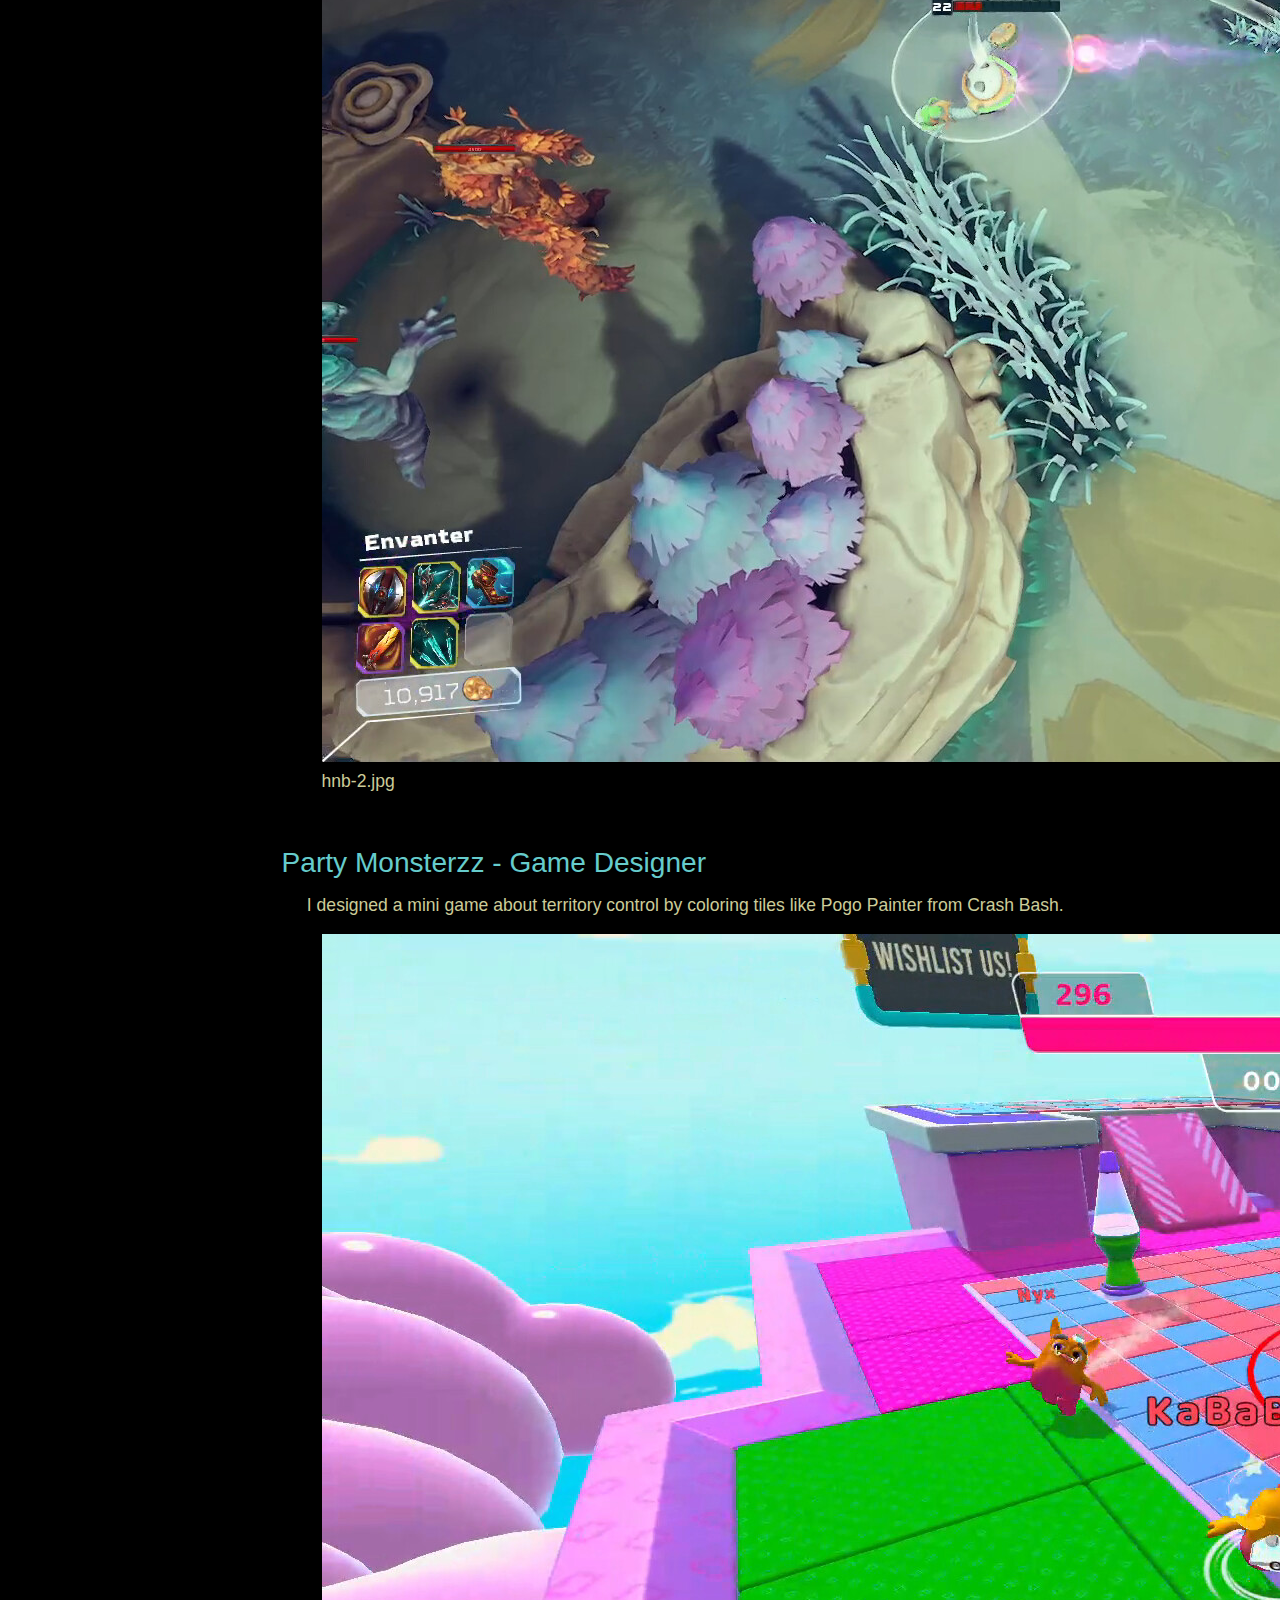
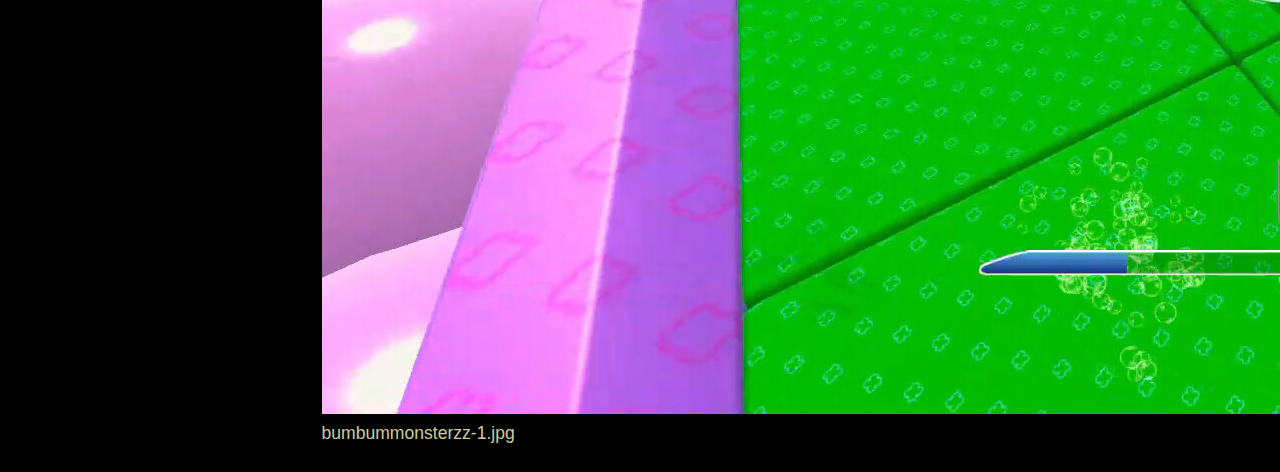
<file: previousworks.html>
<!DOCTYPE html>
<html xmlns="http://www.w3.org/1999/xhtml" lang="" xml:lang="">
<head>
  <meta charset="utf-8" />
  <meta name="generator" content="pandoc" />
  <meta name="viewport" content="width=device-width, initial-scale=1.0, user-scalable=yes" />
  <title>PreviousWorks</title>
  <style>
    code{white-space: pre-wrap;}
    span.smallcaps{font-variant: small-caps;}
    div.columns{display: flex; gap: min(4vw, 1.5em);}
    div.column{flex: auto; overflow-x: auto;}
    div.hanging-indent{margin-left: 1.5em; text-indent: -1.5em;}
    /* The extra [class] is a hack that increases specificity enough to
       override a similar rule in reveal.js */
    ul.task-list[class]{list-style: none;}
    ul.task-list li input[type="checkbox"] {
      font-size: inherit;
      width: 0.8em;
      margin: 0 0.8em 0.2em -1.6em;
      vertical-align: middle;
    }
    .display.math{display: block; text-align: center; margin: 0.5rem auto;}
  </style>
  <link rel="stylesheet" href="midnight.css" />
</head>
<body>
<p><a href="index.html">Home</a> | <a href="notes.html">Library of
Alexandria</a></p>
<h1 id="previous-works">Previous Works</h1>
<hr />
<h2 id="mystopia---game-designer">Mystopia - Game Designer</h2>
<p>Solely responsible game design in a small indie team.</p>
<figure>
<img src="prevworkimg\mystopia-1.jpg" alt="mystopia-1.jpg" />
<figcaption aria-hidden="true">mystopia-1.jpg</figcaption>
</figure>
<iframe src="https://store.steampowered.com/widget/3012780/" frameborder="0" width="646" height="190">
</iframe>
<h2 id="hit-and-boom---game-designer">Hit and Boom - Game Designer</h2>
<p>I was mostly busy with creating spreadsheets, gathering feedbacks and
reporting to lead designer.</p>
<figure>
<img src="prevworkimg\hnb-1.jpg" alt="hnb-1.jpg" />
<figcaption aria-hidden="true">hnb-1.jpg</figcaption>
</figure>
<figure>
<img src="prevworkimg\hnb-2.jpg" alt="hnb-2.jpg" />
<figcaption aria-hidden="true">hnb-2.jpg</figcaption>
</figure>
<h2 id="party-monsterzz---game-designer">Party Monsterzz - Game
Designer</h2>
<p>I designed a mini game about territory control by coloring tiles like
Pogo Painter from Crash Bash.</p>
<figure>
<img src="prevworkimg\bumbummonsterzz-1.jpg"
alt="bumbummonsterzz-1.jpg" />
<figcaption aria-hidden="true">bumbummonsterzz-1.jpg</figcaption>
</figure>
</body>
</html>
</file>
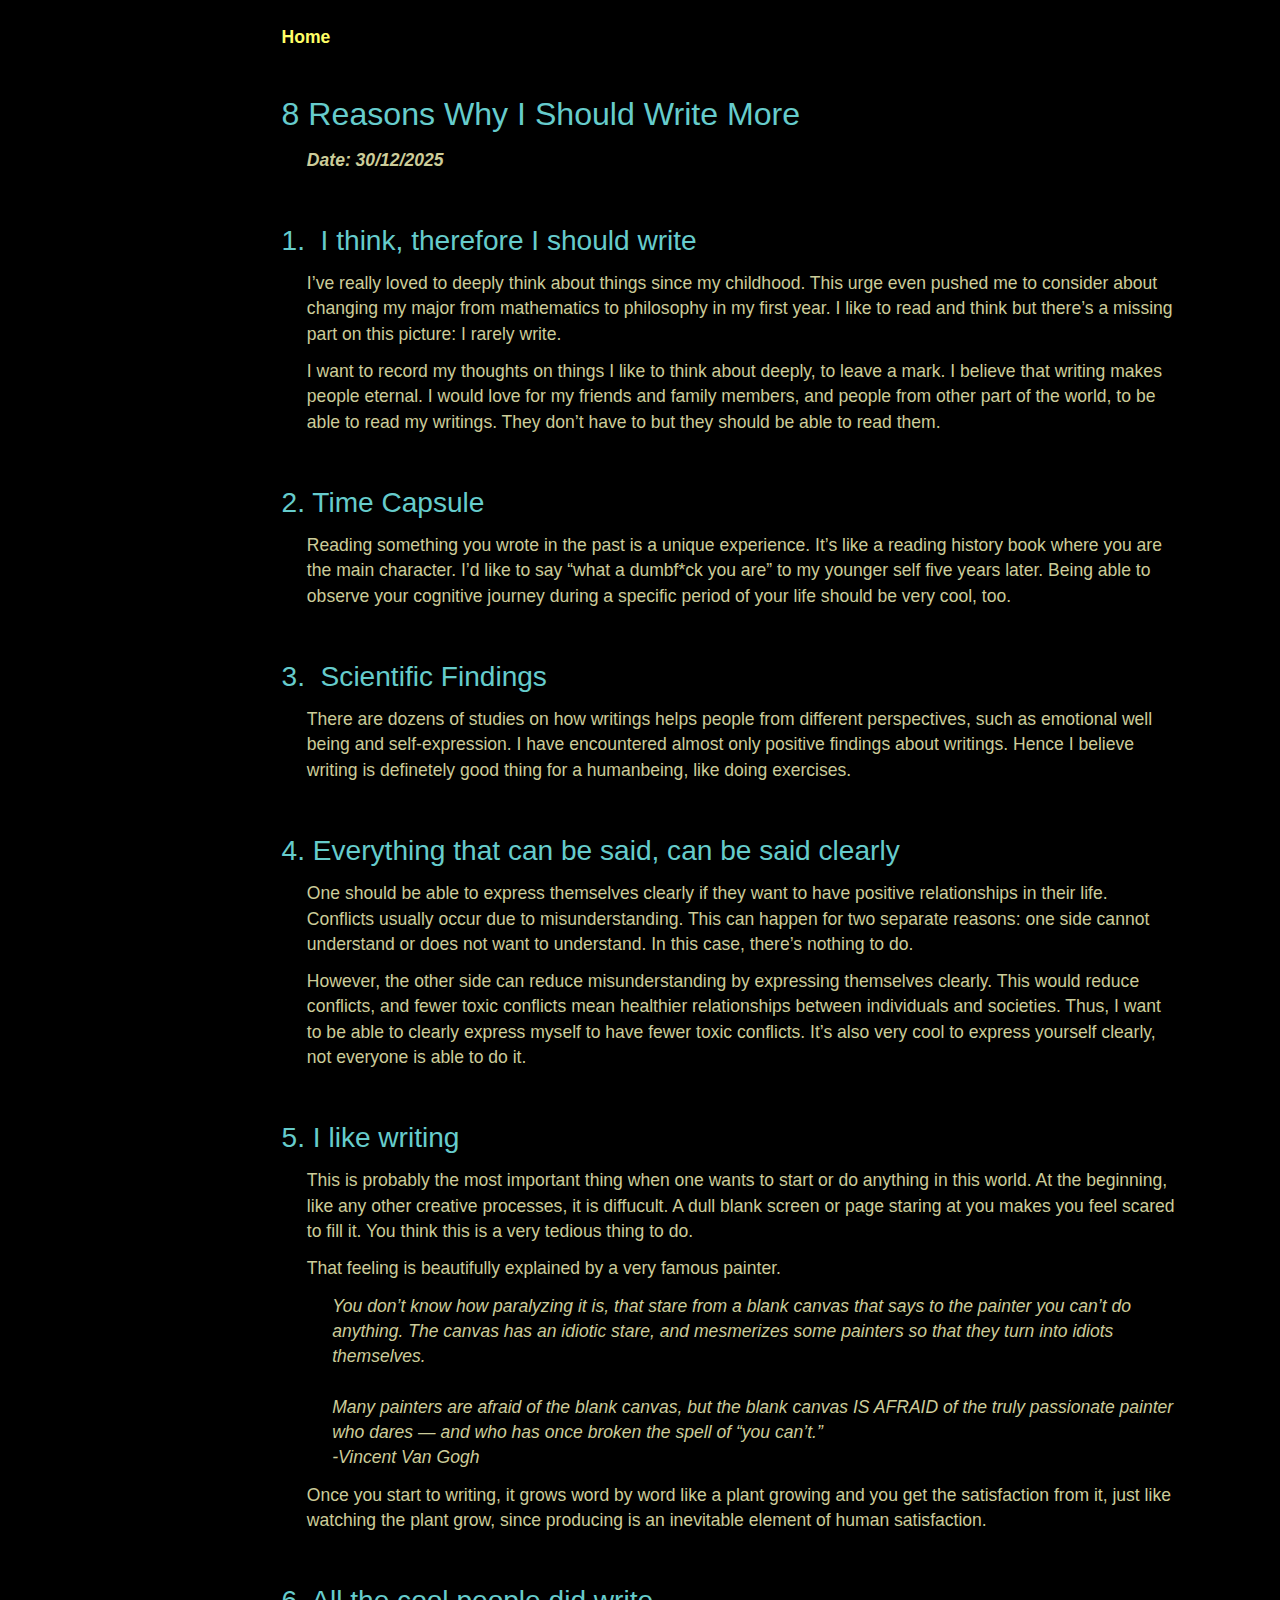
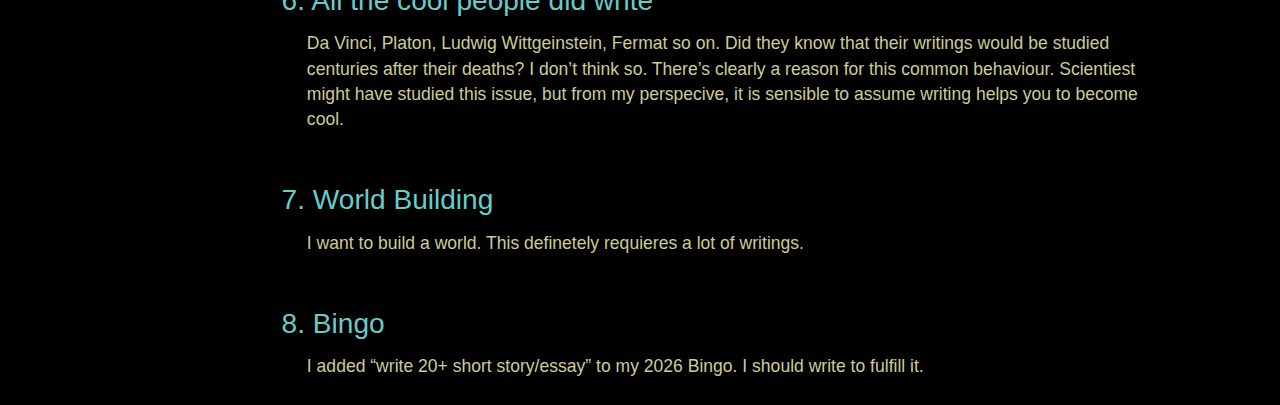
<file: writemore.html>
<!DOCTYPE html>
<html xmlns="http://www.w3.org/1999/xhtml" lang="" xml:lang="">
<head>
  <meta charset="utf-8" />
  <meta name="generator" content="pandoc" />
  <meta name="viewport" content="width=device-width, initial-scale=1.0, user-scalable=yes" />
  <title>Reasons to Write More</title>
  <style>
    code{white-space: pre-wrap;}
    span.smallcaps{font-variant: small-caps;}
    div.columns{display: flex; gap: min(4vw, 1.5em);}
    div.column{flex: auto; overflow-x: auto;}
    div.hanging-indent{margin-left: 1.5em; text-indent: -1.5em;}
    /* The extra [class] is a hack that increases specificity enough to
       override a similar rule in reveal.js */
    ul.task-list[class]{list-style: none;}
    ul.task-list li input[type="checkbox"] {
      font-size: inherit;
      width: 0.8em;
      margin: 0 0.8em 0.2em -1.6em;
      vertical-align: middle;
    }
    .display.math{display: block; text-align: center; margin: 0.5rem auto;}
  </style>
  <link rel="stylesheet" href="midnight.css" />
</head>
<body>
<p><a href="index.html">Home</a></p>
<h1 id="reasons-why-i-should-write-more">8 Reasons Why I Should Write
More</h1>
<p><strong>Date: 30/12/2025</strong></p>
<h2 id="i-think-therefore-i-should-write">1.  I think, therefore I
should write</h2>
<p>I’ve really loved to deeply think about things since my childhood.
This urge even pushed me to consider about changing my major from
mathematics to philosophy in my first year. I like to read and think but
there’s a missing part on this picture: I rarely write.</p>
<p>I want to record my thoughts on things I like to think about deeply,
to leave a mark. I believe that writing makes people eternal. I would
love for my friends and family members, and people from other part of
the world, to be able to read my writings. They don’t have to but they
should be able to read them.</p>
<h2 id="time-capsule">2. Time Capsule</h2>
<p>Reading something you wrote in the past is a unique experience. It’s
like a reading history book where you are the main character. I’d like
to say “what a dumbf*ck you are” to my younger self five years later.
Being able to observe your cognitive journey during a specific period of
your life should be very cool, too.</p>
<h2 id="scientific-findings">3.  Scientific Findings</h2>
<p>There are dozens of studies on how writings helps people from
different perspectives, such as emotional well being and
self-expression. I have encountered almost only positive findings about
writings. Hence I believe writing is definetely good thing for a
humanbeing, like doing exercises.</p>
<h2 id="everything-that-can-be-said-can-be-said-clearly">4. Everything
that can be said, can be said clearly</h2>
<p>One should be able to express themselves clearly if they want to have
positive relationships in their life. Conflicts usually occur due to
misunderstanding. This can happen for two separate reasons: one side
cannot understand or does not want to understand. In this case, there’s
nothing to do.</p>
<p>However, the other side can reduce misunderstanding by expressing
themselves clearly. This would reduce conflicts, and fewer toxic
conflicts mean healthier relationships between individuals and
societies. Thus, I want to be able to clearly express myself to have
fewer toxic conflicts. It’s also very cool to express yourself clearly,
not everyone is able to do it.</p>
<h2 id="i-like-writing">5. I like writing</h2>
<p>This is probably the most important thing when one wants to start or
do anything in this world. At the beginning, like any other creative
processes, it is diffucult. A dull blank screen or page staring at you
makes you feel scared to fill it. You think this is a very tedious thing
to do.</p>
<p>That feeling is beautifully explained by a very famous painter.</p>
<div>
<blockquote>
<i> You don’t know how paralyzing it is, that stare from a blank canvas
that says to the painter you can’t do anything. The canvas has an
idiotic stare, and mesmerizes some painters so that they turn into
idiots themselves. <br> <br> Many painters are afraid of the blank
canvas, but the blank canvas IS AFRAID of the truly passionate painter
who dares — and who has once broken the spell of “you can’t.” <br>
-Vincent Van Gogh </i>
</blockquote>
</div>
<p>Once you start to writing, it grows word by word like a plant growing
and you get the satisfaction from it, just like watching the plant grow,
since producing is an inevitable element of human satisfaction.</p>
<h2 id="all-the-cool-people-did-write">6. All the cool people did
write</h2>
<p>Da Vinci, Platon, Ludwig Wittgeinstein, Fermat so on. Did they know
that their writings would be studied centuries after their deaths? I
don’t think so. There’s clearly a reason for this common behaviour.
Scientiest might have studied this issue, but from my perspecive, it is
sensible to assume writing helps you to become cool.</p>
<h2 id="world-building">7. World Building</h2>
<p>I want to build a world. This definetely requieres a lot of
writings.</p>
<h2 id="bingo">8. Bingo</h2>
<p>I added “write 20+ short story/essay” to my 2026 Bingo. I should
write to fulfill it.</p>
</body>
</html>
</file>
<file: midnight.css>
/* The W3C Core Styles Copyright (c) 1998 W3C (mit, inria, Keio), All Rights
Reserved. W3C liability, trademark, document use and software licensing rules
apply. See http://www.w3.org/Consortium/Legal/ipr-notice.html

This stylesheet has been served in a form to avoid known bugs in your user
agent's css implementation. Copying and serving this stylesheet to other
agents may lead to unexpected results. Please refer to its address rather than
copy it. */





	/* begin body type */	/* 1 - humanist sans a */

body	{	
	font-size:	1em;
	font-weight:	normal;
	word-spacing:	normal;
	letter-spacing:	normal;
	text-transform:	none;
	font-family:	Verdana, Myriad Web, Syntax, sans-serif;
	font-size-adjust:	.58;
	}	

p, blockquote, ul, ol, dl, dd, li, dir, menu	{	
	/* inherit from body */	
	}	

small	{	
	font-size:	.92em;
	}	

big	{	
	font-size:	1.17em;
	}	

pre	{	
	font-family:	'Monotype.com', Courier New, monospace;
	}	

ol li	{	
	list-style-type:	decimal;
	}	

ol ol li	{	
	list-style-type:	lower-alpha;
	}	

ol ol ol li	{	
	list-style-type:	lower-roman;
	}	

table, tbody, tr, td	{	
	font-size:	1em;
	word-spacing:	normal;
	letter-spacing:	normal;
	text-transform:	none;
	font-family:	Verdana, Myriad Web, Syntax, sans-serif;
	font-size-adjust:	.58;
	}	

	/* end body type */	




	/* begin header type */	/* 1 - humanist sans a */
		
h1	{	
	font-family:	Tahoma, Verdana, Myriad Web, Syntax, sans-serif;
	font-size-adjust:	.53;
	font-size:	2em;
	font-weight:	500;
	font-style:	normal;
	text-decoration:	none;
	word-spacing:	normal;
	letter-spacing:	normal;
	text-transform:	none;
	}	
		
h2	{	
	font-family:	Tahoma, Verdana, Myriad Web, Syntax, sans-serif;
	font-size-adjust:	.53;
	font-size:	1.75em;
	font-weight:	500;
	font-style:	normal;
	text-decoration:	none;
	word-spacing:	normal;
	letter-spacing:	normal;
	text-transform:	none;
	}	
		
h3	{	
	font-family:	Tahoma, Verdana, Myriad Web, Syntax, sans-serif;
	font-size-adjust:	.53;
	font-size:	1.58em;
	font-weight:	600;
	font-style:	normal;
	text-decoration:	none;
	word-spacing:	normal;
	letter-spacing:	normal;
	text-transform:	none;
	}	
		
h4	{	
	font-family:	Tahoma, Verdana, Myriad Web, Syntax, sans-serif;
	font-size-adjust:	.53;
	font-size:	1.33em;
	font-weight:	600;
	font-style:	normal;
	text-decoration:	none;
	word-spacing:	normal;
	letter-spacing:	normal;
	text-transform:	none;
	}	
		
h5, dt	{	
	font-family:	Tahoma, Verdana, Myriad Web, Syntax, sans-serif;
	font-size-adjust:	.53;
	font-size:	1.17em;
	font-weight:	600;
	font-style:	normal;
	text-decoration:	none;
	word-spacing:	normal;
	letter-spacing:	normal;
	text-transform:	none;
	}	
		
h6	{	
	font-family:	Tahoma, Verdana, Myriad Web, Syntax, sans-serif;
	font-size-adjust:	.53;
	font-size:	1em;
	font-weight:	700;
	font-style:	normal;
	text-decoration:	none;
	word-spacing:	normal;
	letter-spacing:	normal;
	text-transform:	none;
	}	
		
tfoot, thead	{	
	font-size:	1em;
	word-spacing:	normal;
	letter-spacing:	normal;
	text-transform:	none;
	font-family:	Verdana, Myriad Web, Syntax, sans-serif;
	font-size-adjust:	.53;
	}	
		
th	{	
	vertical-align:	baseline;
	font-size:	1em;
	font-weight:	bold;
	word-spacing:	normal;
	letter-spacing:	normal;
	text-transform:	none;
	font-family:	Verdana, Myriad Web, Syntax, sans-serif;
	font-size-adjust:	.53;
	}	
		
hr	{	
	visibility:	hidden;
	}	
		
	/* end header type */	




	/* begin affordances */	/* 5 - midnight */
		
a, address, blockquote, body, cite, code, dd, del, dfn,		
div, dl, dt, em, form, h1, h2, h3, h4, h5, h6, iframe, img, kbd,		
li, object, ol, p, q, samp, small, span, strong, sub, sup, ul, var, 		
applet, big, center, dir, font, hr, menu, pre,		
abbr, acronym, bdo, button, fieldset, ins, label	{	
	word-spacing:	normal;
	letter-spacing:	normal;
	text-transform:	none;
	text-decoration:	none;
	border-color:	#CC9;
	border-style:	none;
	}	
		
body	{	
	color:	#CC9;
	background:	black;
	}	
		
em	{	
	font-style:	normal;
	font-weight:	bold;
	color:	#CC9;
	background:	black;
	}	
		
strong	{	
	font-style:	italic;
	background:	black;
	font-weight:	bold;
	color:	#CC9;
	}	
		
em strong, strong em	{	
	text-transform:	uppercase;
	font-style:	normal;
	font-weight:	bolder;
	background:	black;
	color:	#CC9;
	}	
		
b	{
	font-weight:	bold;
	}
	
i	{
	font-style:	italic;
	}
		
.warning	{	
	text-transform:	none;
	font-style:	normal;
	font-weight:	bolder;
	background:	#ff6;
	color:	black;
	}	
		
del	{	
	text-decoration:	line-through;
	background:	#900;
	}	
		
ins	{	
	text-decoration:	none;
	background:	#060;
	}	
		
var, cite, dfn, .note	{	
	font-style:	italic;
	}	
		
address	{	
	font-style:	normal;
	letter-spacing:	.1em;
	}	
		
acronym	{	
	font-variant:	small-caps;
	letter-spacing:	0.1em;
	}	
		
h1, h2, h3, h4, h5, h6, dt, th, thead, tfoot	{	
	color:	#6CC;
	background:	black;
	}	
		
hr	{	
	color:	#CC9;
	}	
		
#colophon	{	
	display:	none;
	}	
		
col, colgroup, table, tbody, td, tr	{	
	color:	#CC9;
	text-decoration:	none;
	border-color:	#CC9;
	border-style:	none;
	background:	black;
	}	
		
a:link	{	
	text-decoration:	none;
	font-weight:	bold;
	color:	#ff6;
	background:	black;
	}	
		
a:visited	{	
	text-decoration:	none;
	font-weight:	bold;
	color:	#FC0;
	background:	black;
	}	
		
a:active	{	
	text-decoration:	none;
	font-weight:	bold;
	color:	#ff6;
	background:	#663;
	}	
		
a:hover	{	
	text-decoration:	none;
	color:	black;
	background:	#CC9;
	}	
		
a.offsite	{	
	text-decoration:	none;
	font-weight:	normal;
	color:	#ff6;
	background:	black;
	}	
		
	/* end affordances */	




	/* begin vertical */	/* 1 - pentatonic a */
		
a, address, blockquote, cite, code, dd, del, dfn,		
div, dl, dt, em, form, h1, h2, h3, h4, h5, h6, iframe, img, kbd,		
li, object, ol, p, q, samp, small, span, strong, sub, sup, ul, var, 		
applet, b, big, center, dir, font, hr, i, menu, pre, s, strike, tt,		
u, abbr, acronym, bdo, button, fieldset, ins, label	{	
	margin-top:	0;
	margin-bottom:	0;
	padding-top:	0;
	padding-bottom:	0;
	border-top:	0;
	border-bottom:	0;
	vertical-align:	baseline;
	}	
		
body	{	
	line-height:	1.58em;
	}	
		
div > p:first-child, body > p:first-child, td > p:first-child	{	
	margin-top:	.75em;
	margin-bottom:	.75em;
	padding-top:	0;
	padding-bottom:	0;
	border-top:	0;
	border-bottom:	0;
	}	
		
h1 + p, h2 + p, h3 + p, h4 + p, h5 + p, h6 + p, div + p, p.initial	{	
	margin-top:	.75em;
	margin-bottom:	.75em;
	padding-top:	0;
	padding-bottom:	0;
	border-top:	0;
	border-bottom:	0;
	}	
		
h1, h2, h3, h4, h5, h6	{	
	line-height:	1.33em;
	}	
		
h1	{	
	margin-top:	1.33em;
	margin-bottom:	.33em;
	padding-top:	0;
	padding-bottom:	0;
	border-top:	0;
	border-bottom:	0;
	}	
		
h2	{	
	margin-top:	1.75em;
	margin-bottom:	.33em;
	padding-top:	0;
	padding-bottom:	0;
	border-top:	0;
	border-bottom:	0;
	}	
		
h3	{	
	margin-top:	1.58em;
	margin-bottom:	.33em;
	padding-top:	0;
	padding-bottom:	0;
	border-top:	0;
	border-bottom:	0;
	}	
		
h4	{	
	margin-top:	1.33em;
	margin-bottom:	.33em;
	padding-top:	0;
	padding-bottom:	0;
	border-top:	0;
	border-bottom:	0;
	}	
		
h5	{	
	margin-top:	1.17em;
	margin-bottom:	.33em;
	padding-top:	0;
	padding-bottom:	0;
	border-top:	0;
	border-bottom:	0;
	}	
		
h6	{	
	margin-top:	1em;
	margin-bottom:	.33em;
	padding-top:	0;
	padding-bottom:	0;
	border-top:	0;
	border-bottom:	0;
	}	
		
p	{	
	margin-top:	.75em;
	margin-bottom:	.75em;
	padding-top:	0;
	padding-bottom:	0;
	border-top:	0;
	border-bottom:	0;
	}	
		
blockquote, fieldset, form, ul, ol, dl, dir, menu	{	
	margin-top:	.75em;
	margin-bottom:	.75em;
	padding-top:	0;
	padding-bottom:	0;
	border-top:	0;
	border-bottom:	0;
	}	
		
dt	{	
	margin-top:	0;
	margin-bottom:	0;
	padding-top:	0;
	padding-bottom:	0;
	border-top:	0;
	border-bottom:	0;
	}	
		
dd	{	
	margin-top:	0;
	margin-bottom:	.75em;
	padding-top:	0;
	padding-bottom:	0;
	border-top:	0;
	border-bottom:	0;
	}	
		
ul ul, ol ol, li address, li dl, li ol, li p, li ul, li dir, li hr, li menu, li pre, li h1, li h2, li h3, li h4, li h5, li h6, dd address, dd dl, dd ol, dd p, dd ul, dd dir, dd hr, dd menu, dd pre, dd h1, dd h2, dd h3, dd h4, dd h5, dd h6	{	
	margin-top:	0;
	margin-bottom:	0;
	padding-top:	0;
	padding-bottom:	0;
	border-top:	0;
	border-bottom:	0;
	}	
		
li	{	
	margin-top:	0;
	margin-bottom:	0;
	padding-top:	0;
	padding-bottom:	0;
	border-top:	0;
	border-bottom:	0;
	}	
		
address	{	
	margin-top:	1.58em;
	margin-bottom:	1.58em;
	padding-top:	0;
	padding-bottom:	0;
	border-top:	0;
	border-bottom:	0;
	}	
		
pre	{	
	margin-top:	.75em;
	margin-bottom:	.75em;
	padding-top:	0;
	padding-bottom:	0;
	border-top:	0;
	border-bottom:	0;
	line-height:	1.25em;
	}	
		
hr	{	
	margin-top:	.75em;
	margin-bottom:	.75em;
	padding-top:	0;
	padding-bottom:	0;
	border-top:	0;
	border-bottom:	0;
	height:	1px;
	}	
		
div, center	{	
	margin-top:	0;
	margin-bottom:	0;
	padding-top:	0;
	padding-bottom:	0;
	border-top:	0;
	border-bottom:	0;
	}	
		
.subhead	{	
	margin-top:	.75em;
	margin-bottom:	.75em;
	padding-top:	0;
	padding-bottom:	0;
	border-top:	0;
	border-bottom:	0;
	}	
		
.stb	{	
	margin-top:	2.17em;
	margin-bottom:	.75em;
	padding-top:	2.17em;
	padding-bottom:	0;
	border-top:	0;
	border-bottom:	0;
	border-style:	solid
	}	
		
.mtb	{	
	margin-top:	3.08em;
	margin-bottom:	.75em;
	padding-top:	3.08em;
	padding-bottom:	0;
	border-top:	.1em;
	border-bottom:	0;
	border-style:	solid
	}	
		
.ltb	{	
	margin-top:	4.34em;
	margin-bottom:	.75em;
	padding-top:	4.34em;
	padding-bottom:	0;
	border-top:	.25em;
	border-bottom:	0;
	border-style:	solid
	}	
		
col, colgroup, table, tbody, td, tfoot, th, thead, tr	{	
	margin-top:	0;
	margin-bottom:	0;
	padding-top:	0;
	padding-bottom:	0;
	border-top:	0;
	border-bottom:	0;
	}	
		
td, th	{	
	line-height:	1.33em;
	}	
		
	/* end vertical */	




	/* begin horizontal */	/* 2 - inset */
		
a, address, blockquote, cite, code, dd, del, dfn,		
div, dl, dt, em, form, h1, h2, h3, h4, h5, h6, iframe, img, kbd,		
li, object, ol, p, q, samp, small, span, strong, sub, sup, ul, var, 		
applet, b, big, center, dir, font, hr, i, menu, pre, s, strike, tt,		
u, abbr, acronym, bdo, button, fieldset, ins, label	{	
	margin-left:	0;
	margin-right:	0;
	padding-left:	0;
	padding-right:	0;
	border-left:	0;
	border-right:	0;
	text-align:	left;
	float:	none;
	clear:	none;
	list-style-position:	outside;
	}	
		
address, blockquote, dl, fieldset, form, ol, 		
p, ul,  dir, hr, menu, pre	{	
	margin-left:	0;
	margin-right:	0;
	padding-left:	1.58em;
	padding-right:	0;
	border-left:	0;
	border-right:	0;
	}	
		
div > p:first-child, body > p:first-child, td > p:first-child	{	
	margin-left:	0;
	margin-right:	0;
	padding-left:	0;
	padding-right:	0;
	border-left:	0;
	border-right:	0;
	text-align:	left;
	text-indent:	0;
	}	
		
h1 + p, h2 + p, h3 + p, h4 + p, h5 + p, h6 + p, div + p, p.initial	{	
	margin-left:	0;
	margin-right:	0;
	padding-left:	1.58em;
	padding-right:	0;
	border-left:	0;
	border-right:	0;
	text-align:	left;
	text-indent:	0;
	}	
		
h1	{	
	margin-left:	0;
	margin-right:	0;
	padding-left:	0;
	padding-right:	0;
	border-left:	0;
	border-right:	0;
	text-align:	left;
	}	
		
h2	{	
	margin-left:	0;
	margin-right:	0;
	padding-left:	0;
	padding-right:	0;
	border-left:	0;
	border-right:	0;
	text-align:	left;
	}	
		
h3	{	
	margin-left:	0;
	margin-right:	0;
	padding-left:	0;
	padding-right:	0;
	border-left:	0;
	border-right:	0;
	text-align:	left;
	}	
		
h4	{	
	margin-left:	0;
	margin-right:	0;
	padding-left:	0;
	padding-right:	0;
	border-left:	0;
	border-right:	0;
	text-align:	left;
	}	
		
h5	{	
	margin-left:	0;
	margin-right:	0;
	padding-left:	0;
	padding-right:	0;
	border-left:	0;
	border-right:	0;
	text-align:	left;
	}	
		
h6	{	
	margin-left:	0;
	margin-right:	0;
	padding-left:	0;
	padding-right:	0;
	border-left:	0;
	border-right:	0;
	text-align:	left;
	}	
		
p	{	
	margin-left:	0;
	margin-right:	0;
	padding-left:	1.58em;
	padding-right:	0;
	border-left:	0;
	border-right:	0;
	text-indent:	0;
	}	
		
blockquote	{	
	margin-left:	1.58em;
	margin-right:	0;
	padding-left:	1.58em;
	padding-right:	0;
	border-left:	0;
	border-right:	0;
	}	
		
address	{	
	margin-left:	0;
	margin-right:	0;
	padding-left:	1.58em;
	padding-right:	0;
	border-left:	0;
	border-right:	0;
	}	
		
pre	{	
	margin-left:	0;
	margin-right:	0;
	padding-left:	1.58em;
	padding-right:	0;
	border-left:	0;
	border-right:	0;
	}	
		
li	{	
	margin-left:	3.16em;
	margin-right:	0;
	padding-left:	0;
	padding-right:	0;
	border-left:	0;
	border-right:	0;
	}	
		
dt	{	
	margin-left:	0;
	margin-right:	0;
	padding-left:	0;
	padding-right:	0;
	border-left:	0;
	border-right:	0;
	}	
		
dd	{	
	margin-left:	1.58em;
	margin-right:	0;
	padding-left:	0;
	padding-right:	0;
	border-left:	0;
	border-right:	0;
	}	
		
ul ul, ol ol, li address, li dl, li ol, li p, li ul, li dir, li hr, li menu, li pre, li h1, li h2, li h3, li h4, li h5, li h6, dd address, dd dl, dd ol, dd p, dd ul, dd dir, dd hr, dd menu, dd pre, dd h1, dd h2, dd h3, dd h4, dd h5, dd h6	{	
	margin-left:	0;
	margin-right:	0;
	padding-left:	0;
	padding-right:	0;
	border-left:	0;
	border-right:	0;
	}
		
hr	{	
	margin-left:	2em;
	margin-right:	0;
	padding-left:	1.58em;
	padding-right:	0;
	border-left:	0;
	border-right:	0;
	text-align:	left;
	width:	12em;
	}	
		
center	{	
	margin-left:	0;
	margin-right:	0;
	padding-left:	0;
	padding-right:	0;
	border-left:	0;
	border-right:	0;
	text-align:	left;
	}	
		
col, colgroup, table, tbody, td, tfoot, th, thead, tr	{	
	margin-left:	0;
	margin-right:	0;
	padding-left:	0;
	padding-right:	0;
	border-left:	0;
	border-right:	0;
	float:	none;
	clear:	none;
	}	
		
table	{	
	text-align:	left;
	}	
		
td	{	
	text-align:	left;
	}	
		
th	{	
	text-align:	left;
	}	
		
caption	{	
	text-align:	left;
	}	
		
	/* end horizontal */	




	/* begin body box */	/* 2 - 'ninths asymmetric' */

body	{
	margin-top:	1.58em;
	margin-left:	22%;
	margin-right:	8%;
	margin-bottom:	1.58em;
	padding-top:	0;
	padding-left:	0;
	padding-right:	0;
	padding-bottom:	0;
	border-top:	0;
	border-left:	0;
	border-bottom:	0;
	border-right:	0;
	width:	auto;
	}
	/* end body box */
</file>
<file: retro.css>
pre,
code {
  font-family: Menlo, Monaco, "Courier New", monospace;
}

pre {
  padding: .5rem;
  line-height: 1.25;
  overflow-x: scroll;
}

@media print {
  *,
  *:before,
  *:after {
    background: transparent !important;
    color: #000 !important;
    box-shadow: none !important;
    text-shadow: none !important;
  }

  a,
  a:visited {
    text-decoration: underline;
  }

  a[href]:after {
    content: " (" attr(href) ")";
  }

  abbr[title]:after {
    content: " (" attr(title) ")";
  }

  a[href^="#"]:after,
  a[href^="javascript:"]:after {
    content: "";
  }

  pre,
  blockquote {
    border: 1px solid #999;
    page-break-inside: avoid;
  }

  thead {
    display: table-header-group;
  }

  tr,
  img {
    page-break-inside: avoid;
  }

  img {
    max-width: 100% !important;
  }

  p,
  h2,
  h3 {
    orphans: 3;
    widows: 3;
  }

  h2,
  h3 {
    page-break-after: avoid;
  }
}

a,
a:visited {
  color: #01ff70;
}

a:hover,
a:focus,
a:active {
  color: #2ecc40;
}

.retro-no-decoration {
  text-decoration: none;
}

html {
  font-size: 12px;
}

@media screen and (min-width: 32rem) and (max-width: 48rem) {
  html {
    font-size: 15px;
  }
}

@media screen and (min-width: 48rem) {
  html {
    font-size: 16px;
  }
}

body {
  line-height: 1.85;
}

p,
.retro-p {
  font-size: 1rem;
  margin-bottom: 1.3rem;
}

h1,
.retro-h1,
h2,
.retro-h2,
h3,
.retro-h3,
h4,
.retro-h4 {
  margin: 1.414rem 0 .5rem;
  font-weight: inherit;
  line-height: 1.42;
}

h1,
.retro-h1 {
  margin-top: 0;
  font-size: 3.998rem;
}

h2,
.retro-h2 {
  font-size: 2.827rem;
}

h3,
.retro-h3 {
  font-size: 1.999rem;
}

h4,
.retro-h4 {
  font-size: 1.414rem;
}

h5,
.retro-h5 {
  font-size: 1.121rem;
}

h6,
.retro-h6 {
  font-size: .88rem;
}

small,
.retro-small {
  font-size: .707em;
}

/* https://github.com/mrmrs/fluidity */

img,
canvas,
iframe,
video,
svg,
select,
textarea {
  max-width: 100%;
}

html,
body {
  background-color: #222;
  min-height: 100%;
}

html {
  font-size: 18px;
}

body {
  color: #fafafa;
  font-family: "Courier New";
  line-height: 1.45;
  margin: 6rem auto 1rem;
  max-width: 48rem;
  padding: .25rem;
}

pre {
  background-color: #333;
}

blockquote {
  border-left: 3px solid #01ff70;
  padding-left: 1rem;
}
</file>
<file: Chocolate.css>
/* The W3C Core Styles Copyright (c) 1998 W3C (mit, inria, Keio), All Rights
Reserved. W3C liability, trademark, document use and software licensing rules
apply. See http://www.w3.org/Consortium/Legal/ipr-notice.html

This stylesheet has been served in a form to avoid known bugs in your user
agent's css implementation. Copying and serving this stylesheet to other
agents may lead to unexpected results. Please refer to its address rather than
copy it. */





	/* begin body type */	/* 1 - humanist sans a */

body	{	
	font-size:	1em;
	font-weight:	normal;
	word-spacing:	normal;
	letter-spacing:	normal;
	text-transform:	none;
	font-family:	Verdana, Myriad Web, Syntax, sans-serif;
	font-size-adjust:	.58;
	}	

p, blockquote, ul, ol, dl, dd, li, dir, menu	{	
	/* inherit from body */	
	}	

small	{	
	font-size:	.92em;
	}	

big	{	
	font-size:	1.17em;
	}	

pre	{	
	font-family:	'Monotype.com', Courier New, monospace;
	}	

ol li	{	
	list-style-type:	decimal;
	}	

ol ol li	{	
	list-style-type:	lower-alpha;
	}	

ol ol ol li	{	
	list-style-type:	lower-roman;
	}	

table, tbody, tr, td	{	
	font-size:	1em;
	word-spacing:	normal;
	letter-spacing:	normal;
	text-transform:	none;
	font-family:	Verdana, Myriad Web, Syntax, sans-serif;
	font-size-adjust:	.58;
	}	

	/* end body type */	




	/* begin header type */	/* 7 - humanist sans b */
		
h1	{	
	font-family:	Trebuchet ms, Verdana, Myriad Web, Syntax, sans-serif;
	font-size-adjust:	.53;
	font-size:	2em;
	font-weight:	400;
	font-style:	normal;
	text-decoration:	none;
	word-spacing:	normal;
	letter-spacing:	normal;
	text-transform:	none;
	}	
		
h2	{	
	font-family:	Trebuchet ms, Verdana, Myriad Web, Syntax, sans-serif;
	font-size-adjust:	.53;
	font-size:	1.75em;
	font-weight:	400;
	font-style:	normal;
	text-decoration:	none;
	word-spacing:	normal;
	letter-spacing:	normal;
	text-transform:	none;
	}	
		
h3	{	
	font-family:	Trebuchet ms, Verdana, Myriad Web, Syntax, sans-serif;
	font-size-adjust:	.53;
	font-size:	1.58em;
	font-weight:	400;
	font-style:	normal;
	text-decoration:	none;
	word-spacing:	normal;
	letter-spacing:	normal;
	text-transform:	none;
	}	
		
h4	{	
	font-family:	Trebuchet ms, Verdana, Myriad Web, Syntax, sans-serif;
	font-size-adjust:	.53;
	font-size:	1.33em;
	font-weight:	500;
	font-style:	normal;
	text-decoration:	none;
	word-spacing:	normal;
	letter-spacing:	normal;
	text-transform:	none;
	}	
		
h5, dt	{	
	font-family:	Trebuchet ms, Verdana, Myriad Web, Syntax, sans-serif;
	font-size-adjust:	.53;
	font-size:	1.17em;
	font-weight:	600;
	font-style:	normal;
	text-decoration:	none;
	word-spacing:	normal;
	letter-spacing:	normal;
	text-transform:	none;
	}	
		
h6	{	
	font-family:	Trebuchet ms, Verdana, Myriad Web, Syntax, sans-serif;
	font-size-adjust:	.53;
	font-size:	1em;
	font-weight:	700;
	font-style:	normal;
	text-decoration:	none;
	word-spacing:	normal;
	letter-spacing:	normal;
	text-transform:	none;
	}	
		
tfoot, thead	{	
	font-size:	1em;
	word-spacing:	normal;
	letter-spacing:	normal;
	text-transform:	none;
	font-family:	Trebuchet ms, Verdana, Myriad Web, Syntax, sans-serif;
	font-size-adjust:	.53;
	}	
		
th	{	
	vertical-align:	baseline;
	font-size:	1em;
	font-weight:	bold;
	word-spacing:	normal;
	letter-spacing:	normal;
	text-transform:	none;
	font-family:	Trebuchet ms, Verdana, Myriad Web, Syntax, sans-serif;
	font-size-adjust:	.53;
	}	
		
hr	{	
	visibility:	hidden;
	}	
		
	/* end header type */	




	/* begin affordances */	/* 3 - mint reverse */
		
a, address, blockquote, body, cite, code, dd, del, dfn,		
div, dl, dt, em, form, h1, h2, h3, h4, h5, h6, iframe, img, kbd,		
li, object, ol, p, q, samp, small, span, strong, sub, sup, ul, var, 		
applet, big, center, dir, font, hr, menu, pre,		
abbr, acronym, bdo, button, fieldset, ins, label	{	
	word-spacing:	normal;
	letter-spacing:	normal;
	text-transform:	none;
	text-decoration:	none;
	border-color:	#ccc;
	border-style:	none;
	}	
		
body	{	
	color:	#D0FFD0;
	background:	#212121;
	}	
		
em	{	
	font-style:	normal;
	font-weight:	bold;
	color:	#D0FFD0;
	background:	#212121;
	}	
		
strong	{	
	font-style:	italic;
	background:	#212121;
	font-weight:	bold;
	color:	#D0FFD0;
	}	
		
em strong, strong em	{	
	text-transform:	uppercase;
	font-style:	normal;
	font-weight:	bolder;
	background:	#212121;
	color:	#D0FFD0;
	}	
		
b	{
	font-weight:	bold;
	}
	
i	{
	font-style:	italic;
	}
		
.warning	{	
	text-transform:	none;
	font-style:	normal;
	font-weight:	bolder;
	background:	yellow;
	color:	black;
	}	
		
del	{	
	text-decoration:	line-through;
	background:	#900;
	}	
		
ins	{	
	text-decoration:	none;
	background:	#060;
	}	
		
var, cite, dfn, .note	{	
	font-style:	italic;
	}	
		
address	{	
	font-style:	normal;
	letter-spacing:	.1em;
	}	
		
acronym	{	
	font-variant:	small-caps;
	letter-spacing:	0.1em;
	}	
		
h1, h2, h3, h4, h5, h6, dt, th, thead, tfoot	{	
	color:	rgb(245,245,245);
	background:	#212121;
	}	
		
hr	{	
	color:	#ccc;
	}	
		
#colophon	{	
	display:	none;
	}	
		
col, colgroup, table, tbody, td, tr	{	
	color:	#D0FFD0;
	text-decoration:	none;
	border-color:	#ccc;
	border-style:	none;
	background:	#212121;
	}	
		
a:link	{	
	text-decoration:	none;
	font-weight:	bold;
	color:	#F60;
	background:	#212121;
	}	
		
a:visited	{	
	text-decoration:	none;
	font-weight:	bold;
	color:	#C96;
	background:	#212121;
	}	
		
a:active	{	
	text-decoration:	none;
	font-weight:	bold;
	color:	#ffc;
	background:	#212121;
	}	
		
a:hover	{	
	text-decoration:	none;
	color:	#FC0;
	background:	#212121;
	}	
		
a.offsite	{	
	text-decoration:	none;
	font-weight:	normal;
	color:	#F60;
	background:	#212121;
	}	
		
	/* end affordances */	




	/* begin vertical */	/* 1 - pentatonic a */
		
a, address, blockquote, cite, code, dd, del, dfn,		
div, dl, dt, em, form, h1, h2, h3, h4, h5, h6, iframe, img, kbd,		
li, object, ol, p, q, samp, small, span, strong, sub, sup, ul, var, 		
applet, b, big, center, dir, font, hr, i, menu, pre, s, strike, tt,		
u, abbr, acronym, bdo, button, fieldset, ins, label	{	
	margin-top:	0;
	margin-bottom:	0;
	padding-top:	0;
	padding-bottom:	0;
	border-top:	0;
	border-bottom:	0;
	vertical-align:	baseline;
	}	
		
body	{	
	line-height:	1.58em;
	}	
		
div > p:first-child, body > p:first-child, td > p:first-child	{	
	margin-top:	.75em;
	margin-bottom:	.75em;
	padding-top:	0;
	padding-bottom:	0;
	border-top:	0;
	border-bottom:	0;
	}	
		
h1 + p, h2 + p, h3 + p, h4 + p, h5 + p, h6 + p, div + p, p.initial	{	
	margin-top:	.75em;
	margin-bottom:	.75em;
	padding-top:	0;
	padding-bottom:	0;
	border-top:	0;
	border-bottom:	0;
	}	
		
h1, h2, h3, h4, h5, h6	{	
	line-height:	1.33em;
	}	
		
h1	{	
	margin-top:	1.33em;
	margin-bottom:	.33em;
	padding-top:	0;
	padding-bottom:	0;
	border-top:	0;
	border-bottom:	0;
	}	
		
h2	{	
	margin-top:	1.75em;
	margin-bottom:	.33em;
	padding-top:	0;
	padding-bottom:	0;
	border-top:	0;
	border-bottom:	0;
	}	
		
h3	{	
	margin-top:	1.58em;
	margin-bottom:	.33em;
	padding-top:	0;
	padding-bottom:	0;
	border-top:	0;
	border-bottom:	0;
	}	
		
h4	{	
	margin-top:	1.33em;
	margin-bottom:	.33em;
	padding-top:	0;
	padding-bottom:	0;
	border-top:	0;
	border-bottom:	0;
	}	
		
h5	{	
	margin-top:	1.17em;
	margin-bottom:	.33em;
	padding-top:	0;
	padding-bottom:	0;
	border-top:	0;
	border-bottom:	0;
	}	
		
h6	{	
	margin-top:	1em;
	margin-bottom:	.33em;
	padding-top:	0;
	padding-bottom:	0;
	border-top:	0;
	border-bottom:	0;
	}	
		
p	{	
	margin-top:	.75em;
	margin-bottom:	.75em;
	padding-top:	0;
	padding-bottom:	0;
	border-top:	0;
	border-bottom:	0;
	}	
		
blockquote, fieldset, form, ul, ol, dl, dir, menu	{	
	margin-top:	.75em;
	margin-bottom:	.75em;
	padding-top:	0;
	padding-bottom:	0;
	border-top:	0;
	border-bottom:	0;
	}	
		
dt	{	
	margin-top:	0;
	margin-bottom:	0;
	padding-top:	0;
	padding-bottom:	0;
	border-top:	0;
	border-bottom:	0;
	}	
		
dd	{	
	margin-top:	0;
	margin-bottom:	.75em;
	padding-top:	0;
	padding-bottom:	0;
	border-top:	0;
	border-bottom:	0;
	}	
		
ul ul, ol ol, li address, li dl, li ol, li p, li ul, li dir, li hr, li menu, li pre, li h1, li h2, li h3, li h4, li h5, li h6, dd address, dd dl, dd ol, dd p, dd ul, dd dir, dd hr, dd menu, dd pre, dd h1, dd h2, dd h3, dd h4, dd h5, dd h6	{	
	margin-top:	0;
	margin-bottom:	0;
	padding-top:	0;
	padding-bottom:	0;
	border-top:	0;
	border-bottom:	0;
	}	
		
li	{	
	margin-top:	0;
	margin-bottom:	0;
	padding-top:	0;
	padding-bottom:	0;
	border-top:	0;
	border-bottom:	0;
	}	
		
address	{	
	margin-top:	1.58em;
	margin-bottom:	1.58em;
	padding-top:	0;
	padding-bottom:	0;
	border-top:	0;
	border-bottom:	0;
	}	
		
pre	{	
	margin-top:	.75em;
	margin-bottom:	.75em;
	padding-top:	0;
	padding-bottom:	0;
	border-top:	0;
	border-bottom:	0;
	line-height:	1.25em;
	}	
		
hr	{	
	margin-top:	.75em;
	margin-bottom:	.75em;
	padding-top:	0;
	padding-bottom:	0;
	border-top:	0;
	border-bottom:	0;
	height:	1px;
	}	
		
div, center	{	
	margin-top:	0;
	margin-bottom:	0;
	padding-top:	0;
	padding-bottom:	0;
	border-top:	0;
	border-bottom:	0;
	}	
		
.subhead	{	
	margin-top:	.75em;
	margin-bottom:	.75em;
	padding-top:	0;
	padding-bottom:	0;
	border-top:	0;
	border-bottom:	0;
	}	
		
.stb	{	
	margin-top:	2.17em;
	margin-bottom:	.75em;
	padding-top:	2.17em;
	padding-bottom:	0;
	border-top:	0;
	border-bottom:	0;
	border-style:	solid
	}	
		
.mtb	{	
	margin-top:	3.08em;
	margin-bottom:	.75em;
	padding-top:	3.08em;
	padding-bottom:	0;
	border-top:	.1em;
	border-bottom:	0;
	border-style:	solid
	}	
		
.ltb	{	
	margin-top:	4.34em;
	margin-bottom:	.75em;
	padding-top:	4.34em;
	padding-bottom:	0;
	border-top:	.25em;
	border-bottom:	0;
	border-style:	solid
	}	
		
col, colgroup, table, tbody, td, tfoot, th, thead, tr	{	
	margin-top:	0;
	margin-bottom:	0;
	padding-top:	0;
	padding-bottom:	0;
	border-top:	0;
	border-bottom:	0;
	}	
		
td, th	{	
	line-height:	1.33em;
	}	
		
	/* end vertical */	




	/* begin horizontal */	/* 1 - compact */
		
a, address, blockquote, cite, code, dd, del, dfn,		
div, dl, dt, em, form, h1, h2, h3, h4, h5, h6, iframe, img, kbd,		
li, object, ol, p, q, samp, small, span, strong, sub, sup, ul, var, 		
applet, b, big, center, dir, font, hr, i, menu, pre, s, strike, tt,		
u, abbr, acronym, bdo, button, fieldset, ins, label	{	
	margin-left:	0;
	margin-right:	0;
	padding-left:	0;
	padding-right:	0;
	border-left:	0;
	border-right:	0;
	text-align:	left;
	float:	none;
	clear:	none;
	list-style-position:	outside;
	}	
		
address, blockquote, dl, fieldset, form, ol, 		
p, ul,  dir, hr, menu, pre	{	
	margin-left:	0;
	margin-right:	0;
	padding-left:	0;
	padding-right:	0;
	border-left:	0;
	border-right:	0;
	}	
		
div > p:first-child, body > p:first-child, td > p:first-child	{	
	margin-left:	0;
	margin-right:	0;
	padding-left:	0;
	padding-right:	0;
	border-left:	0;
	border-right:	0;
	text-align:	left;
	text-indent:	0;
	}	
		
h1 + p, h2 + p, h3 + p, h4 + p, h5 + p, h6 + p, div + p, p.initial	{	
	margin-left:	0;
	margin-right:	0;
	padding-left:	0;
	padding-right:	0;
	border-left:	0;
	border-right:	0;
	text-align:	left;
	text-indent:	0;
	}	
		
h1	{	
	margin-left:	0;
	margin-right:	0;
	padding-left:	0;
	padding-right:	0;
	border-left:	0;
	border-right:	0;
	text-align:	left;
	}	
		
h2	{	
	margin-left:	0;
	margin-right:	0;
	padding-left:	0;
	padding-right:	0;
	border-left:	0;
	border-right:	0;
	text-align:	left;
	}	
		
h3	{	
	margin-left:	0;
	margin-right:	0;
	padding-left:	0;
	padding-right:	0;
	border-left:	0;
	border-right:	0;
	text-align:	left;
	}	
		
h4	{	
	margin-left:	0;
	margin-right:	0;
	padding-left:	0;
	padding-right:	0;
	border-left:	0;
	border-right:	0;
	text-align:	left;
	}	
		
h5	{	
	margin-left:	0;
	margin-right:	0;
	padding-left:	0;
	padding-right:	0;
	border-left:	0;
	border-right:	0;
	text-align:	left;
	}	
		
h6	{	
	margin-left:	0;
	margin-right:	0;
	padding-left:	0;
	padding-right:	0;
	border-left:	0;
	border-right:	0;
	text-align:	left;
	}	
		
p	{	
	margin-left:	0;
	margin-right:	0;
	padding-left:	0;
	padding-right:	0;
	border-left:	0;
	border-right:	0;
	text-indent:	0;
	}	
		
blockquote	{	
	margin-left:	1.58em;
	margin-right:	0;
	padding-left:	0;
	padding-right:	0;
	border-left:	0;
	border-right:	0;
	}	
		
address	{	
	margin-left:	0;
	margin-right:	0;
	padding-left:	0;
	padding-right:	0;
	border-left:	0;
	border-right:	0;
	}	
		
pre	{	
	margin-left:	0;
	margin-right:	0;
	padding-left:	0;
	padding-right:	0;
	border-left:	0;
	border-right:	0;
	}	
		
li	{	
	margin-left:	3.16em;
	margin-right:	0;
	padding-left:	0;
	padding-right:	0;
	border-left:	0;
	border-right:	0;
	}	
		
dt	{	
	margin-left:	0;
	margin-right:	0;
	padding-left:	0;
	padding-right:	0;
	border-left:	0;
	border-right:	0;
	}	
		
dd	{	
	margin-left:	1.58em;
	margin-right:	0;
	padding-left:	0;
	padding-right:	0;
	border-left:	0;
	border-right:	0;
	}	
		
ul ul, ol ol, li address, li dl, li ol, li p, li ul, li dir, li hr, li menu, li pre, li h1, li h2, li h3, li h4, li h5, li h6, dd address, dd dl, dd ol, dd p, dd ul, dd dir, dd hr, dd menu, dd pre, dd h1, dd h2, dd h3, dd h4, dd h5, dd h6	{	
	margin-left:	0;
	margin-right:	0;
	padding-left:	0;
	padding-right:	0;
	border-left:	0;
	border-right:	0;
	}
			
hr	{	
	margin-left:	0;
	margin-right:	0;
	padding-left:	0;
	padding-right:	0;
	border-left:	0;
	border-right:	0;
	text-align:	left;
	width:	100%;
	}	
		
center	{	
	margin-left:	0;
	margin-right:	0;
	padding-left:	0;
	padding-right:	0;
	border-left:	0;
	border-right:	0;
	text-align:	left;
	}	
		
col, colgroup, table, tbody, td, tfoot, th, thead, tr	{	
	margin-left:	0;
	margin-right:	0;
	padding-left:	0;
	padding-right:	0;
	border-left:	0;
	border-right:	0;
	float:	none;
	clear:	none;
	}	
		
table	{	
	text-align:	left;
	}	
		
td	{	
	text-align:	left;
	}	
		
th	{	
	text-align:	left;
	}	
		
caption	{	
	text-align:	left;
	}	
		
	/* end horizontal */	




	/* begin body box */	/* 5 - 'ninths symmetric' */

body	{
	margin-top:	1.58em;
	margin-left:	11%;
	margin-right:	8%;
	margin-bottom:	1.58em;
	padding-top:	0;
	padding-left:	0;
	padding-right:	0;
	padding-bottom:	0;
	border-top:	0;
	border-left:	0;
	border-bottom:	0;
	border-right:	0;
	width:	auto;
	}
	/* end body box */
</file>
